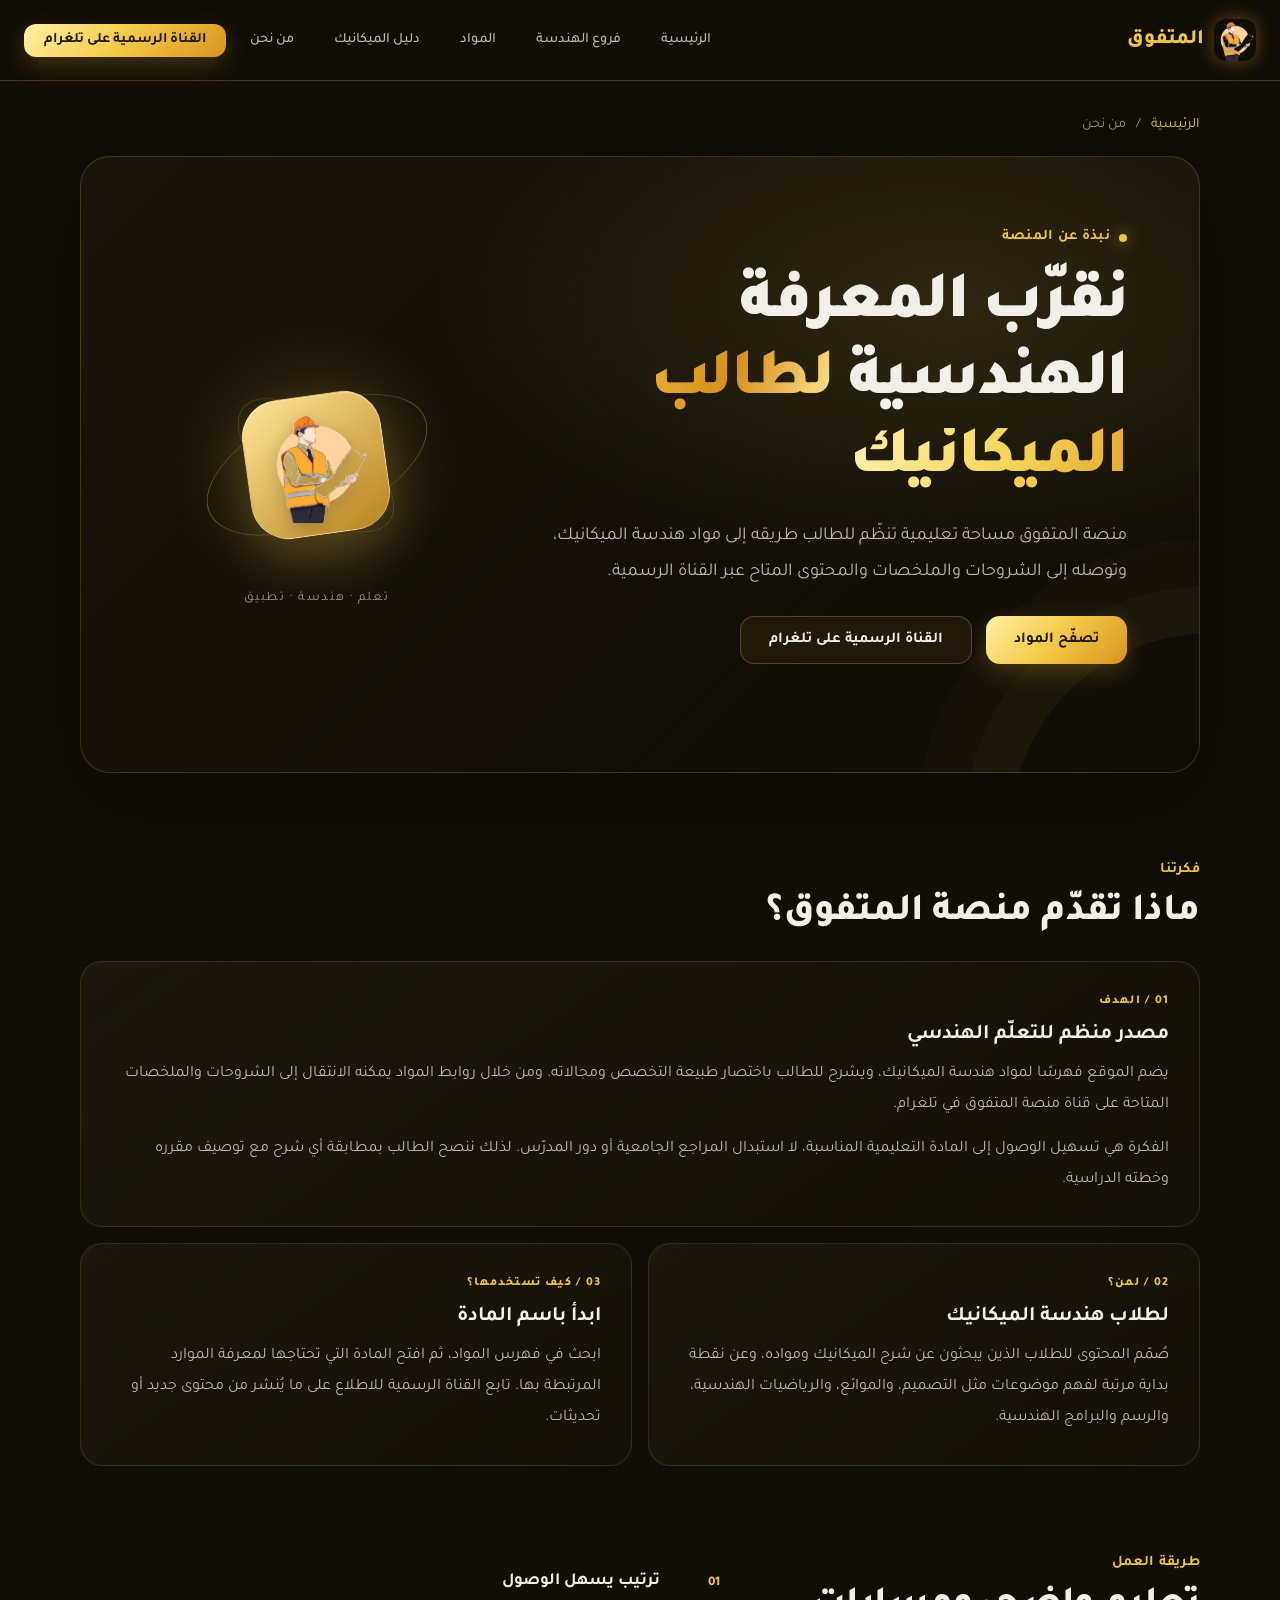
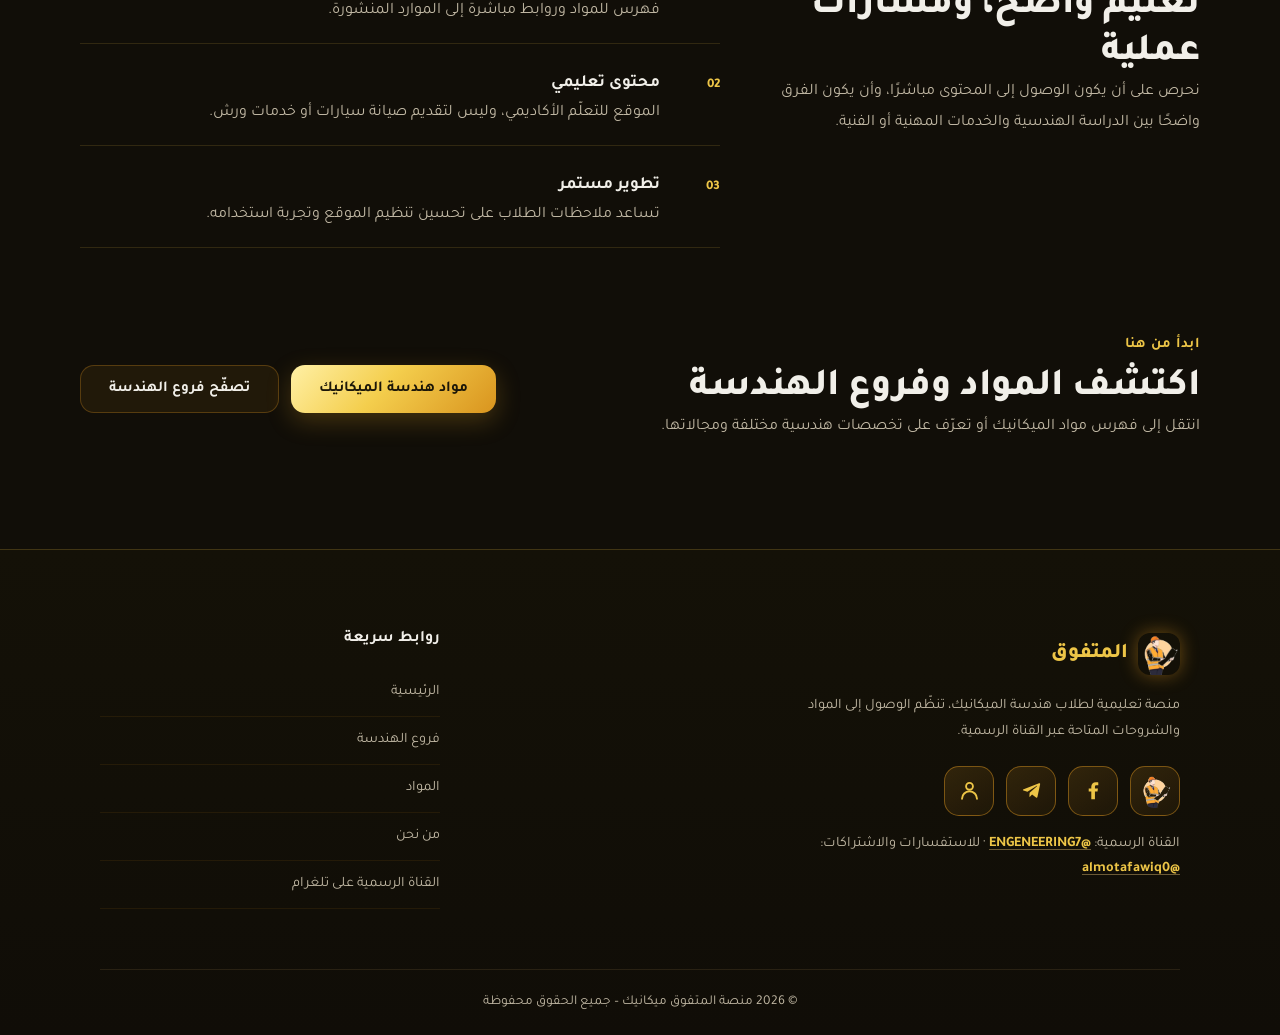
<file: about.html>
<!doctype html>
<html lang="ar" dir="rtl">
<head>
  <meta charset="utf-8">
  <meta name="viewport" content="width=device-width, initial-scale=1">
  <title>من نحن | منصة المتفوق لطلاب هندسة الميكانيك</title>
  <meta name="description" content="تعرّف على منصة المتفوق: منصة تعليمية عربية تساعد طلاب هندسة الميكانيك على الوصول إلى الشروحات والملخصات والمواد الهندسية عبر الموقع وقناة تلغرام الرسمية.">
  <meta name="robots" content="index,follow,max-image-preview:large">
  <meta name="theme-color" content="#110e08">
  <link rel="canonical" href="https://amr-ammory.github.io/motafawiq-platform/about.html">
  <meta property="og:type" content="website">
  <meta property="og:locale" content="ar_AR">
  <meta property="og:site_name" content="منصة المتفوق">
  <meta property="og:title" content="من نحن | منصة المتفوق">
  <meta property="og:description" content="مساحة تعليمية لطلاب هندسة الميكانيك، تجمع بين فهرسة المواد والشروحات والملخصات على قناة المتفوق الرسمية.">
  <meta property="og:url" content="https://amr-ammory.github.io/motafawiq-platform/about.html">
  <meta property="og:image" content="https://amr-ammory.github.io/motafawiq-platform/motafawiq-logo.png">
  <meta name="twitter:card" content="summary_large_image">
  <meta name="twitter:title" content="من نحن | منصة المتفوق">
  <meta name="twitter:description" content="تعرّف على هدف منصة المتفوق التعليمية لطلاب هندسة الميكانيك.">
  <meta name="twitter:image" content="https://amr-ammory.github.io/motafawiq-platform/motafawiq-logo.png">
  <link rel="icon" type="image/png" sizes="499x499" href="motafawiq-logo.png">
  <link rel="shortcut icon" type="image/png" href="motafawiq-logo.png">
  <link rel="apple-touch-icon" sizes="180x180" href="assets/apple-touch-icon.jpg">
  <link rel="preconnect" href="https://fonts.googleapis.com">
  <link rel="preconnect" href="https://fonts.gstatic.com" crossorigin>
  <link href="https://fonts.googleapis.com/css2?family=Tajawal:wght@300;400;500;700;800;900&display=swap" rel="stylesheet">
  <link rel="manifest" href="manifest.json" />
  <link rel="stylesheet" href="style.css?v=footer-icons-20261123" />
  <link rel="stylesheet" href="pages.css?v=about-logo-20261123">
  <script type="application/ld+json">
  {"@context":"https://schema.org","@type":"AboutPage","name":"من نحن | منصة المتفوق","url":"https://amr-ammory.github.io/motafawiq-platform/about.html","inLanguage":"ar","description":"صفحة تعريفية عن منصة المتفوق التعليمية لطلاب هندسة الميكانيك.","about":{"@type":"EducationalOrganization","name":"منصة المتفوق","url":"https://amr-ammory.github.io/motafawiq-platform/","sameAs":["https://t.me/ENGENEERING7","https://www.facebook.com/share/1A4wyiFiz7/?mibextid=wwXIfr"]}}
  </script>
</head>
<body class="info-page">
  <a class="skip-link" href="#mainContent">تجاوز إلى المحتوى</a>
  <header class="navbar info-navbar" id="navbar">
    <div class="nav-container">
      <button class="hamburger" id="hamburger" type="button" aria-label="فتح القائمة" aria-controls="navLinks" aria-expanded="false"><span></span><span></span><span></span></button>
      <a href="index.html" class="nav-logo"><img src="assets/motafawiq-logo.webp" alt="" class="site-logo" width="42" height="42" decoding="async"><span>المتفوق</span></a>
    </div>
    <nav class="nav-links" id="navLinks" aria-label="التنقل الرئيسي">
      <a href="index.html">الرئيسية</a>
      <a href="branches.html">فروع الهندسة</a>
      <a href="index.html#subjects">المواد</a>
      <a href="index.html#mechanics-guide">دليل الميكانيك</a>
      <a href="about.html" aria-current="page">من نحن</a>
      <a href="https://t.me/ENGENEERING7" target="_blank" rel="noopener noreferrer" class="nav-cta">القناة الرسمية على تلغرام</a>
    </nav>
  </header>
  <main id="mainContent" class="info-main">
    <div class="info-shell">
      <nav class="breadcrumbs" aria-label="مسار الصفحة"><a href="index.html">الرئيسية</a><span aria-hidden="true">/</span><span aria-current="page">من نحن</span></nav>
      <section class="info-hero about-hero" aria-labelledby="pageTitle">
        <div class="info-hero-copy">
          <span class="eyebrow"><span class="eyebrow-dot"></span> نبذة عن المنصة</span>
          <h1 id="pageTitle">نقرّب المعرفة الهندسية <span class="text-gradient">لطالب الميكانيك</span></h1>
          <p class="info-lead">منصة المتفوق مساحة تعليمية تنظّم للطالب طريقه إلى مواد هندسة الميكانيك، وتوصله إلى الشروحات والملخصات والمحتوى المتاح عبر القناة الرسمية.</p>
          <div class="hero-actions info-actions">
            <a class="btn-primary" href="index.html#subjects">تصفّح المواد</a>
            <a class="btn-secondary" href="https://t.me/ENGENEERING7" target="_blank" rel="noopener noreferrer">القناة الرسمية على تلغرام</a>
          </div>
        </div>
        <div class="about-mark" aria-hidden="true"><div class="orbit orbit-one"></div><div class="orbit orbit-two"></div><div class="mark-core"><img src="assets/motafawiq-logo.webp" alt="" class="mark-logo" width="499" height="499" decoding="async"></div><span class="mark-caption">تعلم · هندسة · تطبيق</span></div>
      </section>
      <section class="about-content" aria-labelledby="missionTitle">
        <div class="content-heading"><span class="eyebrow">فكرتنا</span><h2 id="missionTitle">ماذا تقدّم منصة المتفوق؟</h2></div>
        <div class="about-grid">
          <article class="info-card info-card-wide">
            <span class="card-index">01 / الهدف</span>
            <h3>مصدر منظم للتعلّم الهندسي</h3>
            <p>يضم الموقع فهرسًا لمواد هندسة الميكانيك، ويشرح للطالب باختصار طبيعة التخصص ومجالاته. ومن خلال روابط المواد يمكنه الانتقال إلى الشروحات والملخصات المتاحة على قناة منصة المتفوق في تلغرام.</p>
            <p>الفكرة هي تسهيل الوصول إلى المادة التعليمية المناسبة، لا استبدال المراجع الجامعية أو دور المدرّس. لذلك ننصح الطالب بمطابقة أي شرح مع توصيف مقرره وخطته الدراسية.</p>
          </article>
          <article class="info-card">
            <span class="card-index">02 / لمن؟</span>
            <h3>لطلاب هندسة الميكانيك</h3>
            <p>صُمّم المحتوى للطلاب الذين يبحثون عن شرح الميكانيك ومواده، وعن نقطة بداية مرتبة لفهم موضوعات مثل التصميم، والموائع، والرياضيات الهندسية، والرسم والبرامج الهندسية.</p>
          </article>
          <article class="info-card">
            <span class="card-index">03 / كيف تستخدمها؟</span>
            <h3>ابدأ باسم المادة</h3>
            <p>ابحث في فهرس المواد، ثم افتح المادة التي تحتاجها لمعرفة الموارد المرتبطة بها. تابع القناة الرسمية للاطلاع على ما يُنشر من محتوى جديد أو تحديثات.</p>
          </article>
        </div>
      </section>
      <section class="about-values" aria-labelledby="valuesTitle">
        <div><span class="eyebrow">طريقة العمل</span><h2 id="valuesTitle">تعليم واضح، ومسارات عملية</h2><p>نحرص على أن يكون الوصول إلى المحتوى مباشرًا، وأن يكون الفرق واضحًا بين الدراسة الهندسية والخدمات المهنية أو الفنية.</p></div>
        <ul class="values-list">
          <li><span>01</span><div><strong>ترتيب يسهل الوصول</strong><p>فهرس للمواد وروابط مباشرة إلى الموارد المنشورة.</p></div></li>
          <li><span>02</span><div><strong>محتوى تعليمي</strong><p>الموقع للتعلّم الأكاديمي، وليس لتقديم صيانة سيارات أو خدمات ورش.</p></div></li>
          <li><span>03</span><div><strong>تطوير مستمر</strong><p>تساعد ملاحظات الطلاب على تحسين تنظيم الموقع وتجربة استخدامه.</p></div></li>
        </ul>
      </section>
      <section class="about-cta" aria-labelledby="ctaTitle"><div><span class="eyebrow">ابدأ من هنا</span><h2 id="ctaTitle">اكتشف المواد وفروع الهندسة</h2><p>انتقل إلى فهرس مواد الميكانيك أو تعرّف على تخصصات هندسية مختلفة ومجالاتها.</p></div><div class="cta-links"><a href="index.html#subjects" class="btn-primary">مواد هندسة الميكانيك</a><a href="branches.html" class="btn-secondary">تصفّح فروع الهندسة</a></div></section>
    </div>
  </main>
  <footer class="footer info-footer">
    <div class="container">
      <div class="footer-grid">
        <div class="footer-brand">
          <a href="index.html" class="nav-logo"><img src="assets/motafawiq-logo.webp" alt="" class="site-logo" width="42" height="42" decoding="async"><span>المتفوق</span></a>
          <p>منصة تعليمية لطلاب هندسة الميكانيك، تنظّم الوصول إلى المواد والشروحات المتاحة عبر القناة الرسمية.</p>
          <div class="social-links social-links--four" role="group" aria-label="روابط منصة المتفوق والتواصل">
            <a href="index.html" class="social-btn social-btn--brand" aria-label="الصفحة الرئيسية لمنصة المتفوق" title="الموقع"><img src="assets/motafawiq-logo.webp" alt="" width="34" height="34" loading="lazy" decoding="async"></a>
            <a href="https://www.facebook.com/share/1A4wyiFiz7/?mibextid=wwXIfr" target="_blank" class="social-btn social-btn--facebook" aria-label="صفحة منصة المتفوق على فيسبوك" title="فيسبوك" rel="noopener noreferrer"><svg viewBox="0 0 24 24" fill="currentColor" aria-hidden="true" focusable="false"><path d="M13.5 21v-8h2.7l.4-3.1h-3.1v-2c0-.9.3-1.5 1.6-1.5H17V3.6c-.4-.1-1.4-.2-2.6-.2-2.8 0-4.7 1.7-4.7 4.8v1.7H7v3.1h2.7v8h3.8z"/></svg></a>
            <a href="https://t.me/ENGENEERING7" target="_blank" class="social-btn social-btn--telegram" aria-label="القناة الرسمية على تلغرام: @ENGENEERING7" title="القناة الرسمية" rel="noopener noreferrer"><svg viewBox="0 0 24 24" fill="currentColor" aria-hidden="true" focusable="false"><path d="M9.78 18.65l.28-4.23 7.68-6.92c.34-.31-.07-.46-.52-.19L7.74 13.3 3.64 12c-.88-.25-.89-.86.2-1.3l15.97-6.16c.73-.33 1.43.18 1.15 1.3l-2.72 12.81c-.19.91-.74 1.13-1.5.71L12.6 16.3l-1.99 1.93c-.23.23-.42.42-.83.42z"/></svg></a>
            <a href="https://t.me/almotafawiq0" target="_blank" class="social-btn social-btn--admin" aria-label="الأدمن للاستفسارات والاشتراكات على تلغرام: @almotafawiq0" title="الأدمن والاستفسارات" rel="noopener noreferrer"><svg viewBox="0 0 24 24" fill="none" stroke="currentColor" stroke-width="1.8" stroke-linecap="round" stroke-linejoin="round" aria-hidden="true" focusable="false"><circle cx="12" cy="8" r="3.3"/><path d="M4.8 20a7.2 7.2 0 0 1 14.4 0"/></svg></a>
          </div>
          <p class="footer-contact-note">القناة الرسمية: <a href="https://t.me/ENGENEERING7" target="_blank" rel="noopener noreferrer">@ENGENEERING7</a> <span aria-hidden="true">·</span> للاستفسارات والاشتراكات: <a href="https://t.me/almotafawiq0" target="_blank" rel="noopener noreferrer">@almotafawiq0</a></p>
        </div>
        <nav class="footer-links" aria-label="روابط سريعة"><h4>روابط سريعة</h4><a href="index.html">الرئيسية</a><a href="branches.html">فروع الهندسة</a><a href="index.html#subjects">المواد</a><a href="about.html">من نحن</a><a href="https://t.me/ENGENEERING7" target="_blank" rel="noopener noreferrer">القناة الرسمية على تلغرام</a></nav>
      </div>
      <div class="footer-bottom"><p>© 2026 منصة المتفوق ميكانيك – جميع الحقوق محفوظة</p></div>
    </div>
  </footer>
  <script src="pages.js?v=multpage-20261123" defer></script>
</body>
</html>
</file>
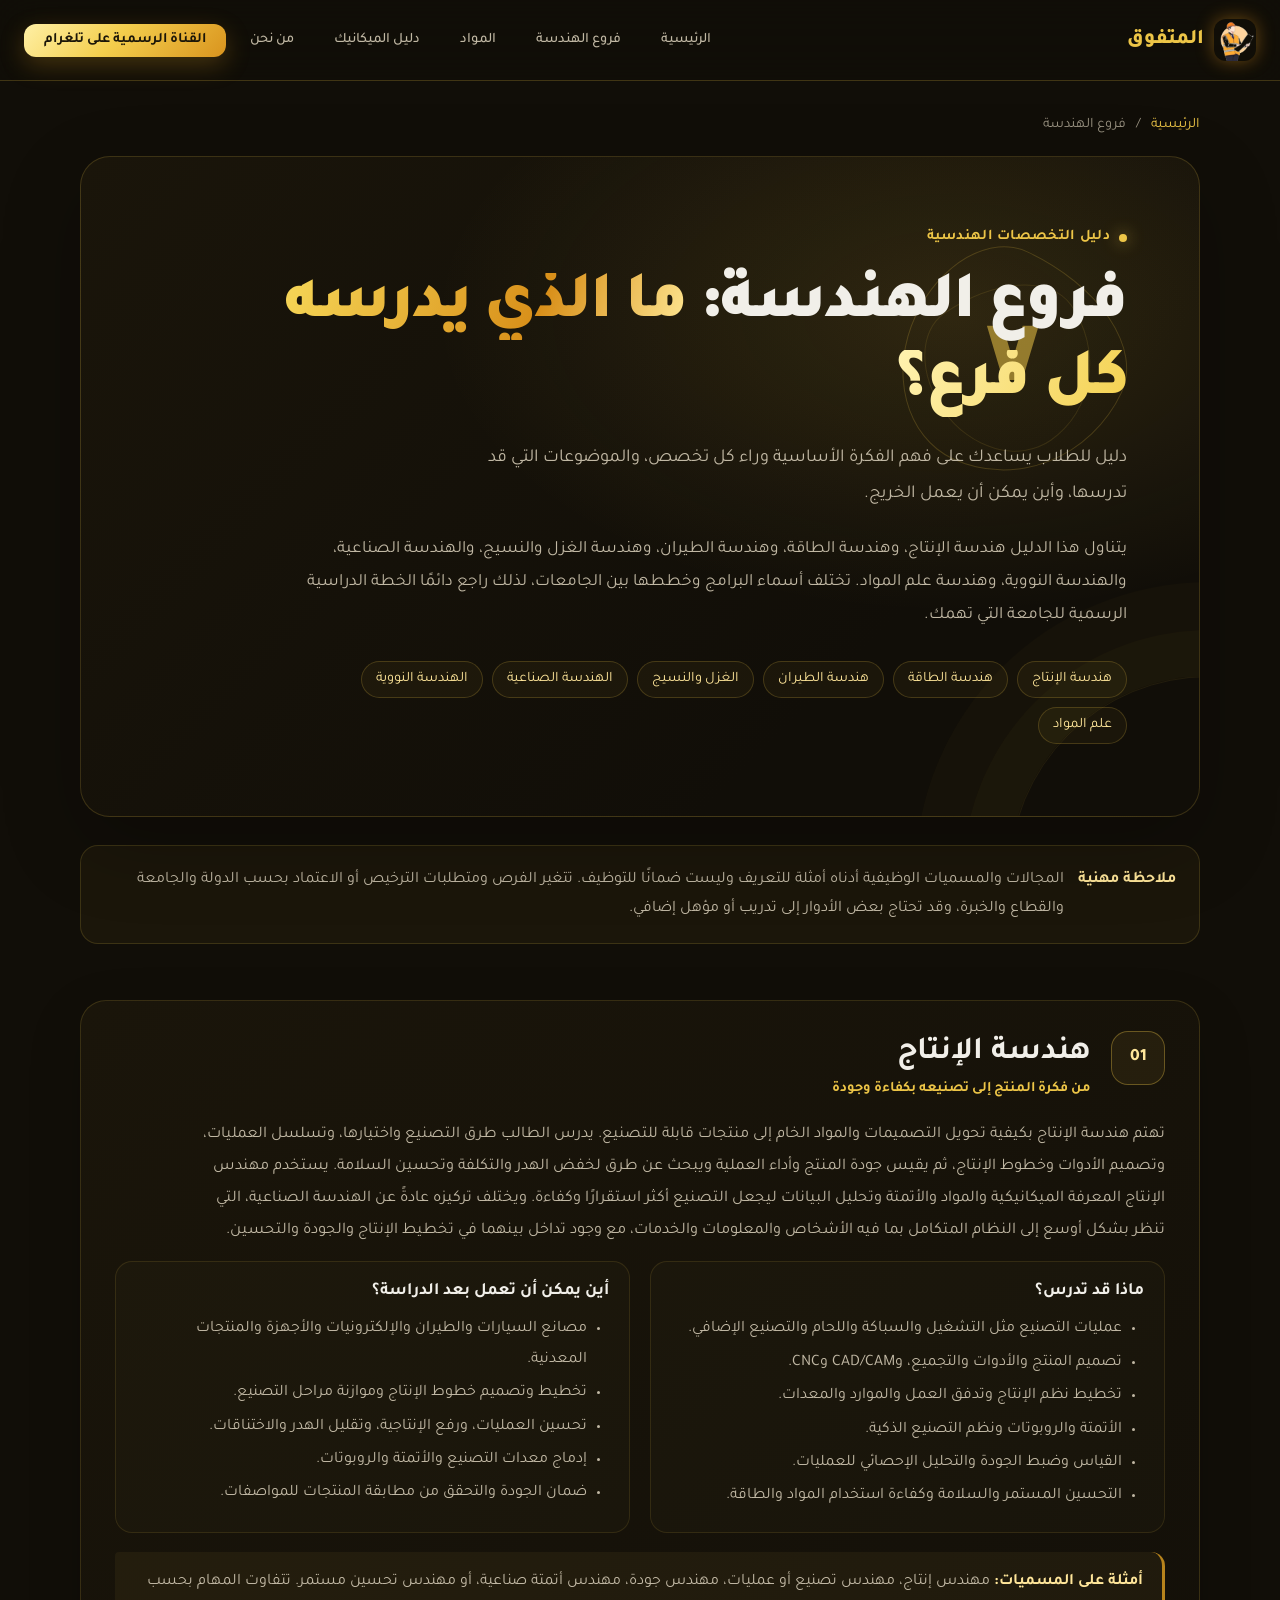
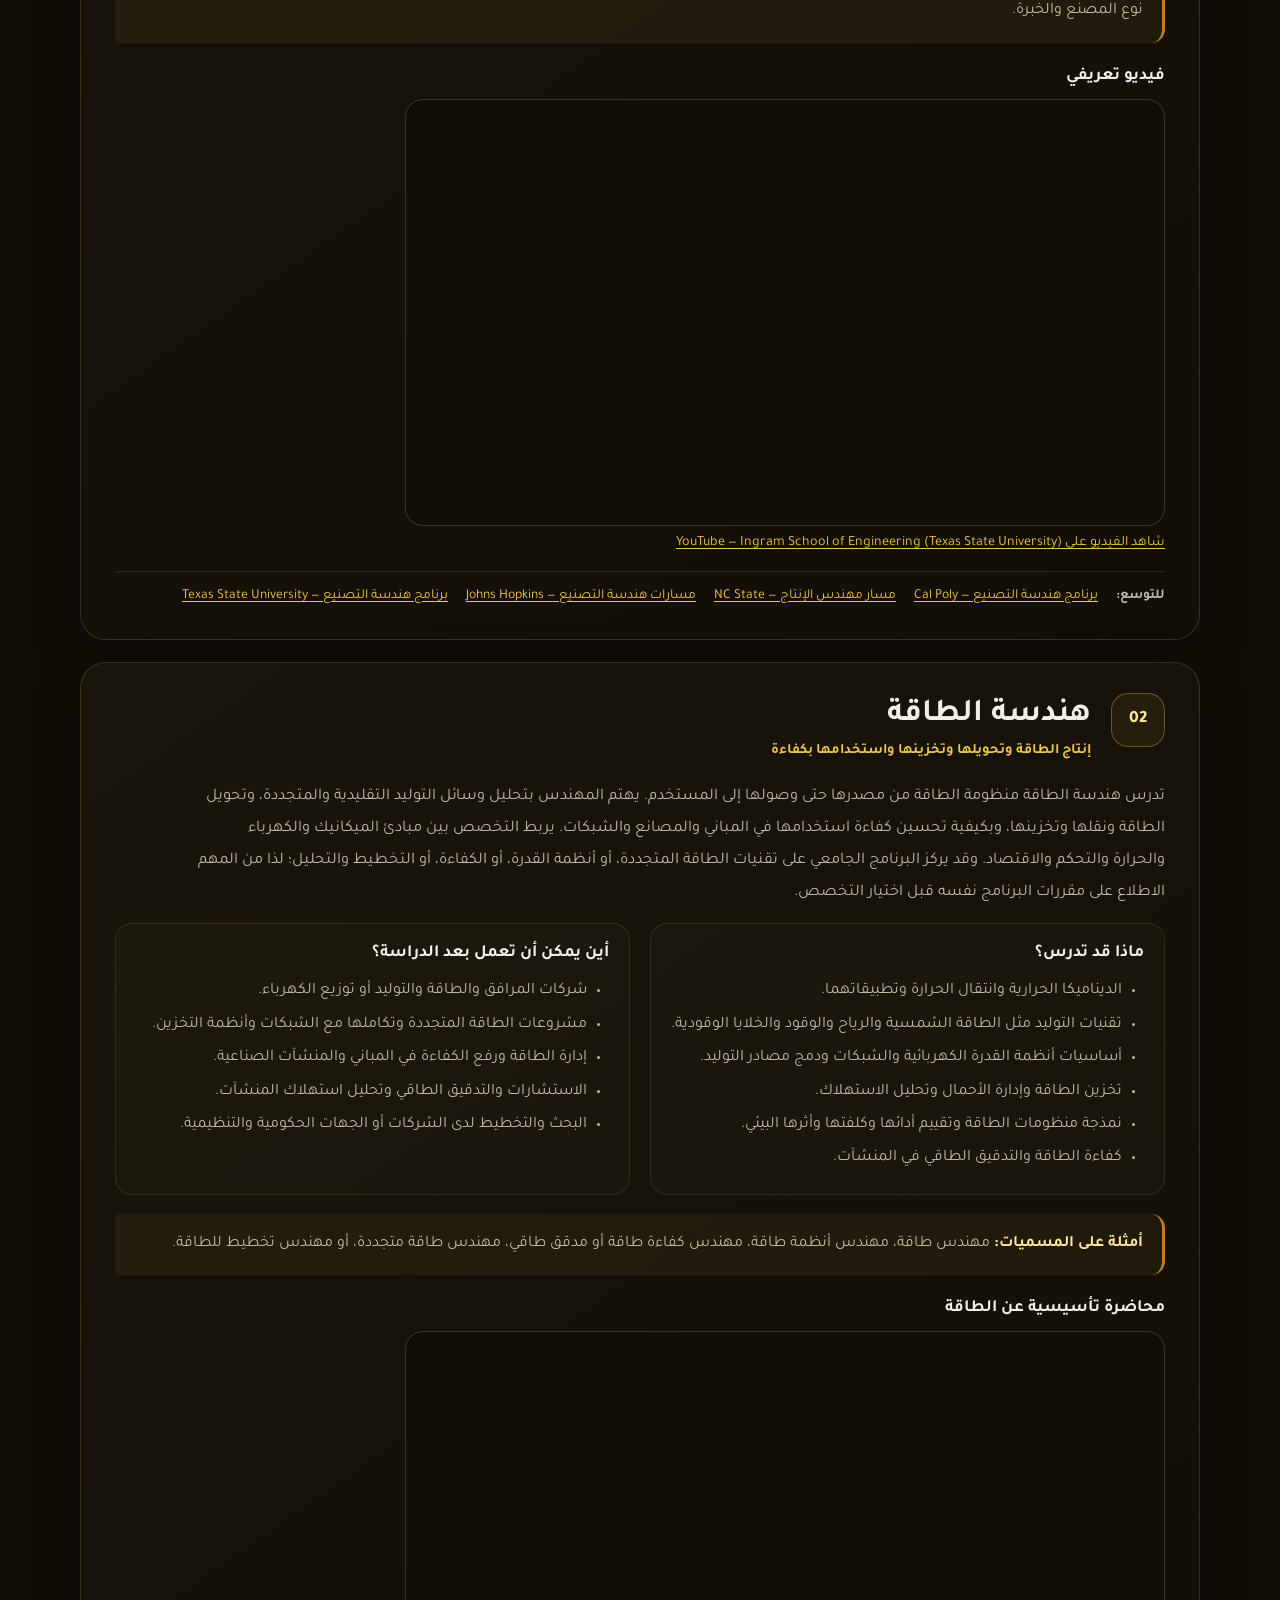
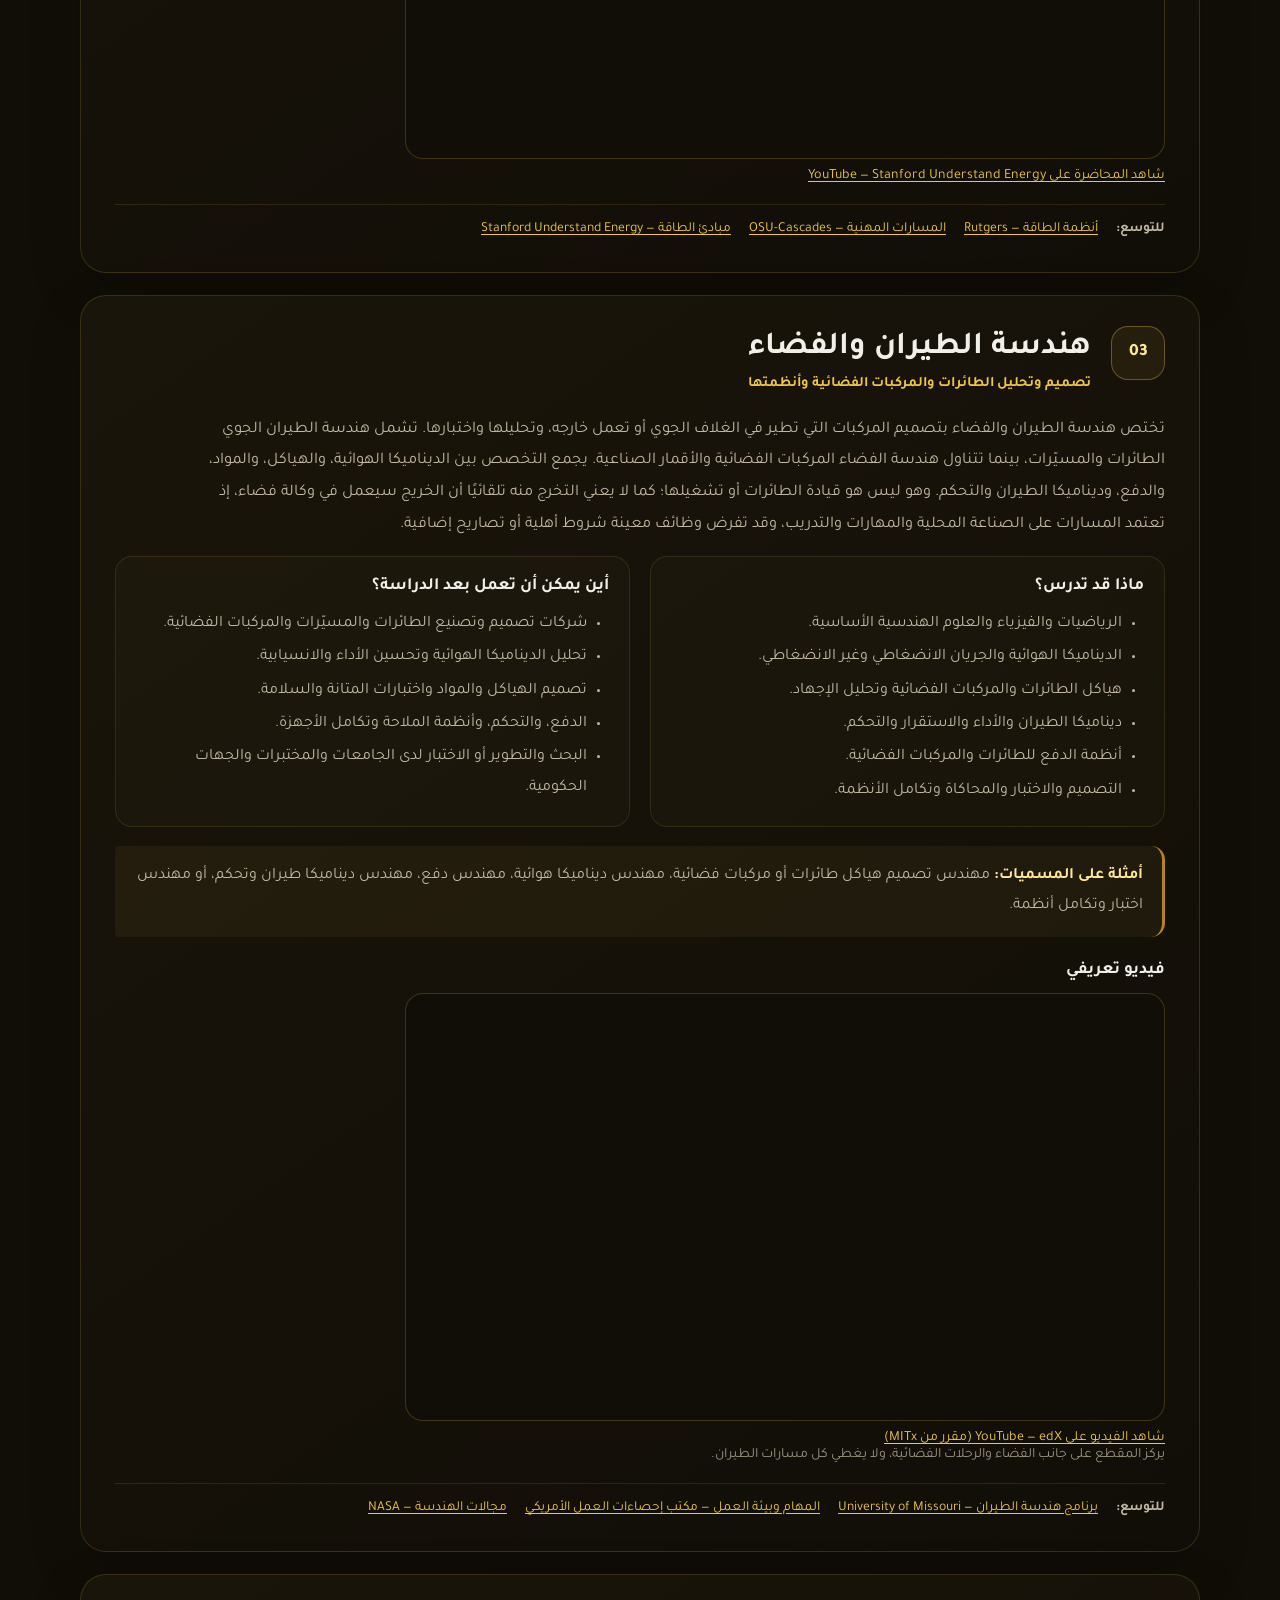
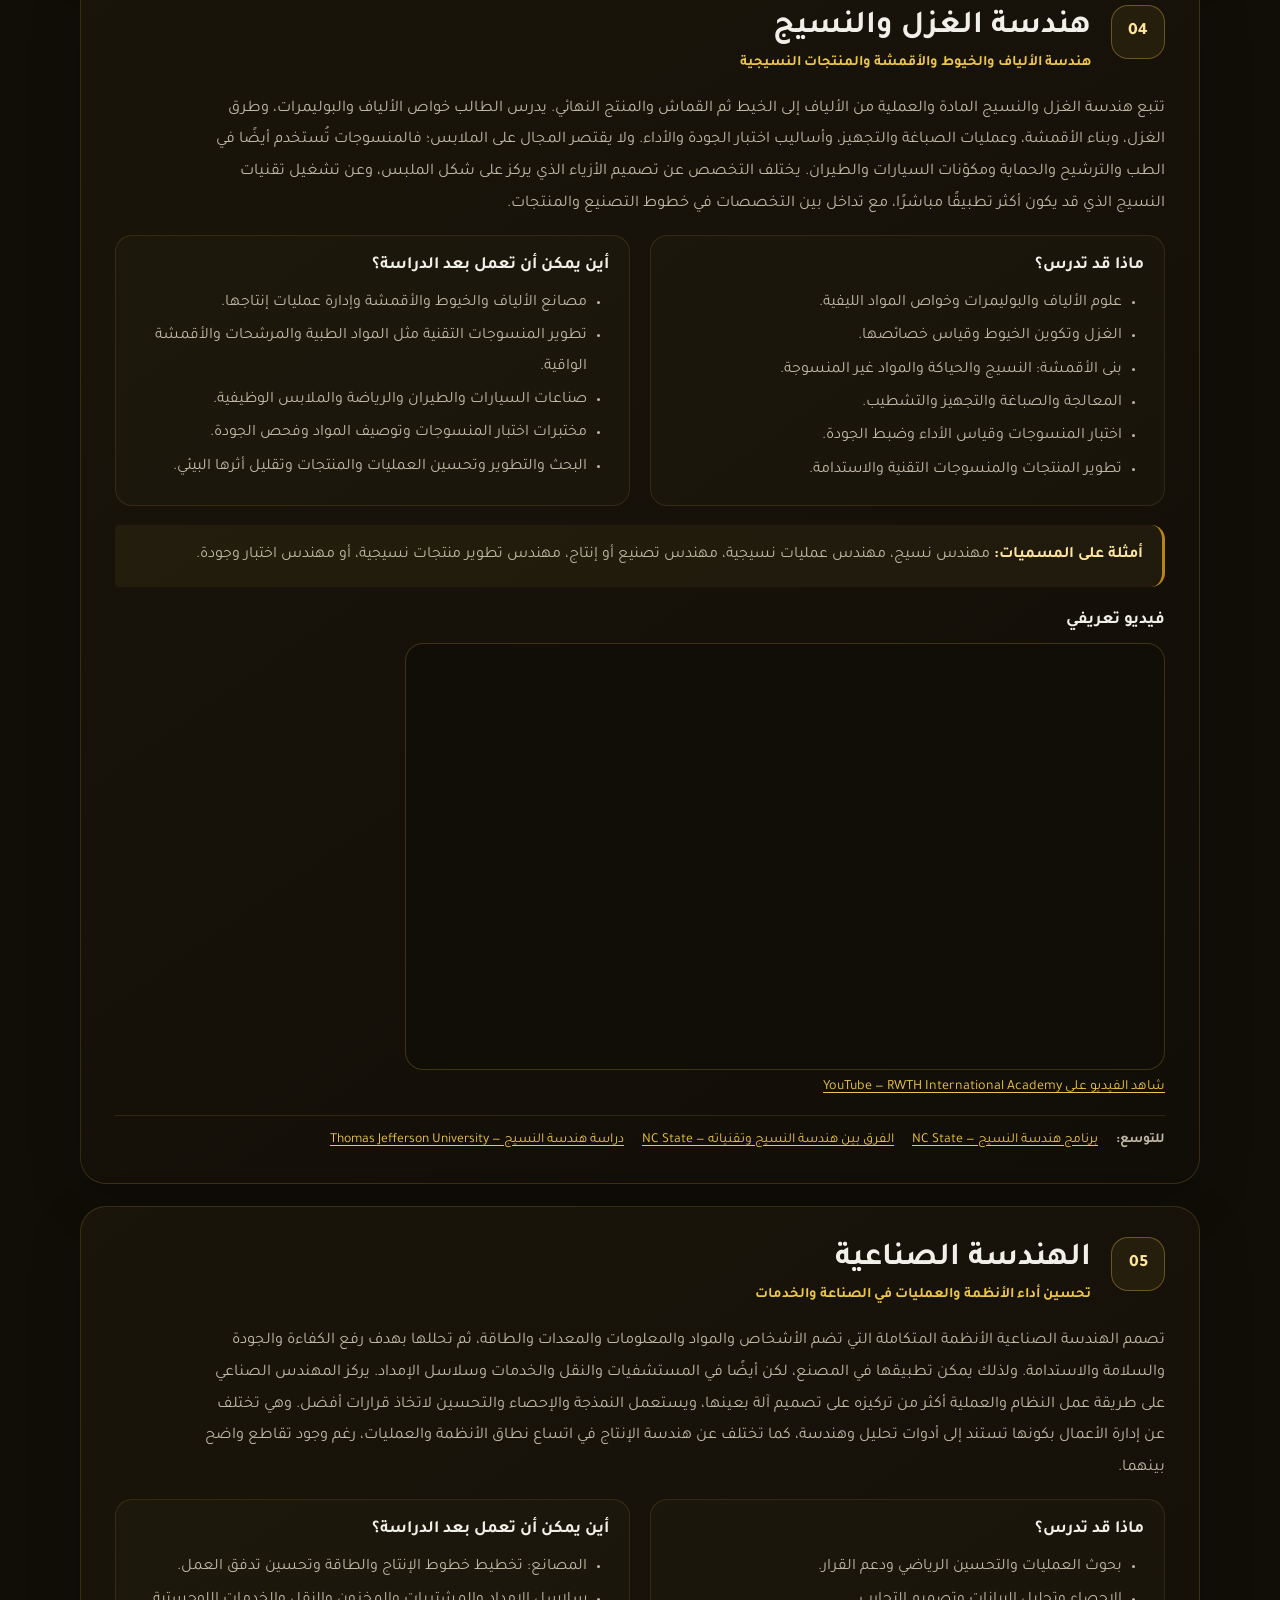
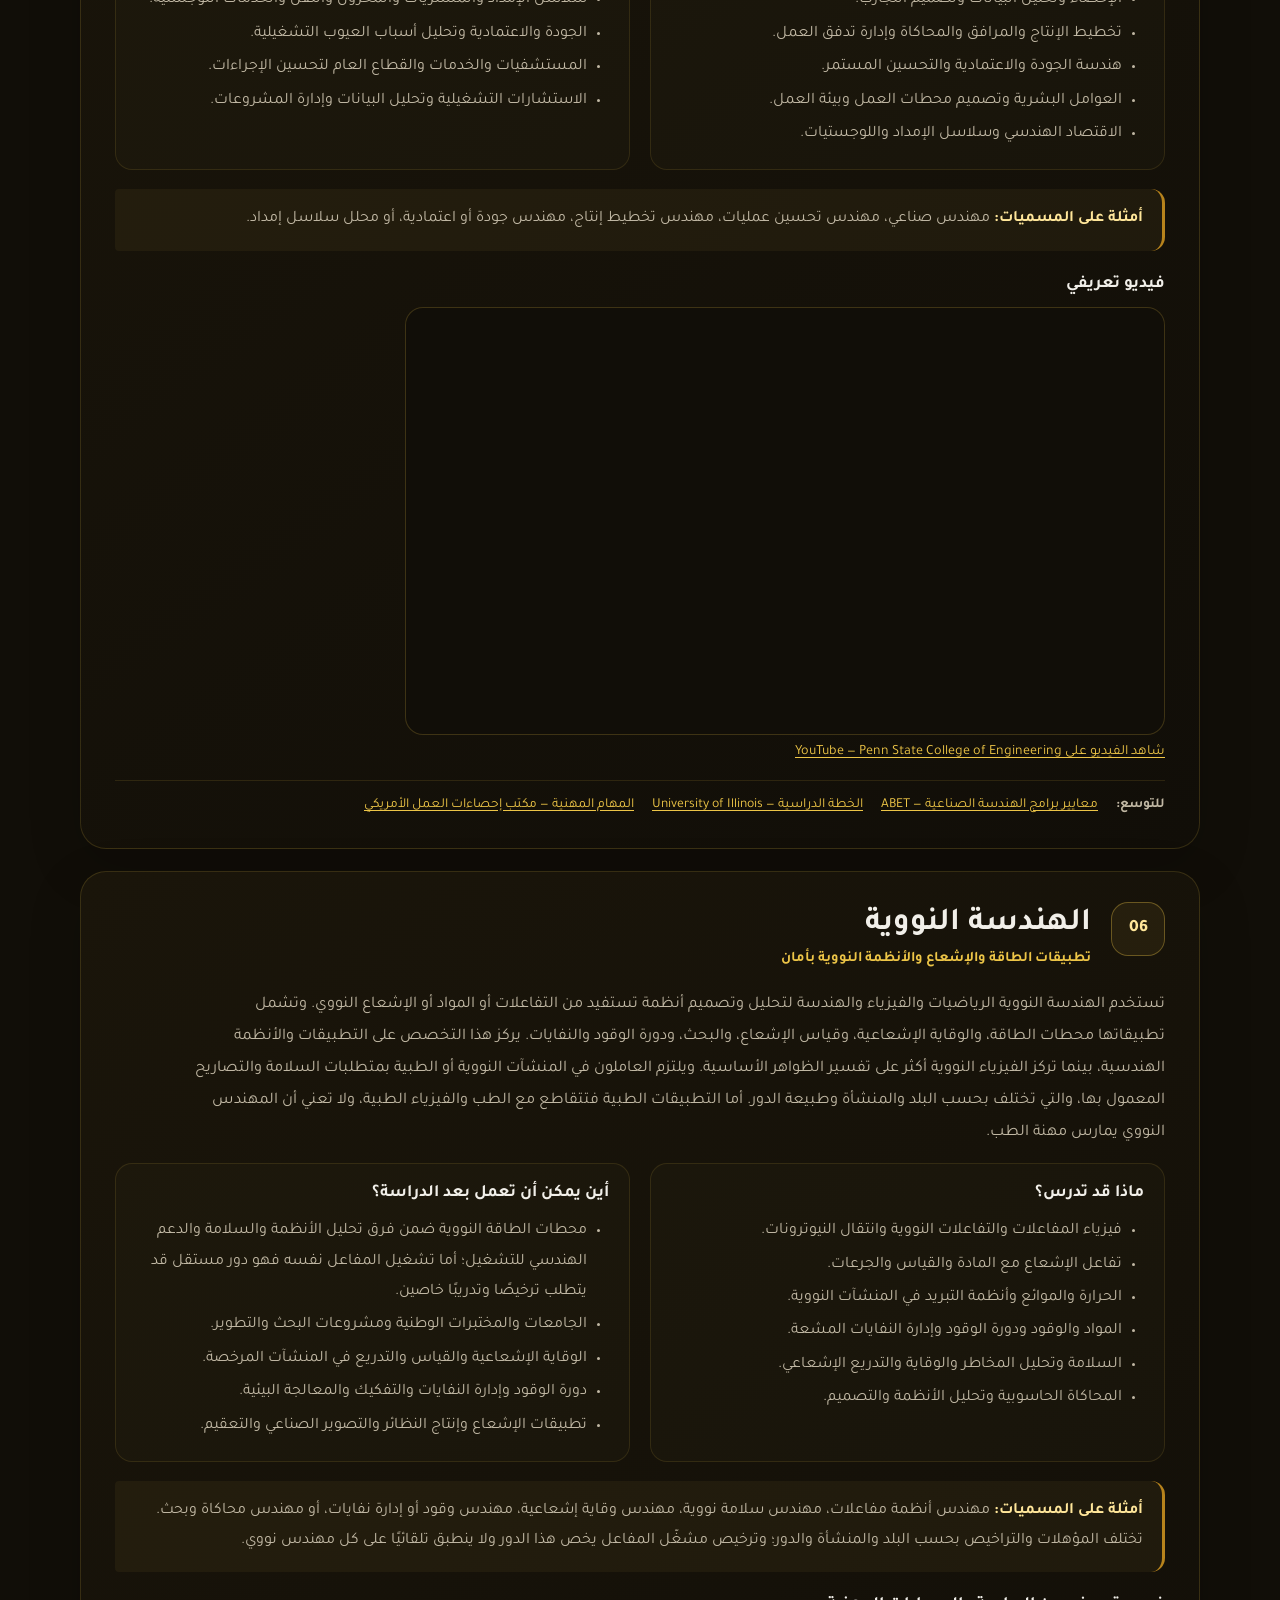
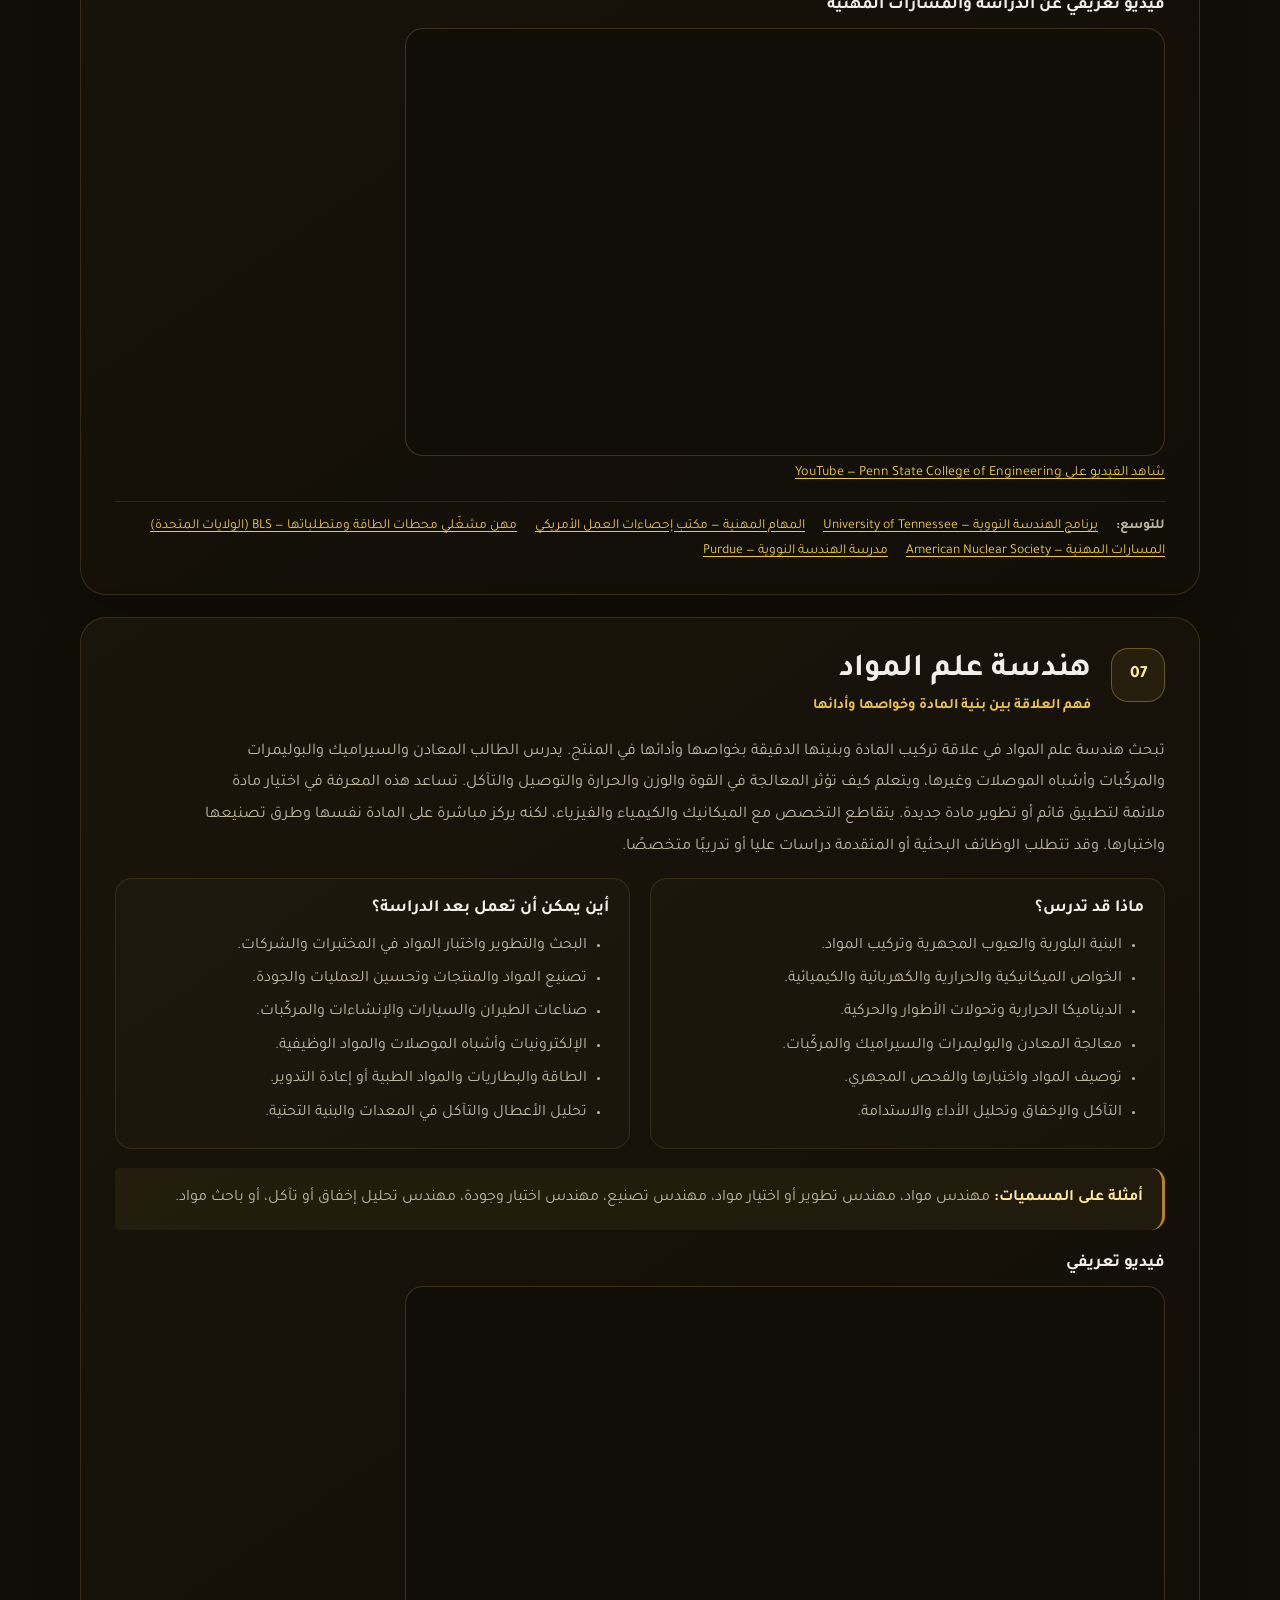
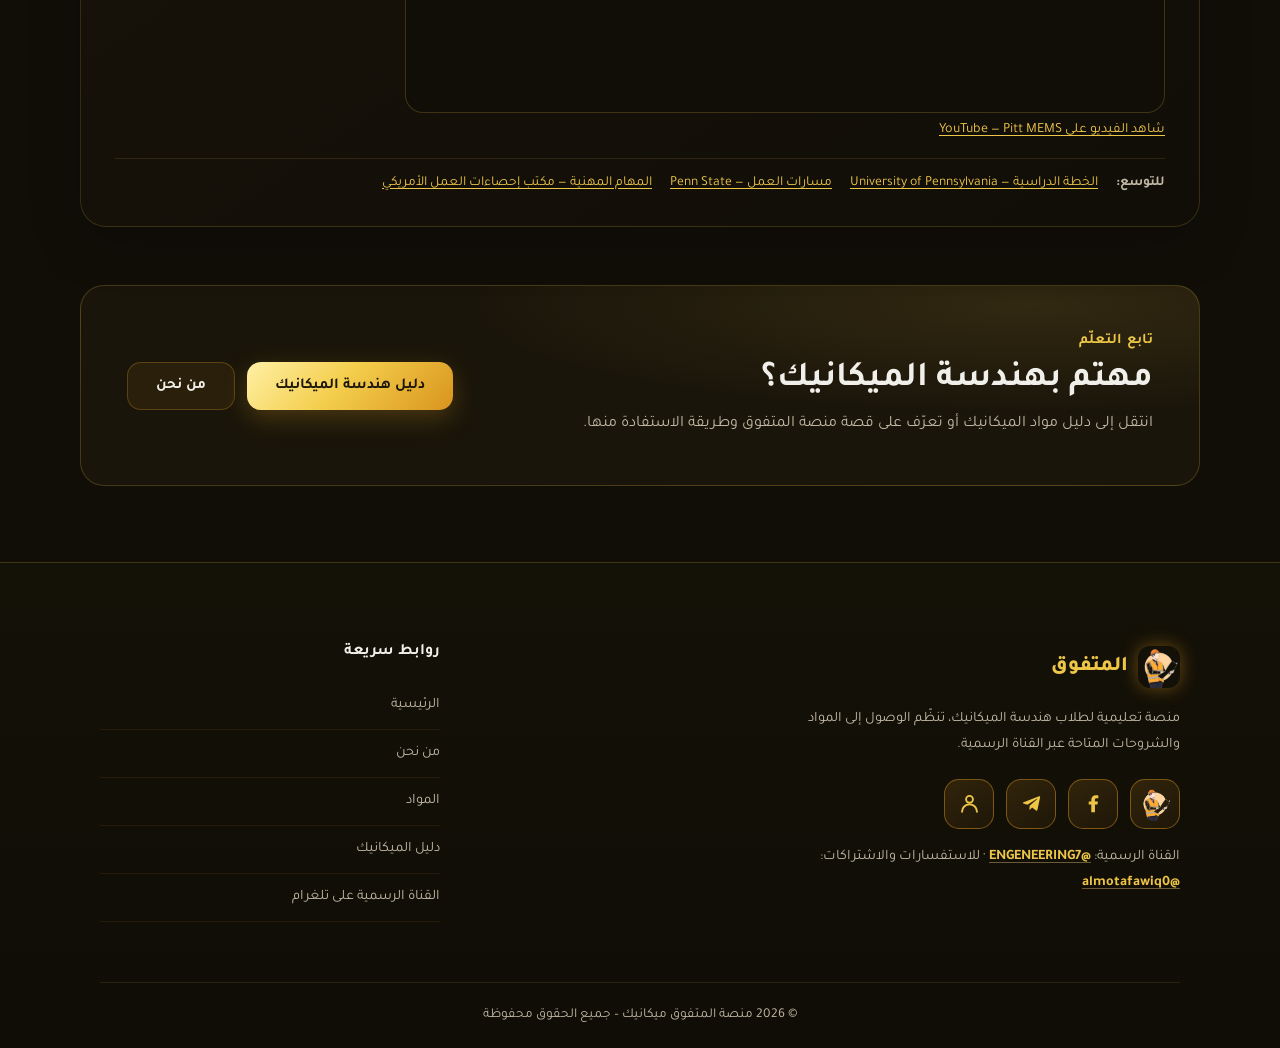
<file: branches.html>
<!doctype html>
<html lang="ar" dir="rtl">
<head>
  <meta charset="utf-8">
  <meta name="viewport" content="width=device-width, initial-scale=1">
  <title>فروع الهندسة ومجالات العمل | منصة المتفوق</title>
  <meta name="description" content="دليل تعريفي لسبعة فروع هندسية: الإنتاج والطاقة والطيران والنسيج والصناعة والهندسة النووية وعلم المواد، مع شرح الدراسة والعمل وفيديو لكل تخصص.">
  <meta name="robots" content="index,follow,max-image-preview:large">
  <meta name="theme-color" content="#110e08">
  <link rel="canonical" href="https://amr-ammory.github.io/motafawiq-platform/branches.html">
  <meta property="og:type" content="website">
  <meta property="og:locale" content="ar_AR">
  <meta property="og:site_name" content="منصة المتفوق">
  <meta property="og:title" content="فروع الهندسة ومجالات العمل | منصة المتفوق">
  <meta property="og:description" content="قارن بين سبعة فروع هندسية وتعرّف على فكرتها وموادها ومجالاتها المهنية عبر دليل عربي وفيديوهات تعليمية.">
  <meta property="og:url" content="https://amr-ammory.github.io/motafawiq-platform/branches.html">
  <meta property="og:image" content="https://amr-ammory.github.io/motafawiq-platform/motafawiq-logo.png">
  <meta name="twitter:card" content="summary_large_image">
  <meta name="twitter:title" content="فروع الهندسة ومجالات العمل | منصة المتفوق">
  <meta name="twitter:description" content="دليل مبسط لفهم تخصصات هندسية مختلفة ودراستها ومجالات عملها.">
  <meta name="twitter:image" content="https://amr-ammory.github.io/motafawiq-platform/motafawiq-logo.png">
  <link rel="icon" type="image/png" sizes="499x499" href="motafawiq-logo.png">
  <link rel="shortcut icon" type="image/png" href="motafawiq-logo.png">
  <link rel="apple-touch-icon" sizes="180x180" href="assets/apple-touch-icon.jpg">
  <link rel="preconnect" href="https://fonts.googleapis.com">
  <link rel="preconnect" href="https://fonts.gstatic.com" crossorigin>
  <link rel="preconnect" href="https://www.youtube-nocookie.com">
  <link rel="preconnect" href="https://i.ytimg.com">
  <link href="https://fonts.googleapis.com/css2?family=Tajawal:wght@300;400;500;700;800;900&display=swap" rel="stylesheet">
  <link rel="manifest" href="manifest.json" />
  <link rel="stylesheet" href="style.css?v=footer-icons-20261123" />
  <link rel="stylesheet" href="pages.css?v=brand-parity-20261123">
  <script type="application/ld+json">
  {"@context":"https://schema.org","@type":"CollectionPage","name":"فروع الهندسة ومجالات العمل","url":"https://amr-ammory.github.io/motafawiq-platform/branches.html","inLanguage":"ar","description":"دليل تعريفي لسبعة فروع هندسية وموضوعاتها الدراسية ومجالات العمل المحتملة.","isPartOf":{"@type":"WebSite","name":"منصة المتفوق","url":"https://amr-ammory.github.io/motafawiq-platform/"},"mainEntity":{"@type":"ItemList","numberOfItems":7,"itemListElement":[{"@type":"ListItem","position":1,"name":"هندسة الإنتاج"},{"@type":"ListItem","position":2,"name":"هندسة الطاقة"},{"@type":"ListItem","position":3,"name":"هندسة الطيران"},{"@type":"ListItem","position":4,"name":"هندسة الغزل والنسيج"},{"@type":"ListItem","position":5,"name":"الهندسة الصناعية"},{"@type":"ListItem","position":6,"name":"الهندسة النووية"},{"@type":"ListItem","position":7,"name":"هندسة علم المواد"}]}}
  </script>
</head>
<body class="info-page">
  <a class="skip-link" href="#mainContent">تجاوز إلى المحتوى</a>
  <header class="navbar info-navbar" id="navbar">
    <div class="nav-container">
      <button class="hamburger" id="hamburger" type="button" aria-label="فتح القائمة" aria-controls="navLinks" aria-expanded="false"><span></span><span></span><span></span></button>
      <a href="index.html" class="nav-logo"><img src="assets/motafawiq-logo.webp" alt="" class="site-logo" width="42" height="42" decoding="async"><span>المتفوق</span></a>
    </div>
    <nav class="nav-links" id="navLinks" aria-label="التنقل الرئيسي">
      <a href="index.html">الرئيسية</a>
      <a href="branches.html" aria-current="page">فروع الهندسة</a>
      <a href="index.html#subjects">المواد</a>
      <a href="index.html#mechanics-guide">دليل الميكانيك</a>
      <a href="about.html">من نحن</a>
      <a href="https://t.me/ENGENEERING7" target="_blank" rel="noopener noreferrer" class="nav-cta">القناة الرسمية على تلغرام</a>
    </nav>
  </header>
  <main id="mainContent" class="info-main">
    <div class="info-shell">
      <nav class="breadcrumbs" aria-label="مسار الصفحة"><a href="index.html">الرئيسية</a><span aria-hidden="true">/</span><span aria-current="page">فروع الهندسة</span></nav>
      <section class="info-hero branches-hero" aria-labelledby="pageTitle">
        <div class="branch-hero-art" aria-hidden="true"><span>٧</span></div>
        <div class="info-hero-copy">
          <span class="eyebrow"><span class="eyebrow-dot"></span> دليل التخصصات الهندسية</span>
          <h1 id="pageTitle">فروع الهندسة: <span class="text-gradient">ما الذي يدرسه كل فرع؟</span></h1>
          <p class="info-lead">دليل للطلاب يساعدك على فهم الفكرة الأساسية وراء كل تخصص، والموضوعات التي قد تدرسها، وأين يمكن أن يعمل الخريج.</p>
          <p class="branch-intro">يتناول هذا الدليل هندسة الإنتاج، وهندسة الطاقة، وهندسة الطيران، وهندسة الغزل والنسيج، والهندسة الصناعية، والهندسة النووية، وهندسة علم المواد. تختلف أسماء البرامج وخططها بين الجامعات، لذلك راجع دائمًا الخطة الدراسية الرسمية للجامعة التي تهمك.</p>
          <nav class="branch-index" aria-label="انتقل إلى الفرع"><a href="#production">هندسة الإنتاج</a><a href="#energy">هندسة الطاقة</a><a href="#aerospace">هندسة الطيران</a><a href="#textile">الغزل والنسيج</a><a href="#industrial">الهندسة الصناعية</a><a href="#nuclear">الهندسة النووية</a><a href="#materials">علم المواد</a></nav>
        </div>
      </section>
      <aside class="branch-notice" role="note"><strong>ملاحظة مهنية</strong><span>المجالات والمسميات الوظيفية أدناه أمثلة للتعريف وليست ضمانًا للتوظيف. تتغير الفرص ومتطلبات الترخيص أو الاعتماد بحسب الدولة والجامعة والقطاع والخبرة، وقد تحتاج بعض الأدوار إلى تدريب أو مؤهل إضافي.</span></aside>
      <div class="branch-list">
        <article class="branch-card" id="production" aria-labelledby="productionTitle">
          <header class="branch-card-header"><span class="branch-number">01</span><div><h2 id="productionTitle">هندسة الإنتاج</h2><p class="branch-kicker">من فكرة المنتج إلى تصنيعه بكفاءة وجودة</p></div></header>
          <div class="branch-body">
            <p class="branch-description">تهتم هندسة الإنتاج بكيفية تحويل التصميمات والمواد الخام إلى منتجات قابلة للتصنيع. يدرس الطالب طرق التصنيع واختيارها، وتسلسل العمليات، وتصميم الأدوات وخطوط الإنتاج، ثم يقيس جودة المنتج وأداء العملية ويبحث عن طرق لخفض الهدر والتكلفة وتحسين السلامة. يستخدم مهندس الإنتاج المعرفة الميكانيكية والمواد والأتمتة وتحليل البيانات ليجعل التصنيع أكثر استقرارًا وكفاءة. ويختلف تركيزه عادةً عن الهندسة الصناعية، التي تنظر بشكل أوسع إلى النظام المتكامل بما فيه الأشخاص والمعلومات والخدمات، مع وجود تداخل بينهما في تخطيط الإنتاج والجودة والتحسين.</p>
            <div class="branch-points">
              <section><h3>ماذا قد تدرس؟</h3><ul><li>عمليات التصنيع مثل التشغيل والسباكة واللحام والتصنيع الإضافي.</li><li>تصميم المنتج والأدوات والتجميع، وCAD/CAM وCNC.</li><li>تخطيط نظم الإنتاج وتدفق العمل والموارد والمعدات.</li><li>الأتمتة والروبوتات ونظم التصنيع الذكية.</li><li>القياس وضبط الجودة والتحليل الإحصائي للعمليات.</li><li>التحسين المستمر والسلامة وكفاءة استخدام المواد والطاقة.</li></ul></section>
              <section><h3>أين يمكن أن تعمل بعد الدراسة؟</h3><ul><li>مصانع السيارات والطيران والإلكترونيات والأجهزة والمنتجات المعدنية.</li><li>تخطيط وتصميم خطوط الإنتاج وموازنة مراحل التصنيع.</li><li>تحسين العمليات، ورفع الإنتاجية، وتقليل الهدر والاختناقات.</li><li>إدماج معدات التصنيع والأتمتة والروبوتات.</li><li>ضمان الجودة والتحقق من مطابقة المنتجات للمواصفات.</li></ul></section>
            </div>
            <p class="career-strip"><strong>أمثلة على المسميات:</strong> مهندس إنتاج، مهندس تصنيع أو عمليات، مهندس جودة، مهندس أتمتة صناعية، أو مهندس تحسين مستمر. تتفاوت المهام بحسب نوع المصنع والخبرة.</p>
            <section class="branch-video" aria-label="فيديو تعريفي عن هندسة الإنتاج"><h3>فيديو تعريفي</h3><div class="video-frame"><iframe loading="lazy" src="https://www.youtube-nocookie.com/embed/kJeZYaxy6V8?rel=0" title="Manufacturing Engineering | Ingram School of Engineering - Texas State University" allow="accelerometer; autoplay; clipboard-write; encrypted-media; gyroscope; picture-in-picture; web-share" referrerpolicy="strict-origin-when-cross-origin" allowfullscreen></iframe></div><p class="video-caption"><a href="https://www.youtube.com/watch?v=kJeZYaxy6V8" target="_blank" rel="noopener noreferrer">شاهد الفيديو على YouTube — Ingram School of Engineering (Texas State University)</a></p></section>
            <nav class="branch-sources" aria-label="مصادر هندسة الإنتاج"><strong>للتوسع:</strong><a href="https://ime.calpoly.edu/b-s-manufacturing-engineering/" target="_blank" rel="noopener noreferrer">برنامج هندسة التصنيع — Cal Poly</a><a href="https://online-distance.ncsu.edu/career/production-engineer/" target="_blank" rel="noopener noreferrer">مسار مهندس الإنتاج — NC State</a><a href="https://ep.jhu.edu/news/manufacturing-engineering-career-paths-and-options/" target="_blank" rel="noopener noreferrer">مسارات هندسة التصنيع — Johns Hopkins</a><a href="https://www.engineering.txst.edu/programs/undergraduate/manufacturing.html" target="_blank" rel="noopener noreferrer">برنامج هندسة التصنيع — Texas State University</a></nav>
          </div>
        </article>
        <article class="branch-card" id="energy" aria-labelledby="energyTitle">
          <header class="branch-card-header"><span class="branch-number">02</span><div><h2 id="energyTitle">هندسة الطاقة</h2><p class="branch-kicker">إنتاج الطاقة وتحويلها وتخزينها واستخدامها بكفاءة</p></div></header>
          <div class="branch-body">
            <p class="branch-description">تدرس هندسة الطاقة منظومة الطاقة من مصدرها حتى وصولها إلى المستخدم. يهتم المهندس بتحليل وسائل التوليد التقليدية والمتجددة، وتحويل الطاقة ونقلها وتخزينها، وبكيفية تحسين كفاءة استخدامها في المباني والمصانع والشبكات. يربط التخصص بين مبادئ الميكانيك والكهرباء والحرارة والتحكم والاقتصاد. وقد يركز البرنامج الجامعي على تقنيات الطاقة المتجددة، أو أنظمة القدرة، أو الكفاءة، أو التخطيط والتحليل؛ لذا من المهم الاطلاع على مقررات البرنامج نفسه قبل اختيار التخصص.</p>
            <div class="branch-points">
              <section><h3>ماذا قد تدرس؟</h3><ul><li>الديناميكا الحرارية وانتقال الحرارة وتطبيقاتهما.</li><li>تقنيات التوليد مثل الطاقة الشمسية والرياح والوقود والخلايا الوقودية.</li><li>أساسيات أنظمة القدرة الكهربائية والشبكات ودمج مصادر التوليد.</li><li>تخزين الطاقة وإدارة الأحمال وتحليل الاستهلاك.</li><li>نمذجة منظومات الطاقة وتقييم أدائها وكلفتها وأثرها البيئي.</li><li>كفاءة الطاقة والتدقيق الطاقي في المنشآت.</li></ul></section>
              <section><h3>أين يمكن أن تعمل بعد الدراسة؟</h3><ul><li>شركات المرافق والطاقة والتوليد أو توزيع الكهرباء.</li><li>مشروعات الطاقة المتجددة وتكاملها مع الشبكات وأنظمة التخزين.</li><li>إدارة الطاقة ورفع الكفاءة في المباني والمنشآت الصناعية.</li><li>الاستشارات والتدقيق الطاقي وتحليل استهلاك المنشآت.</li><li>البحث والتخطيط لدى الشركات أو الجهات الحكومية والتنظيمية.</li></ul></section>
            </div>
            <p class="career-strip"><strong>أمثلة على المسميات:</strong> مهندس طاقة، مهندس أنظمة طاقة، مهندس كفاءة طاقة أو مدقق طاقي، مهندس طاقة متجددة، أو مهندس تخطيط للطاقة.</p>
            <section class="branch-video" aria-label="محاضرة تأسيسية عن الطاقة"><h3>محاضرة تأسيسية عن الطاقة</h3><div class="video-frame"><iframe loading="lazy" src="https://www.youtube-nocookie.com/embed/TGvyZ7zEylk?rel=0" title="Energy Basics Lecture | Diana Gragg | Stanford Understand Energy" allow="accelerometer; autoplay; clipboard-write; encrypted-media; gyroscope; picture-in-picture; web-share" referrerpolicy="strict-origin-when-cross-origin" allowfullscreen></iframe></div><p class="video-caption"><a href="https://www.youtube.com/watch?v=TGvyZ7zEylk" target="_blank" rel="noopener noreferrer">شاهد المحاضرة على YouTube — Stanford Understand Energy</a></p></section>
            <nav class="branch-sources" aria-label="مصادر هندسة الطاقة"><strong>للتوسع:</strong><a href="https://soe.rutgers.edu/academics/majors-and-areas-study/energy-systems" target="_blank" rel="noopener noreferrer">أنظمة الطاقة — Rutgers</a><a href="https://osucascades.edu/academics/energy-systems-engineering/career-options" target="_blank" rel="noopener noreferrer">المسارات المهنية — OSU-Cascades</a><a href="https://understand-energy.stanford.edu/introduction-energy/energy-basics" target="_blank" rel="noopener noreferrer">مبادئ الطاقة — Stanford Understand Energy</a></nav>
          </div>
        </article>
        <article class="branch-card" id="aerospace" aria-labelledby="aerospaceTitle">
          <header class="branch-card-header"><span class="branch-number">03</span><div><h2 id="aerospaceTitle">هندسة الطيران والفضاء</h2><p class="branch-kicker">تصميم وتحليل الطائرات والمركبات الفضائية وأنظمتها</p></div></header>
          <div class="branch-body">
            <p class="branch-description">تختص هندسة الطيران والفضاء بتصميم المركبات التي تطير في الغلاف الجوي أو تعمل خارجه، وتحليلها واختبارها. تشمل هندسة الطيران الجوي الطائرات والمسيّرات، بينما تتناول هندسة الفضاء المركبات الفضائية والأقمار الصناعية. يجمع التخصص بين الديناميكا الهوائية، والهياكل، والمواد، والدفع، وديناميكا الطيران والتحكم. وهو ليس هو قيادة الطائرات أو تشغيلها؛ كما لا يعني التخرج منه تلقائيًا أن الخريج سيعمل في وكالة فضاء، إذ تعتمد المسارات على الصناعة المحلية والمهارات والتدريب، وقد تفرض وظائف معينة شروط أهلية أو تصاريح إضافية.</p>
            <div class="branch-points">
              <section><h3>ماذا قد تدرس؟</h3><ul><li>الرياضيات والفيزياء والعلوم الهندسية الأساسية.</li><li>الديناميكا الهوائية والجريان الانضغاطي وغير الانضغاطي.</li><li>هياكل الطائرات والمركبات الفضائية وتحليل الإجهاد.</li><li>ديناميكا الطيران والأداء والاستقرار والتحكم.</li><li>أنظمة الدفع للطائرات والمركبات الفضائية.</li><li>التصميم والاختبار والمحاكاة وتكامل الأنظمة.</li></ul></section>
              <section><h3>أين يمكن أن تعمل بعد الدراسة؟</h3><ul><li>شركات تصميم وتصنيع الطائرات والمسيّرات والمركبات الفضائية.</li><li>تحليل الديناميكا الهوائية وتحسين الأداء والانسيابية.</li><li>تصميم الهياكل والمواد واختبارات المتانة والسلامة.</li><li>الدفع، والتحكم، وأنظمة الملاحة وتكامل الأجهزة.</li><li>البحث والتطوير أو الاختبار لدى الجامعات والمختبرات والجهات الحكومية.</li></ul></section>
            </div>
            <p class="career-strip"><strong>أمثلة على المسميات:</strong> مهندس تصميم هياكل طائرات أو مركبات فضائية، مهندس ديناميكا هوائية، مهندس دفع، مهندس ديناميكا طيران وتحكم، أو مهندس اختبار وتكامل أنظمة.</p>
            <section class="branch-video" aria-label="فيديو تعريفي عن هندسة الطيران والفضاء"><h3>فيديو تعريفي</h3><div class="video-frame"><iframe loading="lazy" src="https://www.youtube-nocookie.com/embed/Nugc_RO56cQ?rel=0" title="Intro to Aerospace Engineering | MITx on edX | Course About Video" allow="accelerometer; autoplay; clipboard-write; encrypted-media; gyroscope; picture-in-picture; web-share" referrerpolicy="strict-origin-when-cross-origin" allowfullscreen></iframe></div><p class="video-caption"><a href="https://www.youtube.com/watch?v=Nugc_RO56cQ" target="_blank" rel="noopener noreferrer">شاهد الفيديو على YouTube — edX (مقرر من MITx)</a><br><span>يركز المقطع على جانب الفضاء والرحلات الفضائية، ولا يغطي كل مسارات الطيران.</span></p></section>
            <nav class="branch-sources" aria-label="مصادر هندسة الطيران"><strong>للتوسع:</strong><a href="https://catalog.missouri.edu/collegeofengineering/aerospaceengineering/bs-aerospace-engineering/" target="_blank" rel="noopener noreferrer">برنامج هندسة الطيران — University of Missouri</a><a href="https://www.bls.gov/ooh/architecture-and-engineering/aerospace-engineers.htm" target="_blank" rel="noopener noreferrer">المهام وبيئة العمل — مكتب إحصاءات العمل الأمريكي</a><a href="https://www.nasa.gov/careers/engineering/" target="_blank" rel="noopener noreferrer">مجالات الهندسة — NASA</a></nav>
          </div>
        </article>
        <article class="branch-card" id="textile" aria-labelledby="textileTitle">
          <header class="branch-card-header"><span class="branch-number">04</span><div><h2 id="textileTitle">هندسة الغزل والنسيج</h2><p class="branch-kicker">هندسة الألياف والخيوط والأقمشة والمنتجات النسيجية</p></div></header>
          <div class="branch-body">
            <p class="branch-description">تتبع هندسة الغزل والنسيج المادة والعملية من الألياف إلى الخيط ثم القماش والمنتج النهائي. يدرس الطالب خواص الألياف والبوليمرات، وطرق الغزل، وبناء الأقمشة، وعمليات الصباغة والتجهيز، وأساليب اختبار الجودة والأداء. ولا يقتصر المجال على الملابس؛ فالمنسوجات تُستخدم أيضًا في الطب والترشيح والحماية ومكوّنات السيارات والطيران. يختلف التخصص عن تصميم الأزياء الذي يركز على شكل الملبس، وعن تشغيل تقنيات النسيج الذي قد يكون أكثر تطبيقًا مباشرًا، مع تداخل بين التخصصات في خطوط التصنيع والمنتجات.</p>
            <div class="branch-points">
              <section><h3>ماذا قد تدرس؟</h3><ul><li>علوم الألياف والبوليمرات وخواص المواد الليفية.</li><li>الغزل وتكوين الخيوط وقياس خصائصها.</li><li>بنى الأقمشة: النسيج والحياكة والمواد غير المنسوجة.</li><li>المعالجة والصباغة والتجهيز والتشطيب.</li><li>اختبار المنسوجات وقياس الأداء وضبط الجودة.</li><li>تطوير المنتجات والمنسوجات التقنية والاستدامة.</li></ul></section>
              <section><h3>أين يمكن أن تعمل بعد الدراسة؟</h3><ul><li>مصانع الألياف والخيوط والأقمشة وإدارة عمليات إنتاجها.</li><li>تطوير المنسوجات التقنية مثل المواد الطبية والمرشحات والأقمشة الواقية.</li><li>صناعات السيارات والطيران والرياضة والملابس الوظيفية.</li><li>مختبرات اختبار المنسوجات وتوصيف المواد وفحص الجودة.</li><li>البحث والتطوير وتحسين العمليات والمنتجات وتقليل أثرها البيئي.</li></ul></section>
            </div>
            <p class="career-strip"><strong>أمثلة على المسميات:</strong> مهندس نسيج، مهندس عمليات نسيجية، مهندس تصنيع أو إنتاج، مهندس تطوير منتجات نسيجية، أو مهندس اختبار وجودة.</p>
            <section class="branch-video" aria-label="فيديو تعريفي عن هندسة النسيج"><h3>فيديو تعريفي</h3><div class="video-frame"><iframe loading="lazy" src="https://www.youtube-nocookie.com/embed/EMrGPBDHWps?rel=0" title="M.Sc. Textile Engineering at RWTH Aachen University" allow="accelerometer; autoplay; clipboard-write; encrypted-media; gyroscope; picture-in-picture; web-share" referrerpolicy="strict-origin-when-cross-origin" allowfullscreen></iframe></div><p class="video-caption"><a href="https://www.youtube.com/watch?v=EMrGPBDHWps" target="_blank" rel="noopener noreferrer">شاهد الفيديو على YouTube — RWTH International Academy</a></p></section>
            <nav class="branch-sources" aria-label="مصادر هندسة الغزل والنسيج"><strong>للتوسع:</strong><a href="https://textiles.ncsu.edu/academics/undergraduate/textile-engineering/" target="_blank" rel="noopener noreferrer">برنامج هندسة النسيج — NC State</a><a href="https://textiles.ncsu.edu/news/2019/02/a-closer-look-at-the-textile-technology-and-textile-engineering-programs/" target="_blank" rel="noopener noreferrer">الفرق بين هندسة النسيج وتقنياته — NC State</a><a href="https://www.jefferson.edu/academics/colleges-schools-institutes/fashion-textiles/academic-programs/ms-textile-engineering.html" target="_blank" rel="noopener noreferrer">دراسة هندسة النسيج — Thomas Jefferson University</a></nav>
          </div>
        </article>
        <article class="branch-card" id="industrial" aria-labelledby="industrialTitle">
          <header class="branch-card-header"><span class="branch-number">05</span><div><h2 id="industrialTitle">الهندسة الصناعية</h2><p class="branch-kicker">تحسين أداء الأنظمة والعمليات في الصناعة والخدمات</p></div></header>
          <div class="branch-body">
            <p class="branch-description">تصمم الهندسة الصناعية الأنظمة المتكاملة التي تضم الأشخاص والمواد والمعلومات والمعدات والطاقة، ثم تحللها بهدف رفع الكفاءة والجودة والسلامة والاستدامة. ولذلك يمكن تطبيقها في المصنع، لكن أيضًا في المستشفيات والنقل والخدمات وسلاسل الإمداد. يركز المهندس الصناعي على طريقة عمل النظام والعملية أكثر من تركيزه على تصميم آلة بعينها، ويستعمل النمذجة والإحصاء والتحسين لاتخاذ قرارات أفضل. وهي تختلف عن إدارة الأعمال بكونها تستند إلى أدوات تحليل وهندسة، كما تختلف عن هندسة الإنتاج في اتساع نطاق الأنظمة والعمليات، رغم وجود تقاطع واضح بينهما.</p>
            <div class="branch-points">
              <section><h3>ماذا قد تدرس؟</h3><ul><li>بحوث العمليات والتحسين الرياضي ودعم القرار.</li><li>الإحصاء وتحليل البيانات وتصميم التجارب.</li><li>تخطيط الإنتاج والمرافق والمحاكاة وإدارة تدفق العمل.</li><li>هندسة الجودة والاعتمادية والتحسين المستمر.</li><li>العوامل البشرية وتصميم محطات العمل وبيئة العمل.</li><li>الاقتصاد الهندسي وسلاسل الإمداد واللوجستيات.</li></ul></section>
              <section><h3>أين يمكن أن تعمل بعد الدراسة؟</h3><ul><li>المصانع: تخطيط خطوط الإنتاج والطاقة وتحسين تدفق العمل.</li><li>سلاسل الإمداد والمشتريات والمخزون والنقل والخدمات اللوجستية.</li><li>الجودة والاعتمادية وتحليل أسباب العيوب التشغيلية.</li><li>المستشفيات والخدمات والقطاع العام لتحسين الإجراءات.</li><li>الاستشارات التشغيلية وتحليل البيانات وإدارة المشروعات.</li></ul></section>
            </div>
            <p class="career-strip"><strong>أمثلة على المسميات:</strong> مهندس صناعي، مهندس تحسين عمليات، مهندس تخطيط إنتاج، مهندس جودة أو اعتمادية، أو محلل سلاسل إمداد.</p>
            <section class="branch-video" aria-label="فيديو تعريفي عن الهندسة الصناعية"><h3>فيديو تعريفي</h3><div class="video-frame"><iframe loading="lazy" src="https://www.youtube-nocookie.com/embed/vpzkJlS94Lk?rel=0" title="What is Industrial Engineering? | The optimization-focused major making everything more efficient" allow="accelerometer; autoplay; clipboard-write; encrypted-media; gyroscope; picture-in-picture; web-share" referrerpolicy="strict-origin-when-cross-origin" allowfullscreen></iframe></div><p class="video-caption"><a href="https://www.youtube.com/watch?v=vpzkJlS94Lk" target="_blank" rel="noopener noreferrer">شاهد الفيديو على YouTube — Penn State College of Engineering</a></p></section>
            <nav class="branch-sources" aria-label="مصادر الهندسة الصناعية"><strong>للتوسع:</strong><a href="https://www.abet.org/accreditation/accreditation-criteria/criteria-for-accrediting-engineering-programs-2025-2026/" target="_blank" rel="noopener noreferrer">معايير برامج الهندسة الصناعية — ABET</a><a href="https://catalog.illinois.edu/undergraduate/engineering/industrial-engineering-bs/" target="_blank" rel="noopener noreferrer">الخطة الدراسية — University of Illinois</a><a href="https://www.bls.gov/ooh/architecture-and-engineering/industrial-engineers.htm" target="_blank" rel="noopener noreferrer">المهام المهنية — مكتب إحصاءات العمل الأمريكي</a></nav>
          </div>
        </article>
        <article class="branch-card" id="nuclear" aria-labelledby="nuclearTitle">
          <header class="branch-card-header"><span class="branch-number">06</span><div><h2 id="nuclearTitle">الهندسة النووية</h2><p class="branch-kicker">تطبيقات الطاقة والإشعاع والأنظمة النووية بأمان</p></div></header>
          <div class="branch-body">
            <p class="branch-description">تستخدم الهندسة النووية الرياضيات والفيزياء والهندسة لتحليل وتصميم أنظمة تستفيد من التفاعلات أو المواد أو الإشعاع النووي. وتشمل تطبيقاتها محطات الطاقة، والوقاية الإشعاعية، وقياس الإشعاع، والبحث، ودورة الوقود والنفايات. يركز هذا التخصص على التطبيقات والأنظمة الهندسية، بينما تركز الفيزياء النووية أكثر على تفسير الظواهر الأساسية. ويلتزم العاملون في المنشآت النووية أو الطبية بمتطلبات السلامة والتصاريح المعمول بها، والتي تختلف بحسب البلد والمنشأة وطبيعة الدور. أما التطبيقات الطبية فتتقاطع مع الطب والفيزياء الطبية، ولا تعني أن المهندس النووي يمارس مهنة الطب.</p>
            <div class="branch-points">
              <section><h3>ماذا قد تدرس؟</h3><ul><li>فيزياء المفاعلات والتفاعلات النووية وانتقال النيوترونات.</li><li>تفاعل الإشعاع مع المادة والقياس والجرعات.</li><li>الحرارة والموائع وأنظمة التبريد في المنشآت النووية.</li><li>المواد والوقود ودورة الوقود وإدارة النفايات المشعة.</li><li>السلامة وتحليل المخاطر والوقاية والتدريع الإشعاعي.</li><li>المحاكاة الحاسوبية وتحليل الأنظمة والتصميم.</li></ul></section>
              <section><h3>أين يمكن أن تعمل بعد الدراسة؟</h3><ul><li>محطات الطاقة النووية ضمن فرق تحليل الأنظمة والسلامة والدعم الهندسي للتشغيل؛ أما تشغيل المفاعل نفسه فهو دور مستقل قد يتطلب ترخيصًا وتدريبًا خاصين.</li><li>الجامعات والمختبرات الوطنية ومشروعات البحث والتطوير.</li><li>الوقاية الإشعاعية والقياس والتدريع في المنشآت المرخصة.</li><li>دورة الوقود وإدارة النفايات والتفكيك والمعالجة البيئية.</li><li>تطبيقات الإشعاع وإنتاج النظائر والتصوير الصناعي والتعقيم.</li></ul></section>
            </div>
            <p class="career-strip"><strong>أمثلة على المسميات:</strong> مهندس أنظمة مفاعلات، مهندس سلامة نووية، مهندس وقاية إشعاعية، مهندس وقود أو إدارة نفايات، أو مهندس محاكاة وبحث. تختلف المؤهلات والتراخيص بحسب البلد والمنشأة والدور؛ وترخيص مشغّل المفاعل يخص هذا الدور ولا ينطبق تلقائيًا على كل مهندس نووي.</p>
            <section class="branch-video" aria-label="فيديو عن مسارات الهندسة النووية"><h3>فيديو تعريفي عن الدراسة والمسارات المهنية</h3><div class="video-frame"><iframe loading="lazy" src="https://www.youtube-nocookie.com/embed/rFq0yyH6Y4I?rel=0" title="What is Nuclear Engineering? | The clean-energy major with hands-on reactor experience" allow="accelerometer; autoplay; clipboard-write; encrypted-media; gyroscope; picture-in-picture; web-share" referrerpolicy="strict-origin-when-cross-origin" allowfullscreen></iframe></div><p class="video-caption"><a href="https://www.youtube.com/watch?v=rFq0yyH6Y4I" target="_blank" rel="noopener noreferrer">شاهد الفيديو على YouTube — Penn State College of Engineering</a></p></section>
            <nav class="branch-sources" aria-label="مصادر الهندسة النووية"><strong>للتوسع:</strong><a href="https://tickle.utk.edu/academics/undergraduate-programs/nuclear-engineering-bsne/" target="_blank" rel="noopener noreferrer">برنامج الهندسة النووية — University of Tennessee</a><a href="https://www.bls.gov/ooh/architecture-and-engineering/nuclear-engineers.htm" target="_blank" rel="noopener noreferrer">المهام المهنية — مكتب إحصاءات العمل الأمريكي</a><a href="https://www.bls.gov/ooh/production/power-plant-operators-distributors-and-dispatchers.htm" target="_blank" rel="noopener noreferrer">مهن مشغّلي محطات الطاقة ومتطلباتها — BLS (الولايات المتحدة)</a><a href="https://www.ans.org/nuclear/careers/" target="_blank" rel="noopener noreferrer">المسارات المهنية — American Nuclear Society</a><a href="https://engineering.purdue.edu/NE" target="_blank" rel="noopener noreferrer">مدرسة الهندسة النووية — Purdue</a></nav>
          </div>
        </article>
        <article class="branch-card" id="materials" aria-labelledby="materialsTitle">
          <header class="branch-card-header"><span class="branch-number">07</span><div><h2 id="materialsTitle">هندسة علم المواد</h2><p class="branch-kicker">فهم العلاقة بين بنية المادة وخواصها وأدائها</p></div></header>
          <div class="branch-body">
            <p class="branch-description">تبحث هندسة علم المواد في علاقة تركيب المادة وبنيتها الدقيقة بخواصها وأدائها في المنتج. يدرس الطالب المعادن والسيراميك والبوليمرات والمركّبات وأشباه الموصلات وغيرها، ويتعلم كيف تؤثر المعالجة في القوة والوزن والحرارة والتوصيل والتآكل. تساعد هذه المعرفة في اختيار مادة ملائمة لتطبيق قائم أو تطوير مادة جديدة. يتقاطع التخصص مع الميكانيك والكيمياء والفيزياء، لكنه يركز مباشرة على المادة نفسها وطرق تصنيعها واختبارها. وقد تتطلب الوظائف البحثية أو المتقدمة دراسات عليا أو تدريبًا متخصصًا.</p>
            <div class="branch-points">
              <section><h3>ماذا قد تدرس؟</h3><ul><li>البنية البلورية والعيوب المجهرية وتركيب المواد.</li><li>الخواص الميكانيكية والحرارية والكهربائية والكيميائية.</li><li>الديناميكا الحرارية وتحولات الأطوار والحركية.</li><li>معالجة المعادن والبوليمرات والسيراميك والمركّبات.</li><li>توصيف المواد واختبارها والفحص المجهري.</li><li>التآكل والإخفاق وتحليل الأداء والاستدامة.</li></ul></section>
              <section><h3>أين يمكن أن تعمل بعد الدراسة؟</h3><ul><li>البحث والتطوير واختبار المواد في المختبرات والشركات.</li><li>تصنيع المواد والمنتجات وتحسين العمليات والجودة.</li><li>صناعات الطيران والسيارات والإنشاءات والمركّبات.</li><li>الإلكترونيات وأشباه الموصلات والمواد الوظيفية.</li><li>الطاقة والبطاريات والمواد الطبية أو إعادة التدوير.</li><li>تحليل الأعطال والتآكل في المعدات والبنية التحتية.</li></ul></section>
            </div>
            <p class="career-strip"><strong>أمثلة على المسميات:</strong> مهندس مواد، مهندس تطوير أو اختيار مواد، مهندس تصنيع، مهندس اختبار وجودة، مهندس تحليل إخفاق أو تآكل، أو باحث مواد.</p>
            <section class="branch-video" aria-label="فيديو تعريفي عن هندسة علم المواد"><h3>فيديو تعريفي</h3><div class="video-frame"><iframe loading="lazy" src="https://www.youtube-nocookie.com/embed/wSnSuqkXQsM?rel=0" title="Materials Science and Engineering — Pitt MEMS" allow="accelerometer; autoplay; clipboard-write; encrypted-media; gyroscope; picture-in-picture; web-share" referrerpolicy="strict-origin-when-cross-origin" allowfullscreen></iframe></div><p class="video-caption"><a href="https://www.youtube.com/watch?v=wSnSuqkXQsM" target="_blank" rel="noopener noreferrer">شاهد الفيديو على YouTube — Pitt MEMS</a></p></section>
            <nav class="branch-sources" aria-label="مصادر هندسة علم المواد"><strong>للتوسع:</strong><a href="https://mse.engineering.upenn.edu/undergraduate/curriculum/" target="_blank" rel="noopener noreferrer">الخطة الدراسية — University of Pennsylvania</a><a href="https://www.matse.psu.edu/undergraduate/prospective-students/types-careers" target="_blank" rel="noopener noreferrer">مسارات العمل — Penn State</a><a href="https://www.bls.gov/ooh/architecture-and-engineering/materials-engineers.htm" target="_blank" rel="noopener noreferrer">المهام المهنية — مكتب إحصاءات العمل الأمريكي</a></nav>
          </div>
        </article>
      </div>
      <section class="branch-end-cta" aria-labelledby="nextTitle"><div><span class="eyebrow">تابع التعلّم</span><h2 id="nextTitle">مهتم بهندسة الميكانيك؟</h2><p>انتقل إلى دليل مواد الميكانيك أو تعرّف على قصة منصة المتفوق وطريقة الاستفادة منها.</p></div><div class="cta-links"><a href="index.html#mechanics-guide" class="btn-primary">دليل هندسة الميكانيك</a><a href="about.html" class="btn-secondary">من نحن</a></div></section>
    </div>
  </main>
  <footer class="footer info-footer">
    <div class="container">
      <div class="footer-grid">
        <div class="footer-brand">
          <a href="index.html" class="nav-logo"><img src="assets/motafawiq-logo.webp" alt="" class="site-logo" width="42" height="42" decoding="async"><span>المتفوق</span></a>
          <p>منصة تعليمية لطلاب هندسة الميكانيك، تنظّم الوصول إلى المواد والشروحات المتاحة عبر القناة الرسمية.</p>
          <div class="social-links social-links--four" role="group" aria-label="روابط منصة المتفوق والتواصل">
            <a href="index.html" class="social-btn social-btn--brand" aria-label="الصفحة الرئيسية لمنصة المتفوق" title="الموقع"><img src="assets/motafawiq-logo.webp" alt="" width="34" height="34" loading="lazy" decoding="async"></a>
            <a href="https://www.facebook.com/share/1A4wyiFiz7/?mibextid=wwXIfr" target="_blank" class="social-btn social-btn--facebook" aria-label="صفحة منصة المتفوق على فيسبوك" title="فيسبوك" rel="noopener noreferrer"><svg viewBox="0 0 24 24" fill="currentColor" aria-hidden="true" focusable="false"><path d="M13.5 21v-8h2.7l.4-3.1h-3.1v-2c0-.9.3-1.5 1.6-1.5H17V3.6c-.4-.1-1.4-.2-2.6-.2-2.8 0-4.7 1.7-4.7 4.8v1.7H7v3.1h2.7v8h3.8z"/></svg></a>
            <a href="https://t.me/ENGENEERING7" target="_blank" class="social-btn social-btn--telegram" aria-label="القناة الرسمية على تلغرام: @ENGENEERING7" title="القناة الرسمية" rel="noopener noreferrer"><svg viewBox="0 0 24 24" fill="currentColor" aria-hidden="true" focusable="false"><path d="M9.78 18.65l.28-4.23 7.68-6.92c.34-.31-.07-.46-.52-.19L7.74 13.3 3.64 12c-.88-.25-.89-.86.2-1.3l15.97-6.16c.73-.33 1.43.18 1.15 1.3l-2.72 12.81c-.19.91-.74 1.13-1.5.71L12.6 16.3l-1.99 1.93c-.23.23-.42.42-.83.42z"/></svg></a>
            <a href="https://t.me/almotafawiq0" target="_blank" class="social-btn social-btn--admin" aria-label="الأدمن للاستفسارات والاشتراكات على تلغرام: @almotafawiq0" title="الأدمن والاستفسارات" rel="noopener noreferrer"><svg viewBox="0 0 24 24" fill="none" stroke="currentColor" stroke-width="1.8" stroke-linecap="round" stroke-linejoin="round" aria-hidden="true" focusable="false"><circle cx="12" cy="8" r="3.3"/><path d="M4.8 20a7.2 7.2 0 0 1 14.4 0"/></svg></a>
          </div>
          <p class="footer-contact-note">القناة الرسمية: <a href="https://t.me/ENGENEERING7" target="_blank" rel="noopener noreferrer">@ENGENEERING7</a> <span aria-hidden="true">·</span> للاستفسارات والاشتراكات: <a href="https://t.me/almotafawiq0" target="_blank" rel="noopener noreferrer">@almotafawiq0</a></p>
        </div>
        <nav class="footer-links" aria-label="روابط سريعة"><h4>روابط سريعة</h4><a href="index.html">الرئيسية</a><a href="about.html">من نحن</a><a href="index.html#subjects">المواد</a><a href="index.html#mechanics-guide">دليل الميكانيك</a><a href="https://t.me/ENGENEERING7" target="_blank" rel="noopener noreferrer">القناة الرسمية على تلغرام</a></nav>
      </div>
      <div class="footer-bottom"><p>© 2026 منصة المتفوق ميكانيك – جميع الحقوق محفوظة</p></div>
    </div>
  </footer>
  <script src="pages.js?v=multpage-20261123" defer></script>
</body>
</html>
</file>
<file: style.css>
/* ===== RESET & BASE ===== */
*, *::before, *::after { box-sizing: border-box; margin: 0; padding: 0; }
html { scroll-behavior: smooth; }
body {
  font-family: 'Tajawal', sans-serif;
  background: #0c0a00;
  color: #e8e8e8;
  overflow-x: hidden;
  direction: rtl;
}
a { text-decoration: none; color: inherit; }
img { max-width: 100%; }

/* ===== VARIABLES ===== */
:root {
  --gold: #f5a623;
  --gold-light: #ffcc44;
  --gold-dark: #c47d0a;
  --orange: #e8740a;
  --bg: #0c0a00;
  --bg2: #120f00;
  --card-bg: rgba(245,166,35,0.05);
  --border: rgba(245,166,35,0.25);
  --text: #e8e8e8;
  --text-muted: #aaa;
  --radius: 18px;
  --shadow-gold: 0 0 50px rgba(245,166,35,0.3);
}

/* ===== UTILITY ===== */
.text-gold { color: var(--gold); }
.text-gradient {
  background: linear-gradient(135deg, var(--gold) 0%, var(--gold-light) 50%, var(--orange) 100%);
  -webkit-background-clip: text;
  -webkit-text-fill-color: transparent;
  background-clip: text;
}
.text-white { color: #ffffff; }
.container { max-width: 1200px; margin: 0 auto; padding: 0 20px; }

/* ===== NAVBAR ===== */
.navbar {
  position: fixed;
  top: 0; left: 0; right: 0;
  z-index: 1000;
  padding: 16px 24px;
  display: flex;
  align-items: center;
  justify-content: space-between;
  background: rgba(12,10,0,0.88);
  backdrop-filter: blur(20px);
  -webkit-backdrop-filter: blur(20px);
  border-bottom: 1px solid rgba(245,166,35,0.3);
  transition: all 0.3s ease;
}
.navbar.scrolled {
  padding: 10px 24px;
  background: rgba(12,10,0,0.98);
}
.nav-container { display: flex; align-items: center; gap: 16px; }
.nav-logo {
  display: flex; align-items: center; gap: 10px;
  font-size: 1.3rem; font-weight: 800; color: var(--gold);
}
.site-logo {
  width: 42px; height: 42px;
  object-fit: contain;
  border-radius: 12px;
  box-shadow: 0 0 18px rgba(245,166,35,0.4);
  transition: box-shadow 0.3s;
}
.nav-logo:hover .site-logo { box-shadow: 0 0 30px rgba(245,166,35,0.7); }
.logo-icon {
  width: 40px; height: 40px;
  background: linear-gradient(135deg, var(--gold), var(--orange));
  border-radius: 12px;
  display: flex; align-items: center; justify-content: center;
  font-size: 1.1rem;
  box-shadow: 0 0 20px rgba(245,166,35,0.5);
  animation: logoPulse 3s infinite;
}
@keyframes logoPulse {
  0%,100% { box-shadow: 0 0 20px rgba(245,166,35,0.5); }
  50% { box-shadow: 0 0 40px rgba(245,166,35,0.9); }
}
.nav-links { display: flex; align-items: center; gap: 8px; }
.nav-links a {
  padding: 8px 16px; border-radius: 10px;
  font-weight: 500; font-size: 0.9rem;
  color: var(--text-muted);
  transition: all 0.2s;
}
.nav-links a:hover { color: var(--gold); background: rgba(245,166,35,0.1); }
.nav-cta {
  background: linear-gradient(135deg, var(--gold), var(--orange)) !important;
  color: #000 !important; font-weight: 700 !important;
  padding: 8px 20px !important; border-radius: 12px !important;
  box-shadow: 0 4px 20px rgba(245,166,35,0.45) !important;
  transition: transform 0.2s, box-shadow 0.2s !important;
}
.nav-cta:hover { transform: translateY(-2px) !important; box-shadow: 0 8px 30px rgba(245,166,35,0.65) !important; }
.hamburger {
  display: none;
  flex-direction: column; gap: 5px;
  background: none; border: none; cursor: pointer; padding: 4px;
}
.hamburger span {
  display: block; width: 24px; height: 2px;
  background: var(--gold); border-radius: 2px;
  transition: all 0.3s;
}

/* ===== HERO ===== */
.hero {
  min-height: 100vh;
  display: flex; align-items: center; justify-content: center;
  text-align: center;
  position: relative;
  overflow: hidden;
  padding: 100px 20px 60px;
  background: radial-gradient(ellipse at 60% 20%, rgba(245,166,35,0.12) 0%, transparent 55%),
              radial-gradient(ellipse at 20% 80%, rgba(232,116,10,0.1) 0%, transparent 50%),
              #0c0a00;
}
#particleCanvas {
  position: absolute; inset: 0;
  width: 100%; height: 100%;
  z-index: 0;
}
.hero-glow {
  position: absolute;
  border-radius: 50%;
  filter: blur(90px);
  z-index: 1;
  animation: glowFloat 8s ease-in-out infinite;
}
.glow-1 {
  width: 650px; height: 650px;
  background: radial-gradient(circle, rgba(245,166,35,0.35) 0%, transparent 65%);
  top: -150px; right: -120px;
  animation-delay: 0s;
}
.glow-2 {
  width: 500px; height: 500px;
  background: radial-gradient(circle, rgba(255,204,44,0.28) 0%, transparent 65%);
  bottom: -80px; left: -80px;
  animation-delay: 4s;
}
.glow-3 {
  width: 300px; height: 300px;
  background: radial-gradient(circle, rgba(245,166,35,0.2) 0%, transparent 65%);
  top: 40%; left: 50%;
  transform: translate(-50%, -50%);
  animation-delay: 2s;
}
@keyframes glowFloat {
  0%,100% { transform: translate(0,0) scale(1); }
  33% { transform: translate(30px,-20px) scale(1.08); }
  66% { transform: translate(-20px,30px) scale(0.95); }
}
.grid-overlay {
  position: absolute; inset: 0; z-index: 1;
  background-image:
    linear-gradient(rgba(245,166,35,0.07) 1px, transparent 1px),
    linear-gradient(90deg, rgba(245,166,35,0.07) 1px, transparent 1px);
  background-size: 55px 55px;
  animation: gridMove 18s linear infinite;
}
@keyframes gridMove {
  0% { background-position: 0 0; }
  100% { background-position: 55px 55px; }
}
.hero-content { position: relative; z-index: 10; max-width: 800px; }
.hero-badge {
  display: inline-flex; align-items: center; gap: 8px;
  padding: 8px 20px;
  background: rgba(245,166,35,0.15);
  border: 1px solid rgba(245,166,35,0.4);
  border-radius: 100px;
  font-size: 0.85rem; color: var(--gold);
  margin-bottom: 28px;
  animation: badgeFadeIn 1s ease;
  box-shadow: 0 0 20px rgba(245,166,35,0.15);
}
@keyframes badgeFadeIn { from { opacity:0; transform:translateY(-15px); } to { opacity:1; transform:translateY(0); } }
.hero-title {
  font-size: clamp(2.2rem, 6vw, 3.8rem);
  font-weight: 900; line-height: 1.2;
  margin-bottom: 24px;
  text-shadow: 0 0 60px rgba(245,166,35,0.2);
}
.hero-subtitle {
  font-size: 1.05rem; color: var(--text-muted);
  max-width: 600px; margin: 0 auto 36px;
  line-height: 1.8;
}
.hero-actions { display: flex; gap: 14px; justify-content: center; flex-wrap: wrap; margin-bottom: 36px; }
.btn-primary {
  display: inline-flex; align-items: center; gap: 8px;
  padding: 14px 28px;
  background: linear-gradient(135deg, var(--gold) 0%, var(--orange) 100%);
  color: #000; font-weight: 700; font-size: 0.95rem;
  border-radius: 14px;
  box-shadow: 0 6px 30px rgba(245,166,35,0.55);
  transition: all 0.3s;
  border: none; cursor: pointer;
  -webkit-tap-highlight-color: transparent;
  touch-action: manipulation;
}
.btn-primary:hover { transform: translateY(-3px); box-shadow: 0 12px 45px rgba(245,166,35,0.7); }
.btn-primary:active { transform: translateY(0); }
.btn-secondary {
  display: inline-flex; align-items: center; gap: 8px;
  padding: 14px 28px;
  background: rgba(245,166,35,0.07);
  border: 1px solid rgba(245,166,35,0.25);
  color: var(--text); font-weight: 600; font-size: 0.95rem;
  border-radius: 14px;
  transition: all 0.3s;
  -webkit-tap-highlight-color: transparent;
  touch-action: manipulation;
}
.btn-secondary:hover { background: rgba(245,166,35,0.15); border-color: var(--gold); color: var(--gold); }
.btn-large { padding: 16px 40px; font-size: 1.05rem; border-radius: 16px; }
.hero-stats {
  display: flex; align-items: center; justify-content: center; gap: 10px;
  color: var(--text-muted); font-size: 0.9rem;
}
.stat-dot { width: 8px; height: 8px; background: var(--gold); border-radius: 50%; animation: pulse 2s infinite; box-shadow: 0 0 8px var(--gold); }
@keyframes pulse { 0%,100%{opacity:1;transform:scale(1);} 50%{opacity:0.5;transform:scale(1.6);} }
.divider { opacity: 0.4; }

/* ===== SCROLL INDICATOR ===== */
.scroll-indicator {
  width: 50px;
  height: 50px;
  margin: 22px auto 0;
  border-radius: 999px;
  display: grid;
  place-items: center;
  position: relative;
  background: linear-gradient(180deg, rgba(245,166,35,0.13) 0%, rgba(245,166,35,0.05) 100%);
  border: 1px solid rgba(245,166,35,0.25);
  box-shadow: 0 6px 20px rgba(0,0,0,0.22), 0 0 16px rgba(245,166,35,0.07);
  backdrop-filter: blur(10px);
  -webkit-backdrop-filter: blur(10px);
  animation: siFloat 2s ease-in-out infinite;
  z-index: 12;
  cursor: pointer;
  transition: border-color 0.3s, box-shadow 0.3s;
}
.scroll-indicator:hover {
  border-color: rgba(245,166,35,0.5);
  box-shadow: 0 8px 28px rgba(0,0,0,0.28), 0 0 22px rgba(245,166,35,0.18);
}
.scroll-indicator::before {
  content: '';
  position: absolute;
  inset: 6px;
  border-radius: 999px;
  border: 1px solid rgba(255,204,68,0.18);
  pointer-events: none;
}
.scroll-indicator__wheel {
  position: absolute;
  top: 13px;
  width: 6px;
  height: 6px;
  border-radius: 50%;
  background: #ffcc44;
  box-shadow: 0 0 7px rgba(255,204,68,0.6);
  animation: siWheel 2s ease-in-out infinite;
}
.scroll-indicator__arrow {
  width: 11px;
  height: 11px;
  border-right: 2.2px solid rgba(255,204,68,0.85);
  border-bottom: 2.2px solid rgba(255,204,68,0.85);
  transform: rotate(45deg) translateY(2px);
  animation: siArrow 2s ease-in-out infinite;
}
@keyframes siFloat {
  0%,100% { transform: translateY(0); }
  50% { transform: translateY(6px); }
}
@keyframes siWheel {
  0%,100% { transform: translateY(0); opacity: 0.5; }
  40% { transform: translateY(9px); opacity: 1; }
  65% { transform: translateY(13px); opacity: 0.1; }
}
@keyframes siArrow {
  0%,100% { transform: rotate(45deg) translateY(2px); opacity: 0.75; }
  50% { transform: rotate(45deg) translateY(6px); opacity: 1; }
}

/* ===== NUMBERS ===== */
.numbers-section {
  padding: 80px 0;
  background: linear-gradient(180deg, #0c0a00 0%, #120f00 100%);
}
.numbers-grid {
  display: grid;
  grid-template-columns: repeat(4, 1fr);
  gap: 20px;
}
.number-card {
  text-align: center; padding: 36px 20px;
  background: rgba(245,166,35,0.06);
  border: 1px solid rgba(245,166,35,0.22);
  border-radius: var(--radius);
  transition: all 0.3s;
  position: relative; overflow: hidden;
}
.number-card::before {
  content: '';
  position: absolute; top: 0; left: 0; right: 0; height: 2px;
  background: linear-gradient(90deg, transparent, var(--gold), transparent);
  opacity: 0; transition: opacity 0.3s;
}
.number-card:hover { transform: translateY(-6px); border-color: var(--gold); box-shadow: var(--shadow-gold); }
.number-card:hover::before { opacity: 1; }
.number-val {
  font-size: 2.8rem; font-weight: 900; color: var(--gold);
  display: inline-block;
  text-shadow: 0 0 20px rgba(245,166,35,0.4);
}
.number-card p { margin-top: 8px; color: var(--text-muted); font-size: 0.9rem; }

/* ===== SECTION COMMONS ===== */
.section-badge {
  display: inline-block; padding: 6px 18px;
  background: rgba(245,166,35,0.12);
  border: 1px solid rgba(245,166,35,0.3);
  border-radius: 100px;
  color: var(--gold); font-size: 0.85rem;
  margin-bottom: 20px;
}
.section-title {
  font-size: clamp(1.8rem, 4vw, 2.6rem);
  font-weight: 900; margin-bottom: 14px; line-height: 1.25;
}
.section-sub {
  color: var(--text-muted); font-size: 1rem;
  max-width: 560px; margin: 0 auto 60px; line-height: 1.8;
}

/* ===== WHY ===== */
.why-section { padding: 100px 0; text-align: center; background: #0c0a00; }
.features-grid {
  display: grid;
  grid-template-columns: repeat(auto-fit, minmax(240px, 1fr));
  gap: 24px;
}
.feature-card {
  padding: 40px 28px;
  background: rgba(245,166,35,0.05);
  border: 1px solid rgba(245,166,35,0.2);
  border-radius: var(--radius);
  transition: all 0.35s cubic-bezier(0.34,1.56,0.64,1);
  text-align: center;
}
.feature-card:hover {
  transform: translateY(-8px) scale(1.02);
  border-color: var(--gold);
  box-shadow: 0 20px 60px rgba(245,166,35,0.2);
  background: rgba(245,166,35,0.08);
}
.feature-icon {
  width: 70px; height: 70px;
  background: linear-gradient(135deg, var(--gold), var(--orange));
  border-radius: 20px;
  display: flex; align-items: center; justify-content: center;
  font-size: 1.8rem; margin: 0 auto 20px;
  box-shadow: 0 8px 30px rgba(245,166,35,0.4);
  transition: transform 0.3s;
  animation: featureIconFloat 3s ease-in-out infinite;
}
.feature-card:hover .feature-icon { transform: scale(1.1) rotate(5deg); }
@keyframes featureIconFloat {
  0%, 100% { transform: translateY(0) rotate(0deg); }
  35% { transform: translateY(-5px) rotate(-2deg); }
  70% { transform: translateY(-2px) rotate(2deg); }
}
.feature-card h3 { font-size: 1.15rem; font-weight: 700; margin-bottom: 10px; }
.feature-card p { color: var(--text-muted); font-size: 0.9rem; line-height: 1.7; }

/* ===== SEARCH BAR ===== */
.search-wrapper {
  max-width: 560px;
  margin: 0 auto 44px;
  position: relative;
}
.search-input-wrap {
  display: flex;
  align-items: center;
  background: rgba(245,166,35,0.06);
  border: 1.5px solid rgba(245,166,35,0.25);
  border-radius: 18px;
  padding: 0 18px;
  gap: 10px;
  transition: border-color 0.25s, box-shadow 0.25s;
  position: relative;
}
.search-input-wrap:focus-within {
  border-color: var(--gold);
  box-shadow: 0 0 0 3px rgba(245,166,35,0.13), 0 4px 24px rgba(245,166,35,0.12);
}
.search-icon {
  color: var(--gold);
  flex-shrink: 0;
  opacity: 0.75;
}
#subjectSearch {
  flex: 1;
  background: none;
  border: none;
  outline: none;
  color: var(--text);
  font-family: 'Tajawal', sans-serif;
  font-size: 1rem;
  padding: 14px 0;
  direction: rtl;
}
#subjectSearch::placeholder { color: var(--text-muted); }
.search-clear {
  background: none;
  border: none;
  cursor: pointer;
  color: var(--text-muted);
  font-size: 1.2rem;
  line-height: 1;
  padding: 4px;
  opacity: 0;
  pointer-events: none;
  transition: opacity 0.2s, color 0.2s;
  flex-shrink: 0;
}
.search-clear.visible {
  opacity: 1;
  pointer-events: auto;
}
.search-clear:hover { color: var(--gold); }

/* No results */
.no-results {
  display: none;
  text-align: center;
  padding: 48px 20px;
  color: var(--text-muted);
  font-size: 1rem;
  grid-column: 1 / -1;
}
.no-results .no-results-icon { font-size: 3rem; margin-bottom: 12px; }
.no-results p { margin: 4px 0; }
.no-results .no-results-hint { font-size: 0.88rem; opacity: 0.65; }

/* Highlight matched text */
mark.search-highlight {
  background: rgba(245,166,35,0.28);
  color: var(--gold-light);
  border-radius: 3px;
  padding: 0 2px;
}

/* Hidden card */
.subject-card.search-hidden {
  display: none;
}

/* ===== SUBJECTS ===== */
.subjects-section {
  padding: 100px 0; text-align: center;
  background: linear-gradient(180deg, #120f00 0%, #0c0a00 100%);
}
.subjects-grid {
  display: grid;
  grid-template-columns: repeat(3, 1fr);
  gap: 24px;
}

/* ===== SUBJECT CARD ===== */
.subject-card {
  padding: 36px 28px;
  background: rgba(245,166,35,0.05);
  border: 1px solid rgba(245,166,35,0.2);
  border-radius: var(--radius);
  text-align: right;
  position: relative;
  overflow: hidden;
  cursor: pointer;
  display: block;
  -webkit-tap-highlight-color: transparent;
  touch-action: manipulation;
  transition: transform 0.3s ease, border-color 0.3s ease, box-shadow 0.3s ease;
}
.subject-card::after {
  content: '';
  position: absolute; inset: 0;
  background: linear-gradient(135deg, rgba(245,166,35,0.09) 0%, transparent 60%);
  opacity: 0;
  transition: opacity 0.3s;
  pointer-events: none;
}
.subject-card:hover,
.subject-card:focus {
  transform: translateY(-6px);
  border-color: rgba(245,166,35,0.6);
  box-shadow: 0 15px 45px rgba(245,166,35,0.15);
  outline: none;
}
.subject-card:hover::after,
.subject-card:focus::after { opacity: 1; }
.subject-card:active { transform: translateY(-2px) scale(0.98); }

.subject-num {
  font-size: 2.2rem; font-weight: 900; color: var(--gold);
  opacity: 0.8; margin-bottom: 12px;
  text-shadow: 0 0 15px rgba(245,166,35,0.3);
}

/* ===== SVG SUBJECT ICONS ===== */
.subject-icon {
  margin-bottom: 14px;
  display: flex;
  justify-content: flex-end;
  animation: subjectIconFloat 3.6s ease-in-out infinite;
}
.subject-card:nth-child(3n + 1) .subject-icon { animation-delay: -0.8s; }
.subject-card:nth-child(3n + 2) .subject-icon { animation-delay: -1.7s; }
@keyframes subjectIconFloat {
  0%, 100% { transform: translateY(0); }
  50% { transform: translateY(-6px); }
}
.subj-svg {
  width: 64px; height: 64px;
  filter: drop-shadow(0 0 8px rgba(245,166,35,0.4));
  transition: filter 0.3s;
  -webkit-transform: translateZ(0);
  transform: translateZ(0);
  will-change: transform, opacity;
}
/* SVG transforms need an explicit box in Safari, Firefox and some mobile browsers. */
.subj-svg [class] {
  transform-box: fill-box;
  transform-origin: center;
  will-change: transform, opacity, stroke-dashoffset;
}
.subj-svg .gear-group { transform-origin: 32px 32px; }
.subj-svg .gear-a { transform-origin: 25px 25px; }
.subj-svg .gear-b { transform-origin: 42.5px 40px; }
.subj-svg .pencil-group { transform-origin: 33px 46px; }
.subj-svg .compass-leg-l,
.subj-svg .compass-leg-r { transform-origin: 32px 10px; }
.subj-svg .cube-rotate { transform-origin: 38px 29px; }
.subj-svg .drill-head { transform-origin: 32px 13px; }
.subj-svg .hammer-anim { transform-origin: 32px 20px; }
.subject-card:hover .subj-svg,
.subject-card:focus .subj-svg {
  filter: drop-shadow(0 0 18px rgba(245,166,35,0.75));
  transform: scale(1.12) translateZ(0);
  transition: filter 0.3s, transform 0.35s cubic-bezier(0.34,1.56,0.64,1);
}

/* ============================================================
   ANIMATIONS
   ============================================================ */
.gear-group {
  -webkit-transform-origin: 32px 32px;
  transform-origin: 32px 32px;
  -webkit-animation: spinGear 6s linear infinite;
  animation: spinGear 6s linear infinite;
}
@-webkit-keyframes spinGear { from { -webkit-transform: rotate(0deg); } to { -webkit-transform: rotate(360deg); } }
@keyframes spinGear { from { transform: rotate(0deg); } to { transform: rotate(360deg); } }

.gear-a { -webkit-transform-origin: 25px 25px; transform-origin: 25px 25px; -webkit-animation: spinGear 5s linear infinite; animation: spinGear 5s linear infinite; }
.gear-b { -webkit-transform-origin: 42.5px 40px; transform-origin: 42.5px 40px; -webkit-animation: spinGear 5s linear infinite reverse; animation: spinGear 5s linear infinite reverse; }

.pencil-group { -webkit-transform-origin: 33px 46px; transform-origin: 33px 46px; -webkit-animation: pencilBob 2.5s ease-in-out infinite; animation: pencilBob 2.5s ease-in-out infinite; }
@-webkit-keyframes pencilBob { 0%,100%{-webkit-transform:rotate(0deg);} 20%{-webkit-transform:rotate(-8deg);} 40%{-webkit-transform:rotate(5deg);} 60%{-webkit-transform:rotate(-4deg);} 80%{-webkit-transform:rotate(2deg);} }
@keyframes pencilBob { 0%,100%{transform:rotate(0deg);} 20%{transform:rotate(-8deg);} 40%{transform:rotate(5deg);} 60%{transform:rotate(-4deg);} 80%{transform:rotate(2deg);} }

.draw-line { stroke-dasharray: 14; stroke-dashoffset: 14; -webkit-animation: drawIn 2.5s ease-in-out infinite; animation: drawIn 2.5s ease-in-out infinite; }
.line1{-webkit-animation-delay:0.2s;animation-delay:0.2s;} .line2{-webkit-animation-delay:0.5s;animation-delay:0.5s;} .line3{-webkit-animation-delay:0.8s;animation-delay:0.8s;}
@-webkit-keyframes drawIn { 0%,15%{stroke-dashoffset:14;opacity:0;} 40%,80%{stroke-dashoffset:0;opacity:1;} 95%,100%{stroke-dashoffset:0;opacity:0;} }
@keyframes drawIn { 0%,15%{stroke-dashoffset:14;opacity:0;} 40%,80%{stroke-dashoffset:0;opacity:1;} 95%,100%{stroke-dashoffset:0;opacity:0;} }

.sine-wave { stroke-dasharray: 90; stroke-dashoffset: 90; -webkit-animation: drawSine 3s ease-in-out infinite; animation: drawSine 3s ease-in-out infinite; }
@-webkit-keyframes drawSine { 0%{stroke-dashoffset:90;} 60%{stroke-dashoffset:0;} 85%{stroke-dashoffset:0;opacity:1;} 100%{stroke-dashoffset:0;opacity:0.3;} }
@keyframes drawSine { 0%{stroke-dashoffset:90;} 60%{stroke-dashoffset:0;} 85%{stroke-dashoffset:0;opacity:1;} 100%{stroke-dashoffset:0;opacity:0.3;} }

.wave-dot { -webkit-animation: moveDotAnim 3s ease-in-out infinite; animation: moveDotAnim 3s ease-in-out infinite; }
@-webkit-keyframes moveDotAnim { 0%{-webkit-transform:translate(0px,0px);opacity:0;} 10%{opacity:1;} 25%{-webkit-transform:translate(12px,-14px);} 50%{-webkit-transform:translate(24px,14px);} 75%{-webkit-transform:translate(36px,-14px);} 100%{-webkit-transform:translate(48px,0px);opacity:1;} }
@keyframes moveDotAnim { 0%{transform:translate(0px,0px);opacity:0;} 10%{opacity:1;} 25%{transform:translate(12px,-14px);} 50%{transform:translate(24px,14px);} 75%{transform:translate(36px,-14px);} 100%{transform:translate(48px,0px);opacity:1;} }

.cell { -webkit-animation: cellPulse 3s ease-in-out infinite; animation: cellPulse 3s ease-in-out infinite; }
.c1{-webkit-animation-delay:0s;animation-delay:0s;} .c2{-webkit-animation-delay:0.3s;animation-delay:0.3s;} .c3{-webkit-animation-delay:0.6s;animation-delay:0.6s;} .c4{-webkit-animation-delay:0.9s;animation-delay:0.9s;} .c5{-webkit-animation-delay:1.2s;animation-delay:1.2s;} .c6{-webkit-animation-delay:1.5s;animation-delay:1.5s;}
@-webkit-keyframes cellPulse { 0%,80%,100%{opacity:1;} 40%{opacity:0.3;} }
@keyframes cellPulse { 0%,80%,100%{opacity:1;} 40%{opacity:0.3;} }

.integral-sign { stroke-dasharray: 60; stroke-dashoffset: 60; -webkit-animation: drawIntegral 2.5s ease-in-out infinite; animation: drawIntegral 2.5s ease-in-out infinite; }
@-webkit-keyframes drawIntegral { 0%{stroke-dashoffset:60;} 60%{stroke-dashoffset:0;} 85%{stroke-dashoffset:0;} 100%{stroke-dashoffset:60;} }
@keyframes drawIntegral { 0%{stroke-dashoffset:60;} 60%{stroke-dashoffset:0;} 85%{stroke-dashoffset:0;} 100%{stroke-dashoffset:60;} }

.integral-fill { -webkit-animation: fillPulse 2.5s ease-in-out infinite; animation: fillPulse 2.5s ease-in-out infinite; }
@-webkit-keyframes fillPulse { 0%,100%{opacity:0.3;} 50%{opacity:0.8;} }
@keyframes fillPulse { 0%,100%{opacity:0.3;} 50%{opacity:0.8;} }

.integral-dot { -webkit-animation: dotBounce 2.5s ease-in-out infinite; animation: dotBounce 2.5s ease-in-out infinite; }
@-webkit-keyframes dotBounce { 0%,100%{-webkit-transform:translateY(0);opacity:1;} 50%{-webkit-transform:translateY(-6px);opacity:0.7;} }
@keyframes dotBounce { 0%,100%{transform:translateY(0);opacity:1;} 50%{transform:translateY(-6px);opacity:0.7;} }

.cursor-blink { -webkit-animation: blink 1s step-end infinite; animation: blink 1s step-end infinite; }
@-webkit-keyframes blink { 0%,100%{opacity:1;} 50%{opacity:0;} }
@keyframes blink { 0%,100%{opacity:1;} 50%{opacity:0;} }

.code-line { stroke-dasharray: 35; stroke-dashoffset: 35; -webkit-animation: typeCode 3s ease-out infinite; animation: typeCode 3s ease-out infinite; }
.cl1{-webkit-animation-delay:0.3s;animation-delay:0.3s;} .cl2{-webkit-animation-delay:1.0s;animation-delay:1.0s;} .cl3{-webkit-animation-delay:1.8s;animation-delay:1.8s;}
@-webkit-keyframes typeCode { 0%,5%{stroke-dashoffset:35;opacity:1;} 30%,90%{stroke-dashoffset:0;opacity:1;} 95%,100%{stroke-dashoffset:0;opacity:0.5;} }
@keyframes typeCode { 0%,5%{stroke-dashoffset:35;opacity:1;} 30%,90%{stroke-dashoffset:0;opacity:1;} 95%,100%{stroke-dashoffset:0;opacity:0.5;} }

.triangle-anim { -webkit-transform-origin: 14px 42px; transform-origin: 14px 42px; -webkit-animation: triangleSlide 3s ease-in-out infinite; animation: triangleSlide 3s ease-in-out infinite; }
@-webkit-keyframes triangleSlide { 0%,100%{-webkit-transform:translateX(0);opacity:1;} 30%{-webkit-transform:translateX(8px);opacity:0.7;} 60%{-webkit-transform:translateX(16px);opacity:1;} 80%{-webkit-transform:translateX(8px);opacity:0.85;} }
@keyframes triangleSlide { 0%,100%{transform:translateX(0);opacity:1;} 30%{transform:translateX(8px);opacity:0.7;} 60%{transform:translateX(16px);opacity:1;} 80%{transform:translateX(8px);opacity:0.85;} }

.dim-line { stroke-dasharray: 28; stroke-dashoffset: 28; -webkit-animation: drawDim 2.5s ease-in-out infinite; animation: drawDim 2.5s ease-in-out infinite; }
@-webkit-keyframes drawDim { 0%,10%{stroke-dashoffset:28;opacity:0;} 40%,75%{stroke-dashoffset:0;opacity:1;} 90%,100%{stroke-dashoffset:0;opacity:0;} }
@keyframes drawDim { 0%,10%{stroke-dashoffset:28;opacity:0;} 40%,75%{stroke-dashoffset:0;opacity:1;} 90%,100%{stroke-dashoffset:0;opacity:0;} }

.center-dot { -webkit-animation: dotPulseScale 2.5s ease-in-out infinite; animation: dotPulseScale 2.5s ease-in-out infinite; }
@-webkit-keyframes dotPulseScale { 0%,100%{-webkit-transform:scale(1);opacity:1;} 50%{-webkit-transform:scale(1.75);opacity:0.6;} }
@keyframes dotPulseScale { 0%,100%{transform:scale(1);opacity:1;} 50%{transform:scale(1.75);opacity:0.6;} }

.compass-circle { stroke-dasharray: 113; stroke-dashoffset: 113; -webkit-animation: drawCircle 3s ease-in-out infinite; animation: drawCircle 3s ease-in-out infinite; }
@-webkit-keyframes drawCircle { 0%,5%{stroke-dashoffset:113;opacity:0.2;} 60%{stroke-dashoffset:0;opacity:1;} 85%{stroke-dashoffset:0;opacity:1;} 100%{stroke-dashoffset:113;opacity:0.2;} }
@keyframes drawCircle { 0%,5%{stroke-dashoffset:113;opacity:0.2;} 60%{stroke-dashoffset:0;opacity:1;} 85%{stroke-dashoffset:0;opacity:1;} 100%{stroke-dashoffset:113;opacity:0.2;} }

.compass-leg-l { -webkit-transform-origin: 32px 10px; transform-origin: 32px 10px; -webkit-animation: legOpenL 3s ease-in-out infinite; animation: legOpenL 3s ease-in-out infinite; }
.compass-leg-r { -webkit-transform-origin: 32px 10px; transform-origin: 32px 10px; -webkit-animation: legOpenR 3s ease-in-out infinite; animation: legOpenR 3s ease-in-out infinite; }
@-webkit-keyframes legOpenL { 0%,100%{-webkit-transform:rotate(0deg);} 40%,70%{-webkit-transform:rotate(10deg);} }
@-webkit-keyframes legOpenR { 0%,100%{-webkit-transform:rotate(0deg);} 40%,70%{-webkit-transform:rotate(-10deg);} }
@keyframes legOpenL { 0%,100%{transform:rotate(0deg);} 40%,70%{transform:rotate(10deg);} }
@keyframes legOpenR { 0%,100%{transform:rotate(0deg);} 40%,70%{transform:rotate(-10deg);} }

.cube-rotate { -webkit-transform-origin: 38px 29px; transform-origin: 38px 29px; -webkit-animation: cubeRotate 6s ease-in-out infinite; animation: cubeRotate 6s ease-in-out infinite; }
@-webkit-keyframes cubeRotate { 0%,100%{-webkit-transform:scale(1);} 25%{-webkit-transform:scale(1.04) rotate(3deg);} 50%{-webkit-transform:scale(1);} 75%{-webkit-transform:scale(1.04) rotate(-3deg);} }
@keyframes cubeRotate { 0%,100%{transform:scale(1);} 25%{transform:scale(1.04) rotate(3deg);} 50%{transform:scale(1);} 75%{transform:scale(1.04) rotate(-3deg);} }

.edge-glow { -webkit-animation: edgeFlashScale 2.5s ease-in-out infinite; animation: edgeFlashScale 2.5s ease-in-out infinite; }
@-webkit-keyframes edgeFlashScale { 0%,100%{opacity:1;-webkit-transform:scale(1);} 40%{opacity:0.2;-webkit-transform:scale(0.4);} 70%{opacity:1;-webkit-transform:scale(1.6);} }
@keyframes edgeFlashScale { 0%,100%{opacity:1;transform:scale(1);} 40%{opacity:0.2;transform:scale(0.4);} 70%{opacity:1;transform:scale(1.6);} }

.drill-head { -webkit-transform-origin: 32px 13px; transform-origin: 32px 13px; -webkit-animation: drillBob 2s ease-in-out infinite; animation: drillBob 2s ease-in-out infinite; }
@-webkit-keyframes drillBob { 0%,100%{-webkit-transform:translateY(0);} 30%{-webkit-transform:translateY(4px);} 60%{-webkit-transform:translateY(-2px);} }
@keyframes drillBob { 0%,100%{transform:translateY(0);} 30%{transform:translateY(4px);} 60%{transform:translateY(-2px);} }

.cnc-path { stroke-dasharray: 60; stroke-dashoffset: 60; -webkit-animation: drawPath 3s ease-in-out infinite; animation: drawPath 3s ease-in-out infinite; }
@-webkit-keyframes drawPath { 0%,5%{stroke-dashoffset:60;opacity:0;} 50%{stroke-dashoffset:0;opacity:1;} 85%{stroke-dashoffset:0;opacity:1;} 100%{stroke-dashoffset:60;opacity:0;} }
@keyframes drawPath { 0%,5%{stroke-dashoffset:60;opacity:0;} 50%{stroke-dashoffset:0;opacity:1;} 85%{stroke-dashoffset:0;opacity:1;} 100%{stroke-dashoffset:60;opacity:0;} }

.tool-dot { -webkit-animation: toolMoveAnim 3s ease-in-out infinite; animation: toolMoveAnim 3s ease-in-out infinite; }
@-webkit-keyframes toolMoveAnim { 0%{-webkit-transform:translate(0,0);opacity:0;} 8%{opacity:1;} 33%{-webkit-transform:translate(8px,-10px);} 55%{-webkit-transform:translate(18px,-6px);} 78%{-webkit-transform:translate(28px,-2px);} 92%{-webkit-transform:translate(36px,-12px);opacity:1;} 100%{-webkit-transform:translate(36px,-12px);opacity:0;} }
@keyframes toolMoveAnim { 0%{transform:translate(0,0);opacity:0;} 8%{opacity:1;} 33%{transform:translate(8px,-10px);} 55%{transform:translate(18px,-6px);} 78%{transform:translate(28px,-2px);} 92%{transform:translate(36px,-12px);opacity:1;} 100%{transform:translate(36px,-12px);opacity:0;} }

.hammer-anim { -webkit-transform-origin: 32px 20px; transform-origin: 32px 20px; -webkit-animation: hammerStrike 2s ease-in-out infinite; animation: hammerStrike 2s ease-in-out infinite; }
@-webkit-keyframes hammerStrike { 0%,100%{-webkit-transform:rotate(0deg) translateY(0);} 20%{-webkit-transform:rotate(-18deg) translateY(-4px);} 45%{-webkit-transform:rotate(0deg) translateY(6px);} 55%{-webkit-transform:rotate(0deg) translateY(0);} 70%{-webkit-transform:rotate(8deg) translateY(-2px);} 85%{-webkit-transform:rotate(0deg) translateY(0);} }
@keyframes hammerStrike { 0%,100%{transform:rotate(0deg) translateY(0);} 20%{transform:rotate(-18deg) translateY(-4px);} 45%{transform:rotate(0deg) translateY(6px);} 55%{transform:rotate(0deg) translateY(0);} 70%{transform:rotate(8deg) translateY(-2px);} 85%{transform:rotate(0deg) translateY(0);} }

.impact-line { -webkit-animation: impactFlash 2s ease-in-out infinite; animation: impactFlash 2s ease-in-out infinite; }
.i1{-webkit-animation-delay:0.42s;animation-delay:0.42s;} .i2{-webkit-animation-delay:0.46s;animation-delay:0.46s;} .i3{-webkit-animation-delay:0.50s;animation-delay:0.50s;}
@-webkit-keyframes impactFlash { 0%,40%,60%,100%{opacity:0;} 48%,52%{opacity:1;} }
@keyframes impactFlash { 0%,40%,60%,100%{opacity:0;} 48%,52%{opacity:1;} }

.vec-up{ -webkit-transform-origin:32px 27px; transform-origin:32px 27px; -webkit-animation:vecStretch 3s ease-in-out infinite 0s; animation:vecStretch 3s ease-in-out infinite 0s; }
.vec-down{ -webkit-transform-origin:32px 37px; transform-origin:32px 37px; -webkit-animation:vecStretch 3s ease-in-out infinite 0.75s; animation:vecStretch 3s ease-in-out infinite 0.75s; }
.vec-left{ -webkit-transform-origin:27px 32px; transform-origin:27px 32px; -webkit-animation:vecStretch 3s ease-in-out infinite 1.5s; animation:vecStretch 3s ease-in-out infinite 1.5s; }
.vec-right{ -webkit-transform-origin:37px 32px; transform-origin:37px 32px; -webkit-animation:vecStretch 3s ease-in-out infinite 2.25s; animation:vecStretch 3s ease-in-out infinite 2.25s; }
@-webkit-keyframes vecStretch{0%,100%{stroke-width:2.5;opacity:1;stroke:#f5a623;}30%{stroke-width:4.5;opacity:0.4;stroke:#ffcc44;}55%{stroke-width:5;opacity:1;stroke:#f5a623;}80%{stroke-width:2.5;opacity:0.7;}}
@keyframes vecStretch{0%,100%{stroke-width:2.5;opacity:1;stroke:#f5a623;}30%{stroke-width:4.5;opacity:0.4;stroke:#ffcc44;}55%{stroke-width:5;opacity:1;stroke:#f5a623;}80%{stroke-width:2.5;opacity:0.7;}}

.fluid-wave{ stroke-dasharray:80; stroke-dashoffset:80; -webkit-animation:waveFlow 2.2s ease-in-out infinite; animation:waveFlow 2.2s ease-in-out infinite; }
@-webkit-keyframes waveFlow{0%{stroke-dashoffset:80;opacity:0;}20%{opacity:1;}60%{stroke-dashoffset:0;opacity:1;}85%{stroke-dashoffset:-40;opacity:0.6;}100%{stroke-dashoffset:-80;opacity:0;}}
@keyframes waveFlow{0%{stroke-dashoffset:80;opacity:0;}20%{opacity:1;}60%{stroke-dashoffset:0;opacity:1;}85%{stroke-dashoffset:-40;opacity:0.6;}100%{stroke-dashoffset:-80;opacity:0;}}

.drop{ -webkit-animation:dropFallAnim 2.4s ease-in infinite; animation:dropFallAnim 2.4s ease-in infinite; }
.drop1{-webkit-animation-delay:0s;animation-delay:0s;} .drop2{-webkit-animation-delay:0.8s;animation-delay:0.8s;} .drop3{-webkit-animation-delay:1.5s;animation-delay:1.5s;}
@-webkit-keyframes dropFallAnim{ 0%{-webkit-transform:translateY(-6px) scaleY(0.5);opacity:0;} 15%{opacity:1;} 70%{-webkit-transform:translateY(4px) scaleY(1.2);opacity:1;} 90%{-webkit-transform:translateY(8px) scaleY(0.7);opacity:0;} 100%{-webkit-transform:translateY(10px) scaleY(0.5);opacity:0;} }
@keyframes dropFallAnim{ 0%{transform:translateY(-6px) scaleY(0.5);opacity:0;} 15%{opacity:1;} 70%{transform:translateY(4px) scaleY(1.2);opacity:1;} 90%{transform:translateY(8px) scaleY(0.7);opacity:0;} 100%{transform:translateY(10px) scaleY(0.5);opacity:0;} }

.flow-arrow{ -webkit-animation:arrowPulse 1.8s ease-in-out infinite; animation:arrowPulse 1.8s ease-in-out infinite; }
@-webkit-keyframes arrowPulse{0%,100%{opacity:1;-webkit-transform:translateX(0);}40%{opacity:0.3;-webkit-transform:translateX(-6px);}70%{opacity:1;-webkit-transform:translateX(0);}}
@keyframes arrowPulse{0%,100%{opacity:1;transform:translateX(0);}40%{opacity:0.3;transform:translateX(-6px);}70%{opacity:1;transform:translateX(0);}}

.ppt-slide{ -webkit-transform-origin:32px 28px; transform-origin:32px 28px; -webkit-animation:slideFloat 3s ease-in-out infinite; animation:slideFloat 3s ease-in-out infinite; }
@-webkit-keyframes slideFloat{0%,100%{-webkit-transform:translateY(0) scale(1);opacity:1;}25%{-webkit-transform:translateY(-3px) scale(1.02);opacity:1;}50%{-webkit-transform:translateY(0) scale(1);opacity:0.85;}75%{-webkit-transform:translateY(2px) scale(0.99);opacity:1;}}
@keyframes slideFloat{0%,100%{transform:translateY(0) scale(1);opacity:1;}25%{transform:translateY(-3px) scale(1.02);opacity:1;}50%{transform:translateY(0) scale(1);opacity:0.85;}75%{transform:translateY(2px) scale(0.99);opacity:1;}}

.ppt-bar{ -webkit-transform-origin:center bottom; transform-origin:center bottom; -webkit-animation:barGrow 2s ease-in-out infinite; animation:barGrow 2s ease-in-out infinite; }
.pb1{-webkit-animation-delay:0s;animation-delay:0s;} .pb2{-webkit-animation-delay:0.4s;animation-delay:0.4s;}
@-webkit-keyframes barGrow{0%,100%{-webkit-transform:scaleY(1);opacity:0.6;}40%{-webkit-transform:scaleY(1.5);opacity:1;}70%{-webkit-transform:scaleY(0.8);opacity:0.8;}}
@keyframes barGrow{0%,100%{transform:scaleY(1);opacity:0.6;}40%{transform:scaleY(1.5);opacity:1;}70%{transform:scaleY(0.8);opacity:0.8;}}

.ppt-dot{ -webkit-animation:dotFlashScale 2.4s ease-in-out infinite; animation:dotFlashScale 2.4s ease-in-out infinite; }
.pd1{-webkit-animation-delay:0s;animation-delay:0s;} .pd2{-webkit-animation-delay:0.8s;animation-delay:0.8s;} .pd3{-webkit-animation-delay:1.6s;animation-delay:1.6s;}
@-webkit-keyframes dotFlashScale{0%,100%{opacity:0.35;-webkit-transform:scale(1);}30%{opacity:1;-webkit-transform:scale(1.4);}60%{opacity:0.5;-webkit-transform:scale(1);}}
@keyframes dotFlashScale{0%,100%{opacity:0.35;transform:scale(1);}30%{opacity:1;transform:scale(1.4);}60%{opacity:0.5;transform:scale(1);}}

/* ===== TARGETED MOTION FOR FOUR MATERIAL ICONS ===== */
.hydraulic-svg .hydraulic-fluid {
  transform-box: fill-box;
  transform-origin: center bottom;
  animation: hydraulicFluidLevel 2.8s ease-in-out infinite;
}
.hydraulic-svg .hydraulic-fluid-right { animation-delay: -1.4s; }
.hydraulic-svg .hydraulic-flow-line {
  stroke-dasharray: 3 6;
  animation: hydraulicDashFlow 0.9s linear infinite;
}
.hydraulic-svg .hydraulic-oil { transform-box: fill-box; transform-origin: center; }
.hydraulic-svg .hydraulic-oil-forward { animation: hydraulicOilForward 2.8s ease-in-out infinite; }
.hydraulic-svg .hydraulic-oil-return { animation: hydraulicOilReturn 2.8s ease-in-out infinite -1.4s; }
@keyframes hydraulicFluidLevel {
  0%, 100% { transform: scaleY(0.82); opacity: 0.5; }
  50% { transform: scaleY(1.08); opacity: 0.9; }
}
@keyframes hydraulicDashFlow { to { stroke-dashoffset: -18; } }
@keyframes hydraulicOilForward {
  0%, 8% { transform: translateX(0); opacity: 0; }
  18% { opacity: 1; }
  78% { transform: translateX(27px); opacity: 1; }
  92%, 100% { transform: translateX(27px); opacity: 0; }
}
@keyframes hydraulicOilReturn {
  0%, 8% { transform: translateX(0); opacity: 0; }
  18% { opacity: 1; }
  78% { transform: translateX(-27px); opacity: 1; }
  92%, 100% { transform: translateX(-27px); opacity: 0; }
}

.math1-svg .calculus-probe {
  transform-box: view-box;
  transform-origin: 0 0;
  animation: calculusProbeTrace 3.6s ease-in-out infinite;
}
.math1-svg .calculus-curve { animation: calculusCurveGlow 2.8s ease-in-out infinite; }
@keyframes calculusProbeTrace {
  0% { transform: translate(-16px, -26px); opacity: 0.4; }
  50% { transform: translate(0, -4px); opacity: 1; }
  100% { transform: translate(18px, -26px); opacity: 0.4; }
}
@keyframes calculusCurveGlow {
  0%, 100% { opacity: 0.72; }
  50% { opacity: 1; }
}

.math2-svg .integral-curve {
  stroke-dasharray: 100;
  stroke-dashoffset: 100;
  animation: integralCurveDraw 3.2s ease-in-out infinite;
}
.math2-svg .integral-progress-dot {
  transform-box: fill-box;
  transform-origin: center;
  animation: integralProgress 3.2s ease-in-out infinite;
}
@keyframes integralCurveDraw {
  0%, 8% { stroke-dashoffset: 100; opacity: 0.35; }
  58%, 82% { stroke-dashoffset: 0; opacity: 1; }
  100% { stroke-dashoffset: 100; opacity: 0.35; }
}
@keyframes integralProgress {
  0%, 8% { transform: translateX(0); opacity: 0; }
  18% { opacity: 1; }
  78% { transform: translateX(36px); opacity: 1; }
  100% { transform: translateX(36px); opacity: 0; }
}

.hvac-svg .hvac-rotor {
  transform-box: view-box;
  transform-origin: 32px 28px;
  animation: hvacFanSpin 2.8s linear infinite;
}
.hvac-svg .hvac-airflow {
  transform-box: view-box;
  animation: hvacAirflow 1.7s ease-in-out infinite;
}
@keyframes hvacFanSpin { to { transform: rotate(360deg); } }
@keyframes hvacAirflow {
  0%, 100% { transform: translateY(-2px); opacity: 0.25; }
  50% { transform: translateY(2px); opacity: 1; }
}

/* ===== SUBJECT CARD TEXT ===== */
.subject-card h3 { font-size: 1.2rem; font-weight: 700; margin-bottom: 10px; }
.subject-card p { color: var(--text-muted); font-size: 0.9rem; line-height: 1.7; margin-bottom: 24px; }

/* ===== SUBJECT BTN ===== */
.subject-btn {
  display: inline-flex;
  align-items: center;
  gap: 8px;
  padding: 12px 22px;
  background: linear-gradient(135deg, var(--gold), var(--orange));
  color: #000;
  font-weight: 700;
  font-size: 0.88rem;
  border-radius: 12px;
  transition: all 0.25s;
  box-shadow: 0 4px 18px rgba(245,166,35,0.4);
  pointer-events: none;
  position: relative;
  z-index: 1;
}
.subject-card:hover .subject-btn,
.subject-card:focus .subject-btn {
  transform: scale(1.04);
  box-shadow: 0 8px 30px rgba(245,166,35,0.6);
}

/* ===== TRIAL CTA SECTION ===== */
.trial-section {
  padding: 60px 0;
  background: linear-gradient(180deg, #0c0a00 0%, #120f00 100%);
}
.trial-card {
  padding: 52px 40px;
  border-radius: 28px;
  background: linear-gradient(135deg, rgba(245,166,35,0.1) 0%, rgba(12,10,0,0.95) 60%, rgba(18,15,0,0.98) 100%);
  border: 1px solid rgba(245,166,35,0.3);
  box-shadow: 0 30px 80px rgba(245,166,35,0.1), inset 0 1px 0 rgba(245,166,35,0.15);
  text-align: center;
  position: relative;
  overflow: hidden;
}
.trial-card::before {
  content: '';
  position: absolute; top: 0; left: 0; right: 0; height: 2px;
  background: linear-gradient(90deg, transparent, var(--gold), var(--gold-light), var(--gold), transparent);
}
.trial-top {
  display: flex;
  align-items: center;
  justify-content: center;
  gap: 12px;
  margin-bottom: 20px;
  flex-wrap: wrap;
}
.trial-icon {
  font-size: 2rem;
  filter: drop-shadow(0 0 12px rgba(245,166,35,0.6));
  animation: iconBounce 2s ease-in-out infinite;
}
@keyframes iconBounce {
  0%,100% { transform: translateY(0); }
  40% { transform: translateY(-6px); }
  70% { transform: translateY(-2px); }
}
.trial-badge {
  display: inline-flex;
  align-items: center;
  padding: 6px 18px;
  border-radius: 999px;
  background: rgba(245,166,35,0.15);
  border: 1px solid rgba(245,166,35,0.35);
  color: var(--gold);
  font-size: 0.83rem;
  font-weight: 600;
  letter-spacing: 0.5px;
}
.trial-title {
  font-size: clamp(1.5rem, 3.5vw, 2.1rem);
  font-weight: 900;
  color: #fff;
  margin-bottom: 16px;
  line-height: 1.35;
}
.trial-desc {
  max-width: 680px;
  margin: 0 auto 28px;
  color: var(--text-muted);
  font-size: 1rem;
  line-height: 1.9;
}
.trial-features {
  display: flex;
  justify-content: center;
  gap: 24px;
  flex-wrap: wrap;
  margin-bottom: 36px;
}
.trial-feat {
  display: flex;
  align-items: center;
  gap: 7px;
  color: #ccc;
  font-size: 0.92rem;
  font-weight: 500;
}
.trial-feat span { font-size: 1rem; }
.trial-actions {
  display: flex;
  justify-content: center;
  align-items: center;
  gap: 16px;
  flex-wrap: wrap;
}

/* ===== TRIAL MAIN BUTTON — بيضوي أصفر بارز ===== */
.trial-btn {
  display: inline-flex;
  align-items: center;
  justify-content: center;
  gap: 10px;
  padding: 18px 44px;
  border-radius: 999px;                /* بيضوي كامل */
  background: linear-gradient(135deg, #ffe047 0%, #f5a623 50%, #e8740a 100%);
  color: #1a0800;
  font-weight: 900;
  font-size: 1.08rem;
  letter-spacing: 0.3px;
  box-shadow:
    0 0 0 4px rgba(255,224,71,0.18),
    0 0 28px rgba(245,166,35,0.7),
    0 8px 36px rgba(245,166,35,0.55);
  transition: transform 0.25s cubic-bezier(0.34,1.56,0.64,1),
              box-shadow 0.25s ease;
  position: relative;
  animation: trialBtnPulse 2.6s ease-in-out infinite;
  -webkit-tap-highlight-color: transparent;
}
.trial-btn::before {
  content: '';
  position: absolute;
  inset: -3px;
  border-radius: 999px;
  background: linear-gradient(135deg, #ffe047, #f5a623, #e8740a, #ffe047);
  background-size: 300% 300%;
  z-index: -1;
  opacity: 0.5;
  animation: btnBorderSpin 3s linear infinite;
  filter: blur(6px);
}
@keyframes trialBtnPulse {
  0%,100% {
    box-shadow:
      0 0 0 4px rgba(255,224,71,0.18),
      0 0 28px rgba(245,166,35,0.7),
      0 8px 36px rgba(245,166,35,0.55);
  }
  50% {
    box-shadow:
      0 0 0 8px rgba(255,224,71,0.1),
      0 0 50px rgba(245,166,35,0.95),
      0 12px 50px rgba(245,166,35,0.75);
  }
}
@keyframes btnBorderSpin {
  0%   { background-position: 0% 50%; }
  50%  { background-position: 100% 50%; }
  100% { background-position: 0% 50%; }
}
.trial-btn:hover {
  transform: translateY(-4px) scale(1.04);
  box-shadow:
    0 0 0 6px rgba(255,224,71,0.22),
    0 0 60px rgba(245,166,35,1),
    0 16px 60px rgba(245,166,35,0.85);
}
.trial-btn:active { transform: translateY(0) scale(0.97); }

/* ===== TRIAL SECONDARY LINK ===== */
.trial-secondary {
  display: inline-flex;
  align-items: center;
  padding: 14px 28px;
  border-radius: 999px;
  border: 1px solid rgba(245,166,35,0.28);
  color: var(--text-muted);
  font-size: 0.93rem;
  font-weight: 600;
  background: rgba(245,166,35,0.05);
  transition: all 0.2s;
}
.trial-secondary:hover {
  border-color: var(--gold);
  color: var(--gold);
  background: rgba(245,166,35,0.1);
}

/* ===== RESPONSIVE TRIAL ===== */
@media (max-width: 600px) {
  .trial-card { padding: 36px 20px; }
  .trial-features { gap: 14px; }
  .trial-btn { padding: 16px 32px; font-size: 1rem; }
}

/* ===== TESTIMONIALS ===== */
.testimonials-section { padding: 100px 0; text-align: center; background: #0c0a00; }
.testimonials-slider { position: relative; max-width: 680px; margin: 0 auto 32px; }
.testimonial-card {
  display: none; padding: 44px 40px;
  background: rgba(245,166,35,0.05);
  border: 1px solid rgba(245,166,35,0.2);
  border-radius: 24px;
  animation: fadeSlide 0.4s ease;
}
.testimonial-card.active { display: block; }
@keyframes fadeSlide { from{opacity:0;transform:translateY(15px);} to{opacity:1;transform:translateY(0);} }
.stars { color: var(--gold); font-size: 1.4rem; margin-bottom: 20px; letter-spacing: 3px; text-shadow: 0 0 10px rgba(245,166,35,0.5); }
.testimonial-text { font-size: 1.05rem; line-height: 1.8; color: var(--text); margin-bottom: 28px; }
.testimonial-author { display: flex; align-items: center; gap: 14px; justify-content: flex-end; }
.author-avatar {
  width: 46px; height: 46px;
  background: linear-gradient(135deg, var(--gold), var(--orange));
  border-radius: 50%;
  display: flex; align-items: center; justify-content: center;
  font-weight: 700; color: #000; font-size: 1rem;
  box-shadow: 0 4px 15px rgba(245,166,35,0.4);
}
.testimonial-author strong { display: block; font-weight: 700; font-size: 0.95rem; }
.testimonial-author span { color: var(--text-muted); font-size: 0.85rem; }
.slider-controls { display: flex; align-items: center; justify-content: center; gap: 16px; }
.slider-btn {
  width: 42px; height: 42px;
  background: rgba(245,166,35,0.07); border: 1px solid rgba(245,166,35,0.25);
  border-radius: 50%; color: var(--text);
  cursor: pointer; font-size: 1.4rem; line-height: 1; transition: all 0.2s;
}
.slider-btn:hover { border-color: var(--gold); color: var(--gold); box-shadow: 0 0 15px rgba(245,166,35,0.3); }
.slider-dots { display: flex; gap: 8px; }
.dot { width: 10px; height: 10px; border-radius: 50%; background: rgba(245,166,35,0.3); cursor: pointer; transition: all 0.25s; }
.dot.active { background: var(--gold); transform: scale(1.3); width: 28px; border-radius: 5px; box-shadow: 0 0 10px rgba(245,166,35,0.5); }

/* ===== TELEGRAM CTA ===== */
.telegram-section { padding: 80px 0; }
.telegram-card {
  padding: 64px 40px;
  background: linear-gradient(135deg, var(--gold) 0%, #f5b942 40%, var(--orange) 100%);
  border-radius: 28px; text-align: center; color: #1a0d00;
  box-shadow: 0 30px 90px rgba(245,166,35,0.5);
}
.tg-icon { margin-bottom: 20px; }
.telegram-card h2 { font-size: 2rem; font-weight: 900; margin-bottom: 14px; }
.telegram-card p { font-size: 1rem; opacity: 0.8; max-width: 500px; margin: 0 auto 32px; line-height: 1.8; }
.telegram-card .btn-primary { background: #1a0d00 !important; color: var(--gold) !important; box-shadow: 0 6px 25px rgba(0,0,0,0.3) !important; }
.telegram-card .btn-primary:hover { box-shadow: 0 12px 40px rgba(0,0,0,0.45) !important; }


/* ===== CONTACT CTA ===== */
.join-us-btn {
  display: inline-flex;
  align-items: center;
  gap: 0.5rem;
  background: linear-gradient(135deg, #f5a623, #e8920f);
  color: #0a0a0a;
  font-weight: 700;
  font-size: 1.05rem;
  padding: 0.75rem 1.8rem;
  border-radius: 50px;
  text-decoration: none;
  transition: transform 0.2s, box-shadow 0.2s;
  box-shadow: 0 4px 20px rgba(245,166,35,0.35);
}
.join-us-btn:hover, .join-us-btn:focus-visible {
  transform: translateY(-2px);
  box-shadow: 0 8px 28px rgba(245,166,35,0.5);
}

/* ===== FOOTER ===== */
.footer { padding: 80px 0 0; background: #120f00; border-top: 1px solid rgba(245,166,35,0.2); }
.footer-grid { display: grid; grid-template-columns: 2fr 1fr; gap: 60px; padding-bottom: 60px; }
.footer-brand p { color: var(--text-muted); font-size: 0.9rem; line-height: 1.8; margin: 16px 0; max-width: 380px; }
.social-links { display: flex; align-items: center; gap: 12px; margin: 20px 0 10px; }
.social-btn {
  width: 50px; height: 50px; flex: 0 0 50px; box-sizing: border-box;
  background: linear-gradient(145deg, rgba(245,166,35,0.14), rgba(245,166,35,0.055));
  border: 1px solid rgba(245,166,35,0.42); border-radius: 15px;
  display: flex; align-items: center; justify-content: center;
  color: var(--gold); transition: transform 0.22s ease, background 0.22s ease, color 0.22s ease, border-color 0.22s ease, box-shadow 0.22s ease;
}
.social-btn:hover,
.social-btn:focus-visible { transform: translateY(-3px); border-color: var(--gold); color: #ffe5a6; background: rgba(245,166,35,0.17); box-shadow: 0 0 18px rgba(245,166,35,0.24); }
.social-btn:focus-visible { outline: 2px solid var(--gold); outline-offset: 3px; }
.social-btn svg { width: 23px; height: 23px; }
.social-btn--brand img { width: 34px; height: 34px; object-fit: contain; border-radius: 50%; }
.social-btn--admin svg { width: 25px; height: 25px; }
.tg-handle { color: var(--text-muted); font-size: 0.88rem; }
.tg-handle a { color: inherit; text-decoration: underline; text-decoration-color: rgba(217,182,111,0.45); text-underline-offset: 3px; }
.footer-contact-note { color: var(--text-muted); font-size: 0.83rem; line-height: 1.8; margin: 0; }
.footer-contact-note a { color: var(--gold); font-weight: 700; text-decoration: underline; text-decoration-color: rgba(217,182,111,0.45); text-underline-offset: 3px; }
.footer-contact-note a:hover { color: #ffe5a6; }
.footer-contact a { display: inline-flex; align-items: center; gap: 8px; color: var(--gold); font-size: 0.9rem; font-weight: 700; text-decoration: none; }
.footer-contact a:hover { color: #fff; }
.footer-contact svg { flex: 0 0 18px; }
.footer-links h4 { font-weight: 700; margin-bottom: 20px; color: var(--text); }
.footer-links { display: flex; flex-direction: column; }
.footer-links a { color: var(--text-muted); font-size: 0.9rem; padding: 8px 0; border-bottom: 1px solid rgba(245,166,35,0.08); transition: color 0.2s; }
.footer-links a:hover { color: var(--gold); }
.footer-bottom { border-top: 1px solid rgba(245,166,35,0.15); padding: 24px 0; text-align: center; color: var(--text-muted); font-size: 0.85rem; }

/* ===== AOS ANIMATIONS ===== */
html.motion-ready [data-aos] { opacity: 0; transform: translateY(30px); transition: opacity 0.6s ease, transform 0.6s ease; }
html.motion-ready [data-aos="zoom-in"] { transform: scale(0.85); }
html.motion-ready [data-aos="fade-down"] { transform: translateY(-20px); }
html.motion-ready [data-aos].aos-animate { opacity: 1; transform: translateY(0) scale(1); }

/* ===== RESPONSIVE ===== */
@media (max-width: 900px) {
  .numbers-grid { grid-template-columns: repeat(2, 1fr); }
  .footer-grid { grid-template-columns: 1fr; gap: 40px; }
  .nav-links { display: none; flex-direction: column; position: fixed; top: 70px; right: 0; left: 0;
    background: rgba(12,10,0,0.98); padding: 20px; gap: 4px; border-bottom: 1px solid rgba(245,166,35,0.25); }
  .nav-links.open { display: flex; }
  .hamburger { display: flex; }
}

@media (max-width: 768px) {
  .subjects-section { padding: 60px 0; }
  .subjects-section .container { padding: 0 10px; }
  .subjects-grid { grid-template-columns: repeat(3, 1fr); gap: 10px; }
  .subject-card { padding: 14px 10px; border-radius: 14px; }
  .subject-num { font-size: 1.1rem; margin-bottom: 6px; }
  .subject-icon { margin-bottom: 8px; justify-content: center; }
  .subj-svg { width: 42px; height: 42px; }
  .subject-card h3 { font-size: 0.75rem; font-weight: 700; margin-bottom: 6px; text-align: center; }
  .subject-card p { display: none; }
  .subject-btn {
    display: flex;
    width: 100%;
    justify-content: center;
    padding: 10px 6px;
    font-size: 0.7rem;
    border-radius: 8px;
    gap: 4px;
    min-height: 40px;
  }
  .subject-btn svg { width: 12px; height: 12px; flex-shrink: 0; }
  .search-wrapper { padding: 0 10px; }
  .scroll-indicator { width: 44px; height: 44px; margin-top: 16px; }
  .scroll-indicator__arrow { width: 9px; height: 9px; }
}

@media (max-width: 600px) {
  .numbers-grid { grid-template-columns: repeat(2, 1fr); }
  .hero-title { font-size: 2rem; }
  .telegram-card { padding: 44px 24px; }
  .testimonial-card { padding: 32px 24px; }
  .section-title { font-size: 1.7rem; }
}


/* ===== PREMIUM VISUAL FINISH ===== */
:root {
  --gold: #d9b66f;
  --gold-light: #f2dfb2;
  --gold-dark: #9c7838;
  --orange: #b88943;
  --bg: #090c10;
  --bg2: #10151b;
  --card-bg: rgba(255,255,255,0.035);
  --border: rgba(217,182,111,0.2);
  --text: #f1efe9;
  --text-muted: #b0b2b4;
  --shadow-gold: 0 16px 42px rgba(0,0,0,0.28);
}

body {
  background: #090c10;
  color: var(--text);
}
.navbar {
  background: rgba(9,12,16,0.82);
  border-bottom-color: rgba(217,182,111,0.16);
}
.navbar.scrolled { background: rgba(9,12,16,0.96); }
.hero {
  background:
    radial-gradient(ellipse at 50% 20%, rgba(217,182,111,0.11), transparent 54%),
    radial-gradient(ellipse at 85% 90%, rgba(66,78,91,0.16), transparent 42%),
    #090c10;
}
#particleCanvas { opacity: 0.38; }
.hero-glow { opacity: 0.38; filter: blur(115px); }
.grid-overlay {
  background-image:
    linear-gradient(rgba(217,182,111,0.035) 1px, transparent 1px),
    linear-gradient(90deg, rgba(217,182,111,0.035) 1px, transparent 1px);
}
.text-gradient {
  background: linear-gradient(120deg, #f5e6c2 0%, #d9b66f 48%, #b88943 100%);
  -webkit-background-clip: text;
  background-clip: text;
}
.hero-title { text-shadow: none; }
.hero-badge {
  background: rgba(217,182,111,0.08);
  border-color: rgba(217,182,111,0.28);
  box-shadow: 0 8px 28px rgba(0,0,0,0.16);
}
.btn-primary, .nav-cta, .subject-btn {
  background: linear-gradient(135deg, #e4c985 0%, #c69b52 100%);
  box-shadow: 0 7px 22px rgba(168,126,55,0.22);
}
.btn-primary:hover, .nav-cta:hover, .subject-btn:hover {
  box-shadow: 0 10px 28px rgba(168,126,55,0.3);
}
.numbers-section,
.subjects-section,
.trial-section,
.why-section,
.testimonials-section,
.footer {
  background-color: #090c10;
}
.numbers-section,
.subjects-section {
  background-image: linear-gradient(180deg, #10151b 0%, #090c10 100%);
}
.number-card,
.feature-card,
.subject-card,
.testimonial-card {
  background: linear-gradient(145deg, rgba(255,255,255,0.045), rgba(255,255,255,0.018));
  border-color: rgba(217,182,111,0.15);
  box-shadow: 0 10px 30px rgba(0,0,0,0.14);
}
.number-card:hover,
.feature-card:hover,
.subject-card:hover,
.subject-card:focus {
  border-color: rgba(217,182,111,0.42);
  box-shadow: 0 18px 44px rgba(0,0,0,0.25), 0 0 24px rgba(217,182,111,0.07);
}
.subject-card::after { background: linear-gradient(135deg, rgba(217,182,111,0.07), transparent 62%); }
.trial-card {
  background: linear-gradient(135deg, rgba(217,182,111,0.085), rgba(17,22,28,0.92) 62%, #10151b);
  border-color: rgba(217,182,111,0.22);
  box-shadow: 0 24px 64px rgba(0,0,0,0.24);
}
.trial-btn {
  background: linear-gradient(135deg, #ead59d 0%, #d0a85e 100%);
  box-shadow: 0 8px 26px rgba(168,126,55,0.24);
  animation: none;
}
.trial-btn::before { display: none; }
.telegram-card {
  color: var(--text);
  background: radial-gradient(ellipse at 50% 0%, rgba(217,182,111,0.12), transparent 56%), #11171e;
  border: 1px solid rgba(217,182,111,0.25);
  box-shadow: 0 24px 64px rgba(0,0,0,0.28);
}
.telegram-card p { color: #c5c5c2; opacity: 1; }
.telegram-card .btn-primary {
  background: linear-gradient(135deg, #e4c985 0%, #c69b52 100%) !important;
  color: #17140f !important;
  box-shadow: 0 7px 22px rgba(168,126,55,0.22) !important;
}
.footer { border-top-color: rgba(217,182,111,0.14); }
.footer-bottom { border-top-color: rgba(217,182,111,0.12); }

@media (max-width: 520px) {
  .subjects-grid { grid-template-columns: repeat(2, minmax(0, 1fr)); gap: 12px; }
  .subject-card { padding: 18px 14px; text-align: center; }
  .subject-num { font-size: 1.15rem; }
  .subject-icon { justify-content: center; }
  .subject-card h3 { font-size: 0.92rem; }
  .subject-card p {
    display: -webkit-box;
    -webkit-box-orient: vertical;
    -webkit-line-clamp: 3;
    overflow: hidden;
    min-height: 4.1em;
    margin-bottom: 14px;
    font-size: 0.78rem;
    line-height: 1.55;
  }
  .subject-btn { font-size: 0.76rem; }
  .hero { padding-top: 112px; }
  .hero-title { line-height: 1.27; }
}

@media (prefers-reduced-motion: reduce) {
  *, *::before, *::after {
    scroll-behavior: auto !important;
    animation-duration: 0.01ms !important;
    animation-iteration-count: 1 !important;
    animation-delay: 0s !important;
    transition-duration: 0.01ms !important;
    transition-delay: 0s !important;
  }
}

@media (max-width: 768px) {
  .subjects-grid { grid-template-columns: repeat(2, minmax(0, 1fr)); }
  .subject-card { padding: 18px 14px; text-align: center; }
  .subject-num { font-size: 1.15rem; }
  .subject-icon { justify-content: center; }
  .subject-card h3 { font-size: 0.92rem; }
  .subject-btn { font-size: 0.76rem; }
}

/* ===== USER-SUPPLIED SMART DESIGN ARTWORK ===== */
.hero-art {
  position: absolute;
  z-index: 2;
  left: -2%;
  bottom: -3%;
  width: min(56vw, 820px);
  height: 96%;
  object-fit: contain;
  object-position: center bottom;
  opacity: 0.88;
  mix-blend-mode: screen;
  filter: drop-shadow(0 0 38px rgba(217,182,111,0.12));
  mask-image: linear-gradient(90deg, transparent 0%, #000 10%, #000 76%, transparent 100%);
  pointer-events: none;
  user-select: none;
}
.hero-shade {
  position: absolute;
  z-index: 3;
  inset: 0;
  background: linear-gradient(90deg, rgba(9,12,16,0.08) 0%, rgba(9,12,16,0.18) 38%, rgba(9,12,16,0.78) 68%, rgba(9,12,16,0.96) 100%);
  pointer-events: none;
}
.hero-content {
  position: relative;
  z-index: 10;
}

@media (min-width: 901px) {
  .hero {
    justify-content: flex-start;
    text-align: right;
  }
  .hero-content {
    width: min(58%, 680px);
    max-width: 680px;
    margin-inline-start: clamp(28px, 4.5vw, 72px);
  }
  .hero-subtitle {
    max-width: 620px;
    margin: 0 0 36px;
  }
  .hero-actions,
  .hero-stats { justify-content: flex-start; }
  .scroll-indicator { margin: 22px 0 0; }
  .hero-art {
    left: -2%;
    width: min(56vw, 820px);
  }
  .hero-shade {
    background: linear-gradient(90deg, rgba(9,12,16,0.02) 0%, rgba(9,12,16,0.12) 38%, rgba(9,12,16,0.76) 68%, rgba(9,12,16,0.96) 100%);
  }
}

.design-feature {
  position: relative;
  overflow: hidden;
  padding: clamp(44px, 6vw, 82px) 0;
  background: linear-gradient(180deg, #10151b 0%, #090c10 100%);
}
.design-feature__shell {
  position: relative;
  display: grid;
  grid-template-columns: minmax(0, 1.12fr) minmax(260px, 0.78fr);
  align-items: center;
  gap: clamp(28px, 5vw, 76px);
  overflow: hidden;
  padding: clamp(24px, 5vw, 56px);
  border: 1px solid rgba(217,182,111,0.22);
  border-radius: 30px;
  background:
    radial-gradient(ellipse at 18% 100%, rgba(217,182,111,0.11), transparent 46%),
    linear-gradient(140deg, rgba(255,255,255,0.045), rgba(16,21,27,0.96) 60%, #0c1015);
  box-shadow: 0 24px 66px rgba(0,0,0,0.25);
}
.design-feature__copy { position: relative; z-index: 1; }
.design-feature__eyebrow {
  display: inline-flex;
  align-items: center;
  gap: 9px;
  color: var(--gold-light);
  font-size: 0.82rem;
  font-weight: 800;
  letter-spacing: 0.08em;
}
.design-feature__eyebrow span { color: var(--gold-dark); }
.design-feature__copy h2 {
  margin: 16px 0 14px;
  color: var(--text);
  font-size: clamp(2rem, 4vw, 3.2rem);
  line-height: 1.3;
}
.design-feature__copy p {
  max-width: 520px;
  margin: 0 0 26px;
  color: #c4c5c5;
  font-size: 1.02rem;
  line-height: 1.9;
}
.design-feature__link {
  display: inline-flex;
  align-items: center;
  gap: 10px;
  padding: 13px 21px;
  border: 1px solid rgba(217,182,111,0.38);
  border-radius: 999px;
  background: linear-gradient(135deg, #e4c985 0%, #c69b52 100%);
  color: #17140f;
  font-weight: 800;
  text-decoration: none;
  box-shadow: 0 8px 24px rgba(168,126,55,0.18);
  transition: transform 180ms ease, box-shadow 180ms ease;
}
.design-feature__link:hover {
  transform: translateY(-2px);
  box-shadow: 0 12px 30px rgba(168,126,55,0.28);
}
.design-feature__media {
  justify-self: center;
  width: min(100%, 370px);
  padding: 8px;
  border: 1px solid rgba(217,182,111,0.35);
  border-radius: 24px;
  background: rgba(9,12,16,0.72);
  box-shadow: 0 20px 52px rgba(0,0,0,0.35), 0 0 34px rgba(217,182,111,0.08);
}
.design-feature__media img {
  display: block;
  width: 100%;
  aspect-ratio: 1 / 1;
  object-fit: contain;
  border-radius: 17px;
}

@media (max-width: 900px) {
  .hero-art {
    left: -13%;
    bottom: -2%;
    width: min(100vw, 720px);
    height: 78%;
    opacity: 0.40;
    mask-image: linear-gradient(180deg, transparent 0%, #000 34%, #000 78%, transparent 100%);
  }
  .hero-shade {
    background: linear-gradient(180deg, rgba(9,12,16,0.48) 0%, rgba(9,12,16,0.36) 42%, rgba(9,12,16,0.86) 100%);
  }
}
@media (max-width: 768px) {
  .design-feature__shell {
    grid-template-columns: 1fr;
    gap: 26px;
  }
  .design-feature__media { width: min(100%, 360px); }
}
@media (max-width: 600px) {
  .hero-art {
    left: -22%;
    bottom: 0;
    width: 118vw;
    height: 68%;
    opacity: 0.31;
  }
  .hero-shade {
    background: linear-gradient(180deg, rgba(9,12,16,0.50) 0%, rgba(9,12,16,0.38) 45%, rgba(9,12,16,0.90) 100%);
  }
  .design-feature { padding: 38px 0; }
  .design-feature__shell {
    gap: 22px;
    padding: 20px;
    border-radius: 22px;
  }
  .design-feature__media { width: min(100%, 300px); }
  .design-feature__copy h2 { font-size: 1.9rem; }
  .design-feature__copy p { font-size: 0.94rem; }
}

/* ===== WARMER GOLD GRADIENT + QUICKER SCROLL REVEALS ===== */
:root {
  --gold: #edc547;
  --gold-light: #ffe69a;
  --gold-dark: #b7831c;
  --orange: #d6931b;
  --border: rgba(237,197,71,0.28);
  --shadow-gold: 0 16px 42px rgba(0,0,0,0.3);
}
.text-gradient {
  background: linear-gradient(112deg, #fff2b0 0%, #f4d253 38%, #d88f19 76%, #ffe996 100%);
  -webkit-background-clip: text;
  background-clip: text;
}
.hero {
  background:
    radial-gradient(ellipse at 47% 24%, rgba(239,194,66,0.17), transparent 53%),
    radial-gradient(ellipse at 83% 82%, rgba(203,144,28,0.12), transparent 46%),
    #090c10;
}
#particleCanvas { opacity: 0.46; }
.grid-overlay {
  background-image:
    linear-gradient(rgba(237,197,71,0.048) 1px, transparent 1px),
    linear-gradient(90deg, rgba(237,197,71,0.048) 1px, transparent 1px);
}
.hero-art { filter: drop-shadow(0 0 42px rgba(237,197,71,0.2)); }
.hero-badge {
  background: rgba(237,197,71,0.12);
  border-color: rgba(237,197,71,0.38);
}
.hero-glow.glow-1 { background: radial-gradient(circle, rgba(239,194,66,0.2), transparent 68%); }
.hero-glow.glow-2 { background: radial-gradient(circle, rgba(214,147,27,0.14), transparent 70%); }
.btn-primary,
.nav-cta,
.subject-btn,
.trial-btn,
.design-feature__link {
  background: linear-gradient(132deg, #fff0a5 0%, #f4ce4d 45%, #d9941e 100%) !important;
  color: #1b1608 !important;
  box-shadow: 0 8px 24px rgba(215,159,34,0.26) !important;
}
.telegram-card .btn-primary {
  background: linear-gradient(132deg, #fff0a5 0%, #f4ce4d 45%, #d9941e 100%) !important;
  color: #1b1608 !important;
}
.btn-primary:hover,
.nav-cta:hover,
.subject-btn:hover,
.trial-btn:hover,
.design-feature__link:hover {
  box-shadow: 0 12px 30px rgba(215,159,34,0.36) !important;
}
.number-card,
.feature-card,
.subject-card,
.testimonial-card {
  border-color: rgba(237,197,71,0.21);
}
.number-card:hover,
.feature-card:hover,
.subject-card:hover,
.subject-card:focus {
  border-color: rgba(255,220,106,0.52);
  box-shadow: 0 18px 44px rgba(0,0,0,0.25), 0 0 28px rgba(237,197,71,0.12);
}
.subject-card::after {
  background: linear-gradient(135deg, rgba(237,197,71,0.12), transparent 64%);
}
.trial-card {
  background: linear-gradient(135deg, rgba(237,197,71,0.12), rgba(17,22,28,0.92) 62%, #10151b);
  border-color: rgba(237,197,71,0.3);
}
.design-feature__shell {
  border-color: rgba(237,197,71,0.3);
  background:
    radial-gradient(ellipse at 18% 100%, rgba(237,197,71,0.15), transparent 46%),
    linear-gradient(140deg, rgba(255,255,255,0.05), rgba(16,21,27,0.96) 60%, #0c1015);
}
.design-feature__media {
  border-color: rgba(237,197,71,0.42);
  box-shadow: 0 20px 52px rgba(0,0,0,0.35), 0 0 38px rgba(237,197,71,0.12);
}
html.motion-ready [data-aos] {
  transform: translateY(18px);
  transition: opacity 420ms cubic-bezier(0.2,0.75,0.25,1), transform 420ms cubic-bezier(0.2,0.75,0.25,1);
}
html.motion-ready [data-aos="zoom-in"] { transform: scale(0.92); }
html.motion-ready [data-aos="fade-down"] { transform: translateY(-14px); }
html.motion-ready [data-aos].aos-animate { opacity: 1; transform: translateY(0) scale(1); }

/* ===== WARM SITE-WIDE SURFACES + MOBILE TESTIMONIAL POLISH ===== */
:root {
  --bg: #110e08;
  --bg2: #1a150a;
  --card-bg: rgba(255,224,130,0.045);
  --text-muted: #c1b8a4;
}
html,
body { background: #110e08; }
.navbar {
  background: rgba(17,14,8,0.86);
  border-bottom-color: rgba(237,197,71,0.22);
}
.navbar.scrolled { background: rgba(17,14,8,0.97); }
.hero {
  background:
    radial-gradient(ellipse at 52% 17%, rgba(239,194,66,0.22), transparent 55%),
    radial-gradient(ellipse at 12% 78%, rgba(149,98,15,0.12), transparent 48%),
    linear-gradient(132deg, #191406 0%, #110e08 62%, #171205 100%);
}
.hero-shade {
  background: linear-gradient(90deg, rgba(17,13,5,0.04) 0%, rgba(17,13,5,0.16) 38%, rgba(17,13,5,0.76) 68%, rgba(17,13,5,0.95) 100%);
}
@media (min-width: 901px) {
  .hero-shade {
    background: linear-gradient(90deg, rgba(17,13,5,0.02) 0%, rgba(17,13,5,0.12) 38%, rgba(17,13,5,0.72) 68%, rgba(17,13,5,0.94) 100%);
  }
}
@media (max-width: 900px) {
  .hero-shade {
    background: linear-gradient(180deg, rgba(17,13,5,0.46) 0%, rgba(17,13,5,0.34) 42%, rgba(17,13,5,0.84) 100%);
  }
}
@media (max-width: 600px) {
  .hero-shade {
    background: linear-gradient(180deg, rgba(17,13,5,0.48) 0%, rgba(17,13,5,0.36) 45%, rgba(17,13,5,0.89) 100%);
  }
}
.numbers-section,
.subjects-section,
.trial-section,
.why-section,
.testimonials-section,
.telegram-section,
.footer {
  background-color: #110e08;
}
.numbers-section,
.subjects-section,
.why-section {
  background-image: linear-gradient(180deg, #1a150a 0%, #110e08 100%);
}
.trial-section {
  background: radial-gradient(ellipse at 50% 0%, rgba(237,197,71,0.11), transparent 55%), #110e08;
}
.number-card,
.feature-card,
.subject-card,
.testimonial-card {
  background: linear-gradient(145deg, rgba(255,226,133,0.075), rgba(255,255,255,0.022));
  border-color: rgba(237,197,71,0.25);
}
.trial-card {
  background: linear-gradient(135deg, rgba(237,197,71,0.15), rgba(31,24,10,0.96) 62%, #171205);
  border-color: rgba(237,197,71,0.34);
}
.telegram-card {
  background: radial-gradient(ellipse at 50% 0%, rgba(255,231,150,0.2), transparent 56%), linear-gradient(135deg, #4a3510 0%, #31230b 52%, #211a0a 100%);
  border-color: rgba(255,220,106,0.42);
}
.design-feature {
  background: linear-gradient(180deg, #1a150a 0%, #110e08 100%);
}
.design-feature__shell {
  background:
    radial-gradient(ellipse at 18% 100%, rgba(237,197,71,0.18), transparent 46%),
    linear-gradient(140deg, rgba(255,224,130,0.07), rgba(26,21,10,0.97) 60%, #151105);
}
.testimonials-section {
  background:
    radial-gradient(ellipse at 50% 5%, rgba(237,197,71,0.14), transparent 48%),
    linear-gradient(180deg, #1a150a 0%, #110e08 78%);
}
.testimonial-card {
  background: linear-gradient(145deg, rgba(255,226,133,0.085), rgba(255,255,255,0.025));
  border-color: rgba(237,197,71,0.3);
}
.footer {
  background: linear-gradient(180deg, #141107 0%, #100d07 100%);
  border-top-color: rgba(237,197,71,0.22);
}

@media (max-width: 600px) {
  .testimonials-section {
    overflow: hidden;
    padding: 66px 0 76px;
  }
  .testimonials-section .container {
    max-width: 460px;
    padding-inline: 18px;
  }
  .testimonials-section .section-title {
    margin: 0 0 22px;
    font-size: clamp(1.55rem, 6vw, 1.85rem);
    line-height: 1.35;
  }
  .testimonials-slider {
    width: 100%;
    max-width: 460px;
    margin: 0 auto 22px;
  }
  .testimonial-card {
    min-height: 232px;
    padding: 28px 20px 24px;
    overflow: hidden;
    border-radius: 24px;
    box-shadow: 0 18px 42px rgba(0,0,0,0.28), 0 0 26px rgba(237,197,71,0.07);
  }
  .testimonial-card.active {
    display: flex;
    flex-direction: column;
    align-items: center;
    justify-content: center;
  }
  .testimonial-card::before {
    content: '“';
    position: absolute;
    top: 8px;
    right: 17px;
    color: rgba(255,220,106,0.2);
    font: 700 4.8rem/1 Georgia,serif;
    pointer-events: none;
  }
  .stars {
    margin-bottom: 14px;
    font-size: 1.2rem;
    letter-spacing: 4px;
  }
  .testimonial-text {
    display: flex;
    align-items: center;
    justify-content: center;
    width: 100%;
    min-height: 3.6em;
    margin: 0 0 20px;
    font-size: 1rem;
    line-height: 1.8;
  }
  .testimonial-author {
    width: 100%;
    justify-content: center;
    gap: 12px;
  }
  .testimonial-author > div:last-child { text-align: right; }
  .author-avatar {
    width: 44px;
    height: 44px;
    flex: 0 0 44px;
    font-size: 0.95rem;
  }
  .slider-controls {
    width: min(100%, 280px);
    margin: 0 auto;
    justify-content: center;
    gap: 8px;
  }
  .slider-btn {
    width: 36px;
    height: 36px;
    flex: 0 0 36px;
    font-size: 1.2rem;
  }
  .slider-dots {
    flex: 1 1 auto;
    min-width: 0;
    justify-content: center;
    gap: 4px;
  }
  .dot {
    width: 7px;
    height: 7px;
    flex: 0 0 7px;
  }
  .dot.active {
    width: 18px;
    flex-basis: 18px;
    transform: scale(1.05);
  }
}

/* ===== REFINED MOTION SYSTEM ===== */
:root {
  --motion-ease: cubic-bezier(0.22, 1, 0.36, 1);
  --motion-fast: 180ms;
  --motion-base: 320ms;
  --motion-slow: 620ms;
  scroll-padding-top: 96px;
}

[id] { scroll-margin-top: 96px; }

:focus-visible {
  outline: 2px solid var(--gold-light);
  outline-offset: 4px;
}

.scroll-progress {
  position: fixed;
  z-index: 1101;
  inset: 0 0 auto;
  height: 3px;
  pointer-events: none;
  background: rgba(255, 230, 154, 0.08);
}
.scroll-progress span {
  display: block;
  width: 100%;
  height: 100%;
  transform: scaleX(0);
  transform-origin: right center;
  background: linear-gradient(90deg, var(--gold-dark), var(--gold-light), #fff4c6);
  box-shadow: 0 0 14px rgba(237,197,71,0.5);
  will-change: transform;
}

.navbar {
  transition: padding var(--motion-base) var(--motion-ease),
              background-color var(--motion-base) ease,
              border-color var(--motion-base) ease,
              box-shadow var(--motion-base) ease;
}
.navbar.scrolled {
  box-shadow: 0 10px 30px rgba(0,0,0,0.18);
}
.nav-links a {
  transition: color var(--motion-fast) ease,
              background-color var(--motion-fast) ease,
              transform var(--motion-base) var(--motion-ease),
              box-shadow var(--motion-base) ease;
}
.nav-links a:not(.nav-cta):hover { transform: translateY(-2px); }
.hamburger { border-radius: 10px; }
.hamburger span {
  transform-origin: center;
  transition: transform var(--motion-base) var(--motion-ease), opacity var(--motion-fast) ease;
}
.hamburger[aria-expanded="true"] span:first-child { transform: translateY(7px) rotate(45deg); }
.hamburger[aria-expanded="true"] span:nth-child(2) { opacity: 0; transform: scaleX(0.4); }
.hamburger[aria-expanded="true"] span:last-child { transform: translateY(-7px) rotate(-45deg); }

.btn-primary,
.btn-secondary,
.nav-cta,
.subject-btn,
.trial-btn,
.design-feature__link,
.slider-btn,
.social-btn {
  transition-timing-function: var(--motion-ease);
}
.btn-primary:hover,
.btn-secondary:hover,
.nav-cta:hover,
.trial-secondary:hover,
.design-feature__link:hover { transform: translateY(-3px); }
.number-card,
.feature-card,
.subject-card,
.testimonial-card,
.trial-card,
.design-feature__shell {
  transition: transform var(--motion-base) var(--motion-ease),
              border-color var(--motion-base) ease,
              box-shadow var(--motion-base) ease,
              background-color var(--motion-base) ease;
}
.number-card:hover,
.feature-card:hover { transform: translateY(-5px); }
.feature-card { transition-timing-function: var(--motion-ease); }
.feature-card:hover { transform: translateY(-5px); }
.subject-card { transition-timing-function: var(--motion-ease); }
.subject-card:hover,
.subject-card:focus-visible { transform: translateY(-5px); }
.subject-card:focus-visible { outline: 2px solid var(--gold-light); outline-offset: 4px; }
.subject-card:active { transform: translateY(-1px) scale(0.99); }
.subj-svg { transition: filter var(--motion-base) ease, transform var(--motion-base) var(--motion-ease); }
.subject-card:hover .subj-svg,
.subject-card:focus-visible .subj-svg { transform: scale(1.07) translateZ(0); }
.feature-icon { transition: transform var(--motion-base) var(--motion-ease), box-shadow var(--motion-base) ease; }
.feature-card:hover .feature-icon { transform: translateY(-2px) scale(1.06); }
.dot {
  padding: 0;
  border: 0;
  appearance: none;
  transition: width var(--motion-base) var(--motion-ease),
              flex-basis var(--motion-base) var(--motion-ease),
              background-color var(--motion-fast) ease,
              transform var(--motion-base) var(--motion-ease);
}
.testimonial-card { animation: fadeSlide var(--motion-slow) var(--motion-ease); }

html.motion-ready [data-aos] {
  --aos-delay: 0ms;
  transform: translateY(22px) scale(0.99);
  transition: opacity var(--motion-slow) var(--motion-ease) var(--aos-delay),
              transform var(--motion-slow) var(--motion-ease) var(--aos-delay);
  will-change: opacity, transform;
}
html.motion-ready [data-aos="zoom-in"] { transform: translateY(10px) scale(0.94); }
html.motion-ready [data-aos="fade-down"] { transform: translateY(-16px); }
html.motion-ready [data-aos].aos-animate {
  opacity: 1;
  transform: translateY(0) scale(1);
  will-change: auto;
}

@media (max-width: 900px) {
  .nav-links {
    display: flex;
    opacity: 0;
    visibility: hidden;
    pointer-events: none;
    transform: translateY(-12px) scale(0.985);
    transform-origin: top center;
    transition: opacity var(--motion-base) var(--motion-ease),
                transform var(--motion-base) var(--motion-ease),
                visibility var(--motion-base);
  }
  .nav-links.open {
    display: flex;
    opacity: 1;
    visibility: visible;
    pointer-events: auto;
    transform: translateY(0) scale(1);
  }
}

@media (prefers-reduced-motion: reduce) {
  html { scroll-behavior: auto !important; }
  .scroll-progress span { will-change: auto; }
  html.motion-ready [data-aos] {
    opacity: 1 !important;
    transform: none !important;
    transition: none !important;
  }
}

/* ===== STUDENT COMMENT SUBMISSION ===== */
.share-comment-link {
  display: inline-flex;
  align-items: center;
  gap: 9px;
  margin: 28px auto 0;
  padding: 10px 18px;
  border: 1px solid rgba(217,182,111,0.32);
  border-radius: 999px;
  color: var(--gold-light);
  background: rgba(217,182,111,0.06);
  font-weight: 700;
  transition: transform var(--motion-base) var(--motion-ease), border-color var(--motion-base) ease, background-color var(--motion-base) ease;
}
.share-comment-link:hover {
  transform: translateY(-2px);
  border-color: var(--gold);
  background: rgba(217,182,111,0.12);
}
.student-feedback-section {
  padding: 0 0 96px;
  background: #0c0a00;
}
.student-feedback-card {
  max-width: 760px;
  margin: 0 auto;
  padding: clamp(26px, 5vw, 48px);
  border: 1px solid rgba(217,182,111,0.22);
  border-radius: 26px;
  background: radial-gradient(ellipse at 50% 0%, rgba(217,182,111,0.11), transparent 58%), rgba(255,255,255,0.025);
  box-shadow: 0 24px 70px rgba(0,0,0,0.24);
  text-align: right;
}
.feedback-eyebrow {
  margin: 0 0 8px;
  color: var(--gold-light);
  font-size: 0.9rem;
  font-weight: 700;
  text-align: center;
}
.student-feedback-card h2 {
  margin: 0 0 12px;
  color: var(--text);
  font-size: clamp(1.7rem, 4vw, 2.25rem);
  font-weight: 900;
  text-align: center;
}
.feedback-intro {
  max-width: 560px;
  margin: 0 auto 28px;
  color: var(--text-muted);
  line-height: 1.85;
  text-align: center;
}
.student-comment-form {
  display: grid;
  gap: 18px;
}
.comment-field label {
  display: block;
  margin-bottom: 8px;
  color: var(--text);
  font-weight: 700;
}
.comment-field label span {
  color: var(--text-muted);
  font-size: 0.85rem;
  font-weight: 400;
}
.comment-field input,
.comment-field textarea {
  display: block;
  width: 100%;
  box-sizing: border-box;
  padding: 14px 16px;
  border: 1px solid rgba(217,182,111,0.22);
  border-radius: 14px;
  color: var(--text);
  background: rgba(0,0,0,0.24);
  font: inherit;
  line-height: 1.7;
  transition: border-color var(--motion-base) ease, box-shadow var(--motion-base) ease, background-color var(--motion-base) ease;
}
.comment-field input::placeholder,
.comment-field textarea::placeholder { color: rgba(176,178,180,0.68); }
.comment-field input:focus,
.comment-field textarea:focus {
  border-color: var(--gold);
  background: rgba(0,0,0,0.34);
  box-shadow: 0 0 0 4px rgba(217,182,111,0.1);
}
.comment-field textarea {
  min-height: 150px;
  resize: vertical;
}
.comment-field-error:not(:empty) {
  display: block;
  margin-top: 6px;
  color: #ffb4a2;
  font-size: 0.85rem;
}
.comment-publish-choice {
  display: flex;
  align-items: flex-start;
  gap: 12px;
  padding: 14px 16px;
  border: 1px solid rgba(217,182,111,0.15);
  border-radius: 14px;
  background: rgba(217,182,111,0.045);
  cursor: pointer;
}
.comment-publish-choice input {
  width: 18px;
  height: 18px;
  margin: 3px 0 0;
  flex: 0 0 auto;
  accent-color: var(--gold);
}
.comment-publish-choice strong,
.comment-publish-choice small { display: block; }
.comment-publish-choice strong { color: var(--text); font-size: 0.92rem; }
.comment-publish-choice small {
  margin-top: 5px;
  color: var(--text-muted);
  font-size: 0.82rem;
  line-height: 1.7;
}
.comment-submit { justify-self: start; min-height: 48px; cursor: pointer; }
.comment-submit:disabled { opacity: 0.65; cursor: wait; transform: none; }
.comment-privacy {
  margin: 0;
  color: var(--text-muted);
  font-size: 0.82rem;
  line-height: 1.75;
}
.comment-status {
  display: none;
  margin: 0 0 18px;
  padding: 14px 16px;
  border: 1px solid transparent;
  border-radius: 13px;
  font-size: 0.92rem;
  line-height: 1.75;
}
.comment-status[data-fs-active] { display: block; }
.comment-success[data-fs-active] {
  border-color: rgba(93,190,133,0.35);
  color: #c8f2d8;
  background: rgba(44,135,82,0.14);
}
.comment-error[data-fs-active] {
  border-color: rgba(232,116,86,0.36);
  color: #ffd0c3;
  background: rgba(160,55,35,0.15);
}

@media (max-width: 600px) {
  .student-feedback-section { padding-bottom: 68px; }
  .student-feedback-card { border-radius: 20px; }
  .comment-submit { width: 100%; justify-content: center; }
}

/* ===== ACCESSIBILITY, TABLET RHYTHM, AND TOUCH TARGETS ===== */
.skip-link {
  position: fixed;
  z-index: 1200;
  top: 12px;
  inset-inline-start: 12px;
  padding: 12px 18px;
  border: 1px solid rgba(255, 230, 154, 0.7);
  border-radius: 12px;
  color: #17140f;
  background: linear-gradient(135deg, #f2dfb2, #c69b52);
  font-weight: 800;
  transform: translateY(-160%);
  transition: transform var(--motion-fast, 180ms) ease;
}
.skip-link:focus { transform: translateY(0); }
.sr-only {
  position: absolute !important;
  width: 1px !important;
  height: 1px !important;
  padding: 0 !important;
  margin: -1px !important;
  overflow: hidden !important;
  clip: rect(0, 0, 0, 0) !important;
  white-space: nowrap !important;
  border: 0 !important;
}
.subscriber-suffix[hidden] { display: none !important; }
html.motion-ready [data-aos] { will-change: auto; }

@media (min-width: 769px) and (max-width: 1100px) {
  .hero-content {
    width: min(65%, 700px);
    margin-inline-start: clamp(24px, 3vw, 40px);
  }
  .hero-title { font-size: clamp(2.65rem, 4.8vw, 3.35rem); }
  .hero-subtitle { max-width: 650px; }
  .features-grid { grid-template-columns: repeat(2, minmax(0, 1fr)); }
}

.hamburger {
  width: 48px;
  height: 48px;
  min-width: 48px;
  min-height: 48px;
  align-items: center;
  justify-content: center;
  padding: 8px;
}
.search-clear {
  display: inline-flex;
  align-items: center;
  justify-content: center;
  width: 48px;
  height: 48px;
  min-width: 48px;
  min-height: 48px;
  flex: 0 0 48px;
  padding: 0;
  font-size: 1.45rem;
}
.subject-btn {
  min-height: 48px;
  pointer-events: auto;
  white-space: nowrap;
}
.nav-logo { min-height: 48px; }
.carousel-toggle {
  display: flex;
  align-items: center;
  justify-content: center;
  min-width: 44px;
  min-height: 48px;
  margin: 12px auto 0;
  padding: 10px 16px;
  border: 1px solid rgba(237,197,71,0.34);
  border-radius: 12px;
  color: var(--gold-light);
  background: rgba(237,197,71,0.07);
  font: inherit;
  font-size: 0.9rem;
  font-weight: 700;
  cursor: pointer;
  transition: background-color var(--motion-fast, 180ms) ease, border-color var(--motion-fast, 180ms) ease;
}
.carousel-toggle:hover {
  border-color: rgba(237,197,71,0.62);
  background: rgba(237,197,71,0.13);
}
.carousel-toggle:disabled { opacity: 0.75; cursor: not-allowed; }

/* 44px target areas; the visible dot remains small and the row scrolls if needed. */
.slider-controls {
  width: min(100%, 680px);
  margin-inline: auto;
  gap: 4px;
}
.slider-btn {
  width: 44px;
  height: 44px;
  min-width: 44px;
  min-height: 44px;
  flex: 0 0 44px;
}
.slider-dots {
  align-items: center;
  flex: 1 1 0;
  min-width: 0;
  gap: 0;
  justify-content: flex-start;
  overflow-x: auto;
  overscroll-behavior-x: contain;
  scroll-snap-type: x proximity;
  scrollbar-width: none;
  -webkit-overflow-scrolling: touch;
}
.slider-dots::-webkit-scrollbar { display: none; }
.dot {
  position: relative;
  display: grid;
  place-items: center;
  width: 44px;
  height: 44px;
  min-width: 44px;
  min-height: 44px;
  flex: 0 0 44px;
  padding: 0;
  border: 0;
  border-radius: 50%;
  background: transparent;
  scroll-snap-align: center;
}
.dot::before {
  content: '';
  display: block;
  width: 8px;
  height: 8px;
  border-radius: 999px;
  background: rgba(245,166,35,0.42);
  transition: width var(--motion-base, 320ms) var(--motion-ease, ease), background-color var(--motion-fast, 180ms) ease;
}
.dot.active,
.dot.active:hover {
  width: 44px;
  flex-basis: 44px;
  transform: none;
  background: transparent;
  box-shadow: none;
}
.dot.active::before {
  width: 20px;
  height: 8px;
  border-radius: 8px;
  background: var(--gold);
  box-shadow: 0 0 10px rgba(245,166,35,0.45);
}
.dot:focus-visible { outline-offset: -3px; }

@media (max-width: 900px) {
  .nav-links a { min-height: 48px; padding-block: 10px; }
}
@media (max-width: 768px) {
  .slider-controls { width: min(100%, 360px); }
  .slider-dots { max-width: 260px; }
}
@media (max-width: 520px) {
  .hero-actions a,
  .share-comment-link,
  .social-btn { min-height: 48px; }
}
@media (hover: none), (pointer: coarse) {
  .grid-overlay,
  .hero-glow { animation: none !important; }
  /* Keep subject SVG motion on touch devices; reduced-motion users are handled above. */
}
.join-us-banner > a { min-height: 52px; }
.footer-links > a {
  display: flex;
  align-items: center;
  min-height: 48px;
  box-sizing: border-box;
}

/* Cross-page discovery cards */
#explorePagesTitle + .section-sub { max-width: 760px; }
.why-section a.feature-card { display: block; color: inherit; text-decoration: none; }
.why-section a.feature-card .section-badge { margin-bottom: 12px; }
.why-section a.feature-card > span:last-child { display: inline-block; margin-top: 12px; font-weight: 700; }
.why-section a.feature-card:focus-visible { outline: 2px solid #e4c985; outline-offset: 4px; }

/* ===== PROFESSIONAL CONTACT SECTION ===== */
.contact-section {
  position: relative;
  overflow: hidden;
  padding: clamp(64px, 8vw, 104px) 0;
  background: radial-gradient(ellipse at 50% 0%, rgba(217,182,111,0.09), transparent 55%), #090c10;
}
.contact-panel {
  position: relative;
  isolation: isolate;
  max-width: 1040px;
  margin: 0 auto;
  padding: clamp(28px, 5.5vw, 64px);
  overflow: hidden;
  border: 1px solid rgba(217,182,111,0.22);
  border-radius: 30px;
  background: radial-gradient(ellipse at 50% 0%, rgba(217,182,111,0.1), transparent 58%), linear-gradient(145deg, rgba(255,255,255,0.035), rgba(255,255,255,0.012));
  box-shadow: 0 24px 64px rgba(0,0,0,0.28);
  text-align: center;
}
.contact-panel .section-badge { margin-bottom: 14px; }
.contact-panel .section-title { margin-bottom: 14px; }
.contact-panel .contact-sub {
  max-width: 680px;
  margin: 0 auto 36px;
  line-height: 1.9;
}
.contact-grid {
  display: grid;
  grid-template-columns: repeat(2, minmax(0, 1fr));
  gap: 20px;
  text-align: right;
}
.contact-card {
  min-width: 0;
  display: flex;
  flex-direction: column;
  align-items: flex-start;
  gap: 12px;
  padding: 28px;
  border: 1px solid rgba(217,182,111,0.17);
  border-radius: 22px;
  background: rgba(7,11,15,0.62);
  transition: transform 0.22s ease, border-color 0.22s ease, box-shadow 0.22s ease;
}
.contact-card:hover {
  transform: translateY(-3px);
  border-color: rgba(217,182,111,0.42);
  box-shadow: 0 16px 36px rgba(0,0,0,0.22);
}
.contact-card-icon {
  width: 56px;
  height: 56px;
  display: grid;
  place-items: center;
  border: 1px solid rgba(217,182,111,0.24);
  border-radius: 18px;
  background: rgba(217,182,111,0.09);
  color: var(--gold);
}
.contact-card-icon svg { display: block; width: 26px; height: 26px; }
.contact-card h3 { margin: 4px 0 0; color: var(--text); font-size: 1.22rem; }
.contact-card p { flex: 1; margin: 0 0 8px; color: var(--text-muted); line-height: 1.85; }
.contact-button {
  width: 100%;
  min-height: 56px;
  box-sizing: border-box;
  display: flex;
  flex-direction: column;
  justify-content: center;
  gap: 2px;
  padding: 10px 14px;
  border-radius: 14px;
  text-align: center;
  text-decoration: none;
  line-height: 1.35;
}
.contact-button span { direction: ltr; font-size: 0.78rem; font-weight: 500; opacity: 0.78; }
.contact-card .btn-secondary {
  border: 1px solid rgba(217,182,111,0.38);
  background: rgba(217,182,111,0.08);
  color: var(--gold);
  transition: background 0.2s ease, border-color 0.2s ease, color 0.2s ease;
}
.contact-card .btn-secondary:hover,
.contact-card .btn-secondary:focus-visible {
  border-color: var(--gold);
  background: rgba(217,182,111,0.15);
  color: #ffe5a6;
}
.contact-button:focus-visible { outline: 2px solid var(--gold); outline-offset: 4px; }
.contact-note { margin: 22px 0 0; color: var(--text-muted); font-size: 0.82rem; }

@media (max-width: 700px) {
  .contact-section { padding: 64px 0; }
  .contact-panel { padding: 30px 22px; border-radius: 24px; }
  .contact-panel .contact-sub { margin-bottom: 26px; }
  .contact-grid { grid-template-columns: 1fr; gap: 14px; }
  .contact-card { padding: 24px; }
}
@media (max-width: 420px) {
  .contact-panel { padding: 26px 16px; }
  .contact-card { padding: 20px; }
}
</file>
<file: pages.css>
/* Shared editorial pages: dark graphite, warm engineering-gold, generous reading width. */
.info-page { min-height: 100vh; background: var(--bg); color: #f1efe9; }
.info-navbar { position: sticky; top: 0; }
.info-navbar .nav-logo { white-space: nowrap; }
.info-main { padding: 26px 24px 76px; }
.info-shell { width: min(1120px,100%); margin-inline: auto; }
.breadcrumbs { display:flex; align-items:center; gap:10px; color:rgba(193,184,164,.78); font-size:.9rem; padding:10px 0 22px; }
.breadcrumbs a { color:var(--gold); text-decoration:none; }
.breadcrumbs a:hover { color:var(--gold-light); }
.info-hero { min-height:450px; display:grid; grid-template-columns:minmax(0,1.3fr) minmax(260px,.7fr); gap:40px; align-items:center; overflow:hidden; position:relative; padding:clamp(30px,6vw,72px); border:1px solid rgba(237,197,71,.18); border-radius:30px; background:radial-gradient(ellipse at 78% 24%,rgba(237,197,71,.13),transparent 42%),linear-gradient(135deg,#1a150a,var(--bg) 72%); box-shadow:0 28px 80px rgba(0,0,0,.24); }
.info-hero::after { content:""; position:absolute; width:400px; height:400px; border-radius:50%; border:1px solid rgba(237,197,71,.08); inset-inline-start:-210px; bottom:-260px; box-shadow:0 0 0 46px rgba(237,197,71,.025),0 0 0 94px rgba(237,197,71,.02); pointer-events:none; }
.info-hero-copy { position:relative; z-index:1; }
.eyebrow { display:inline-flex; align-items:center; gap:9px; color:var(--gold); font-size:.92rem; font-weight:700; letter-spacing:.02em; }
.eyebrow-dot { display:inline-block; width:8px; height:8px; border-radius:50%; background:var(--gold); box-shadow:0 0 16px rgba(237,197,71,.75); }
.info-hero h1 { max-width:760px; margin:18px 0; font-size:clamp(2.35rem,5.2vw,4.6rem); line-height:1.17; font-weight:900; letter-spacing:-.035em; }
.info-lead { max-width:690px; color:var(--text-muted); font-size:1.14rem; line-height:1.95; }
.info-actions { justify-content:flex-start; margin-top:26px; }
.info-actions .btn-secondary { border-color:rgba(237,197,71,.25); }
.about-mark { width:min(100%,310px); aspect-ratio:1; justify-self:center; position:relative; border-radius:50%; background:radial-gradient(circle at 50% 50%,rgba(237,197,71,.15),rgba(237,197,71,.015) 58%,transparent 66%); display:grid; place-items:center; }
.mark-core { width:140px; aspect-ratio:1; border:1px solid rgba(255,255,255,.24); border-radius:38px; display:grid; place-items:center; background:linear-gradient(145deg,var(--gold-light),var(--gold-dark)); box-shadow:0 18px 48px rgba(237,197,71,.24),inset 0 1px 0 rgba(255,255,255,.32); transform:rotate(-8deg); transition:transform .45s cubic-bezier(.2,.8,.2,1),box-shadow .45s ease; }
.mark-logo { display:block; width:84%; height:90%; object-fit:contain; transform:rotate(8deg); filter:drop-shadow(0 5px 8px rgba(12,10,4,.22)); }
.about-mark:hover .mark-core { transform:rotate(-3deg) translateY(-4px); box-shadow:0 24px 58px rgba(237,197,71,.3),inset 0 1px 0 rgba(255,255,255,.38); }
.orbit { position:absolute; border:1px solid rgba(237,197,71,.32); border-radius:50%; inset:12%; transform:rotate(-24deg) scaleY(.48); }
.orbit-two { inset:20%; transform:rotate(38deg) scaleY(.47); border-color:rgba(237,197,71,.18); }
.mark-caption { position:absolute; bottom:4%; font-size:.82rem; color:rgba(193,184,164,.78); letter-spacing:.12em; }
.about-content,.about-values,.about-cta { padding-top:88px; }
.content-heading { margin-bottom:24px; }
.content-heading h2,.about-values h2,.about-cta h2 { margin-top:10px; font-size:clamp(1.8rem,3vw,2.5rem); font-weight:800; }
.about-grid { display:grid; grid-template-columns:repeat(2,minmax(0,1fr)); gap:16px; }
.info-card { padding:30px; border:1px solid rgba(237,197,71,.14); border-radius:22px; background:linear-gradient(145deg,rgba(255,224,130,.045),rgba(255,224,130,.014)); }
.info-card-wide { grid-column:1/-1; }
.card-index { color:var(--gold); font-size:.76rem; font-weight:800; letter-spacing:.1em; }
.info-card h3 { margin:12px 0; font-size:1.3rem; }
.info-card p,.about-values>div>p,.about-cta p { color:var(--text-muted); line-height:1.95; font-size:1rem; }
.info-card p+p { margin-top:12px; }
.about-values { display:grid; grid-template-columns:.8fr 1.2fr; gap:54px; align-items:start; }
.values-list { list-style:none; display:grid; gap:12px; }
.values-list li { display:grid; grid-template-columns:44px 1fr; gap:16px; align-items:start; padding:18px 0; border-bottom:1px solid rgba(237,197,71,.14); }
.values-list li>span { color:var(--gold); font-size:.83rem; font-weight:800; padding-top:3px; }
.values-list strong { font-size:1.07rem; }
.values-list p { margin-top:5px; color:var(--text-muted); line-height:1.75; }
.about-cta { display:flex; justify-content:space-between; align-items:center; gap:32px; padding-bottom:30px; }
.cta-links { display:flex; gap:12px; flex-wrap:wrap; }
.info-footer { margin-top:0; }
.info-footer .container { max-width:1120px; }

/* Branches page */
.branches-hero { min-height:400px; grid-template-columns:1fr; }
.branches-hero h1 { max-width:900px; }
.branch-hero-art { position:absolute; inset-inline-start:5%; top:12%; width:260px; height:260px; opacity:.55; pointer-events:none; }
.branch-hero-art::before,.branch-hero-art::after { content:""; position:absolute; inset:20px; border:1px solid rgba(237,197,71,.36); border-radius:34% 66% 57% 43% / 48% 40% 60% 52%; transform:rotate(25deg); }
.branch-hero-art::after { inset:47px; transform:rotate(-35deg); border-color:rgba(237,197,71,.22); }
.branch-hero-art span { position:absolute; inset:50px; display:grid; place-items:center; color:var(--gold); font-size:6rem; font-weight:900; }
.branch-intro { max-width:850px; margin:22px 0 0; color:var(--text-muted); line-height:1.9; font-size:1.08rem; }
.branch-index { display:flex; flex-wrap:wrap; gap:9px; margin-top:28px; max-width:790px; }
.branch-index a { padding:9px 14px; border:1px solid rgba(237,197,71,.2); border-radius:999px; color:var(--gold-light); font-size:.9rem; background:rgba(237,197,71,.045); transition:background .2s,border-color .2s,transform .2s; }
.branch-index a:hover { background:rgba(237,197,71,.12); border-color:rgba(237,197,71,.5); transform:translateY(-2px); }
.branch-notice { display:flex; gap:14px; align-items:flex-start; padding:20px 23px; margin:28px 0 0; border:1px solid rgba(237,197,71,.16); border-radius:18px; background:rgba(237,197,71,.045); color:var(--text-muted); line-height:1.8; }
.branch-notice strong { color:var(--gold-light); white-space:nowrap; }
.branch-list { padding-top:56px; display:grid; gap:22px; }
.branch-card { scroll-margin-top:100px; overflow:hidden; border:1px solid rgba(237,197,71,.16); border-radius:26px; background:linear-gradient(145deg,var(--bg2),var(--bg)); box-shadow:0 18px 54px rgba(0,0,0,.16); }
.branch-card-header { padding:30px 34px 22px; display:flex; align-items:flex-start; gap:20px; }
.branch-number { flex:0 0 54px; height:54px; display:grid; place-items:center; border:1px solid rgba(237,197,71,.34); border-radius:17px; color:var(--gold-light); font-weight:800; font-size:1.08rem; background:rgba(237,197,71,.07); }
.branch-card h2 { font-size:clamp(1.45rem,2.5vw,2rem); line-height:1.4; margin-bottom:5px; }
.branch-kicker { color:var(--gold); font-size:.91rem; font-weight:600; }
.branch-body { padding:0 34px 34px; }
.branch-description { max-width:970px; color:var(--text-muted); line-height:1.95; font-size:1.02rem; }
.branch-body h3 { font-size:1.08rem; margin:25px 0 12px; color:var(--text); }
.branch-points { display:grid; grid-template-columns:1fr 1fr; gap:20px; margin-top:14px; }
.branch-points section { padding:20px; border:1px solid rgba(237,197,71,.12); border-radius:17px; background:rgba(255,224,130,.018); }
.branch-points h3 { margin:0 0 12px; }
.branch-points ul { margin:0; padding-inline-start:22px; color:var(--text-muted); line-height:1.9; }
.branch-points li+li { margin-top:3px; }
.career-strip { margin-top:19px; padding:16px 19px; border-inline-start:3px solid var(--gold-dark); border-radius:4px 14px 14px 4px; background:rgba(237,197,71,.055); color:var(--text-muted); line-height:1.85; }
.career-strip strong { color:var(--gold-light); }
.branch-video { margin-top:24px; }
.branch-video h3 { margin:0 0 12px; }
.video-frame { aspect-ratio:16/9; width:min(100%,760px); overflow:hidden; border-radius:18px; border:1px solid rgba(237,197,71,.2); background:var(--bg); }
.video-frame iframe { display:block; width:100%; height:100%; border:0; }
.video-caption { margin-top:9px; color:rgba(193,184,164,.78); font-size:.88rem; }
.video-caption a,.branch-sources a { color:var(--gold); text-decoration:underline; text-underline-offset:3px; }
.branch-sources { display:flex; flex-wrap:wrap; gap:8px 18px; margin-top:19px; padding-top:16px; border-top:1px solid rgba(237,197,71,.12); color:rgba(193,184,164,.78); font-size:.86rem; }
.branch-sources strong { color:var(--text-muted); }
.branch-sources a { display:inline-block; }
.branch-end-cta { margin-top:58px; padding:clamp(26px,5vw,46px); display:flex; align-items:center; justify-content:space-between; gap:28px; border:1px solid rgba(237,197,71,.2); border-radius:24px; background:radial-gradient(ellipse at 85% 10%,rgba(237,197,71,.11),transparent 42%),var(--bg2); }
.branch-end-cta h2 { font-size:clamp(1.55rem,3vw,2.2rem); margin:8px 0; }
.branch-end-cta p { color:var(--text-muted); line-height:1.8; }

@media (max-width:900px) {
  .info-navbar .nav-links { position:absolute; top:100%; inset-inline:0; width:100%; }
  .info-navbar .nav-links.open { display:flex; }
  .info-hero { grid-template-columns:1fr; }
  .about-mark { position:absolute; left:-60px; top:28px; width:230px; opacity:.4; }
  .info-hero-copy { max-width:720px; }
  .about-values { grid-template-columns:1fr; gap:26px; }
}
@media (max-width:600px) {
  .info-main { padding:18px 14px 54px; }
  .breadcrumbs { padding:9px 2px 17px; }
  .info-hero { min-height:unset; padding:36px 23px; border-radius:23px; }
  .info-hero h1 { font-size:2.35rem; }
  .info-lead { font-size:1rem; }
  .info-actions { align-items:stretch; flex-direction:column; }
  .info-actions a { justify-content:center; }
  .about-grid { grid-template-columns:1fr; }
  .info-card-wide { grid-column:auto; }
  .info-card { padding:23px; }
  .about-content,.about-values,.about-cta { padding-top:60px; }
  .about-cta,.branch-end-cta { align-items:stretch; flex-direction:column; }
  .cta-links { flex-direction:column; }
  .cta-links a { justify-content:center; }
  .branch-hero-art { left:-52px; top:40px; opacity:.27; }
  .branch-index { gap:7px; }
  .branch-index a { padding:8px 11px; font-size:.82rem; }
  .branch-notice { flex-direction:column; gap:6px; }
  .branch-card { border-radius:20px; }
  .branch-card-header { padding:22px 20px 17px; gap:13px; }
  .branch-number { flex-basis:44px; height:44px; border-radius:14px; }
  .branch-body { padding:0 20px 24px; }
  .branch-points { grid-template-columns:1fr; gap:10px; }
  .branch-points section { padding:17px; }
  .video-frame { border-radius:13px; }
}
@media (prefers-reduced-motion:reduce) {
  .branch-index a { transition:none; }
}
</file>
